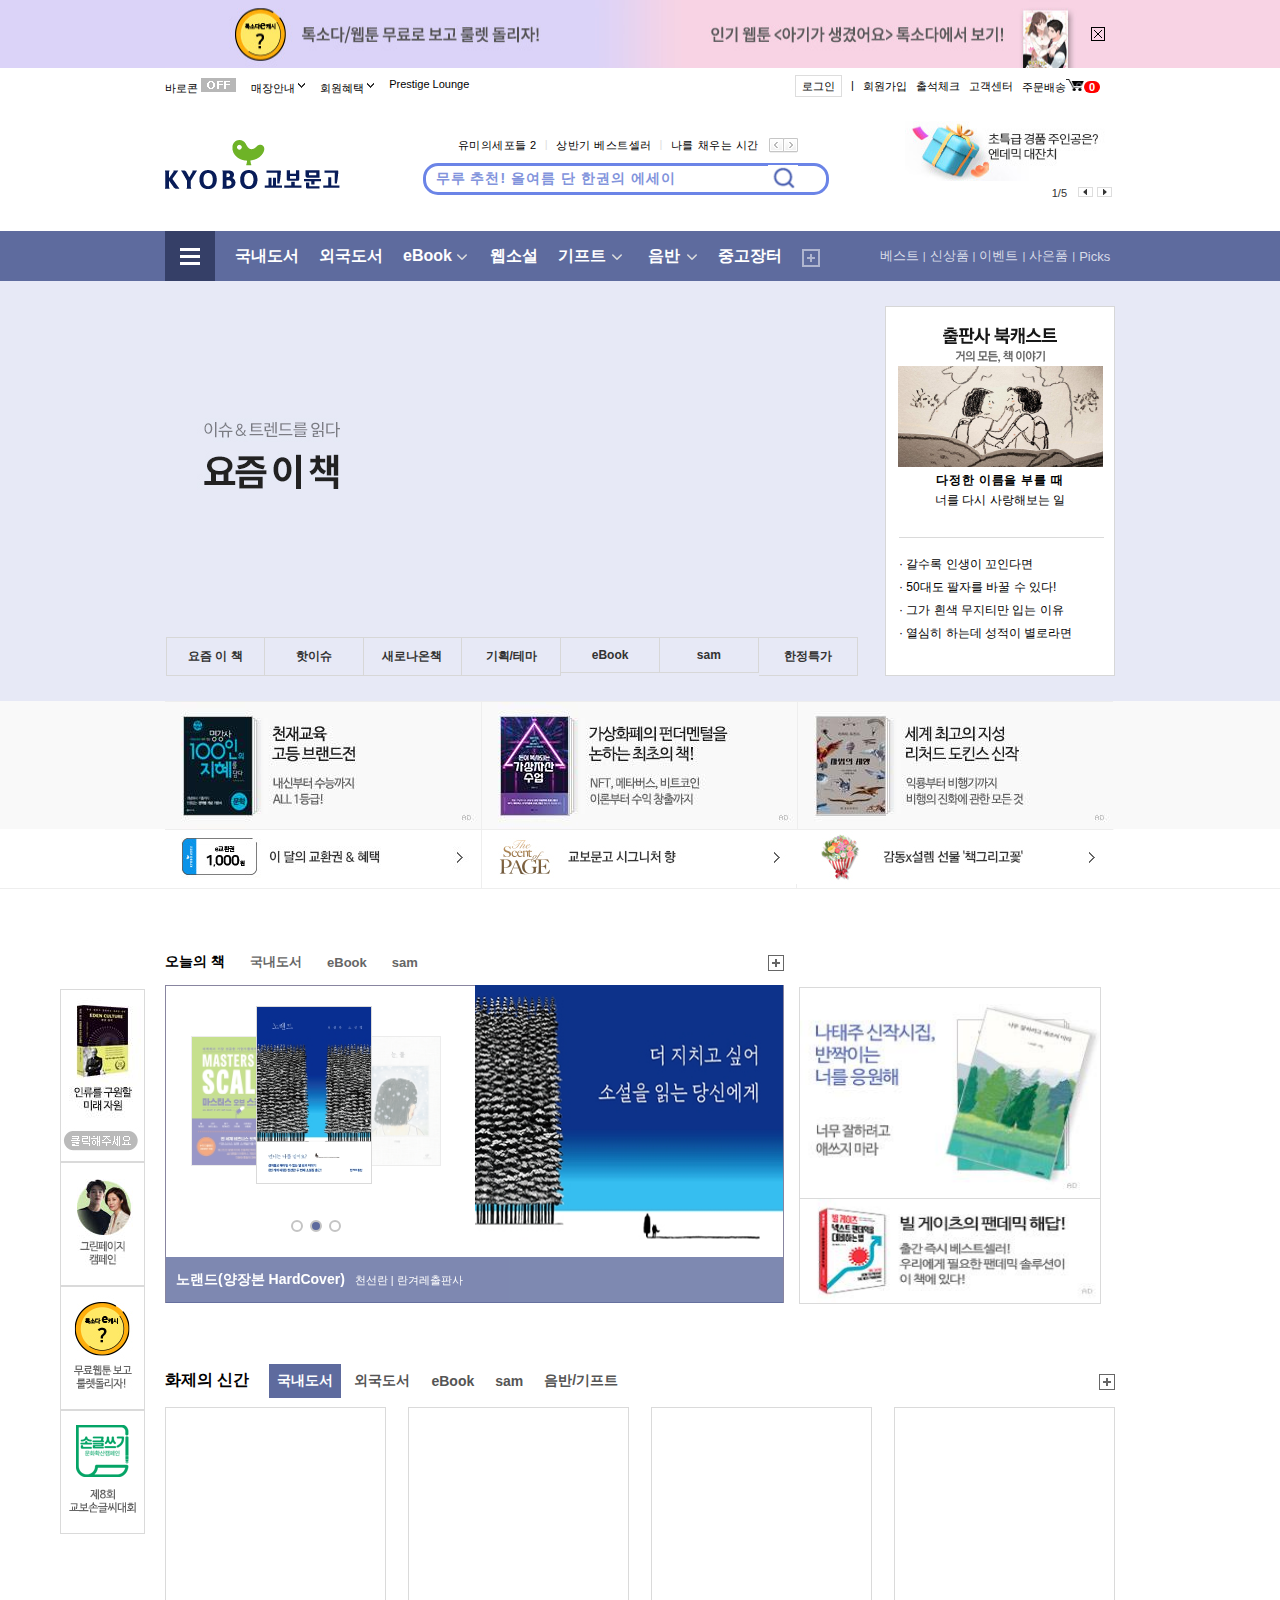
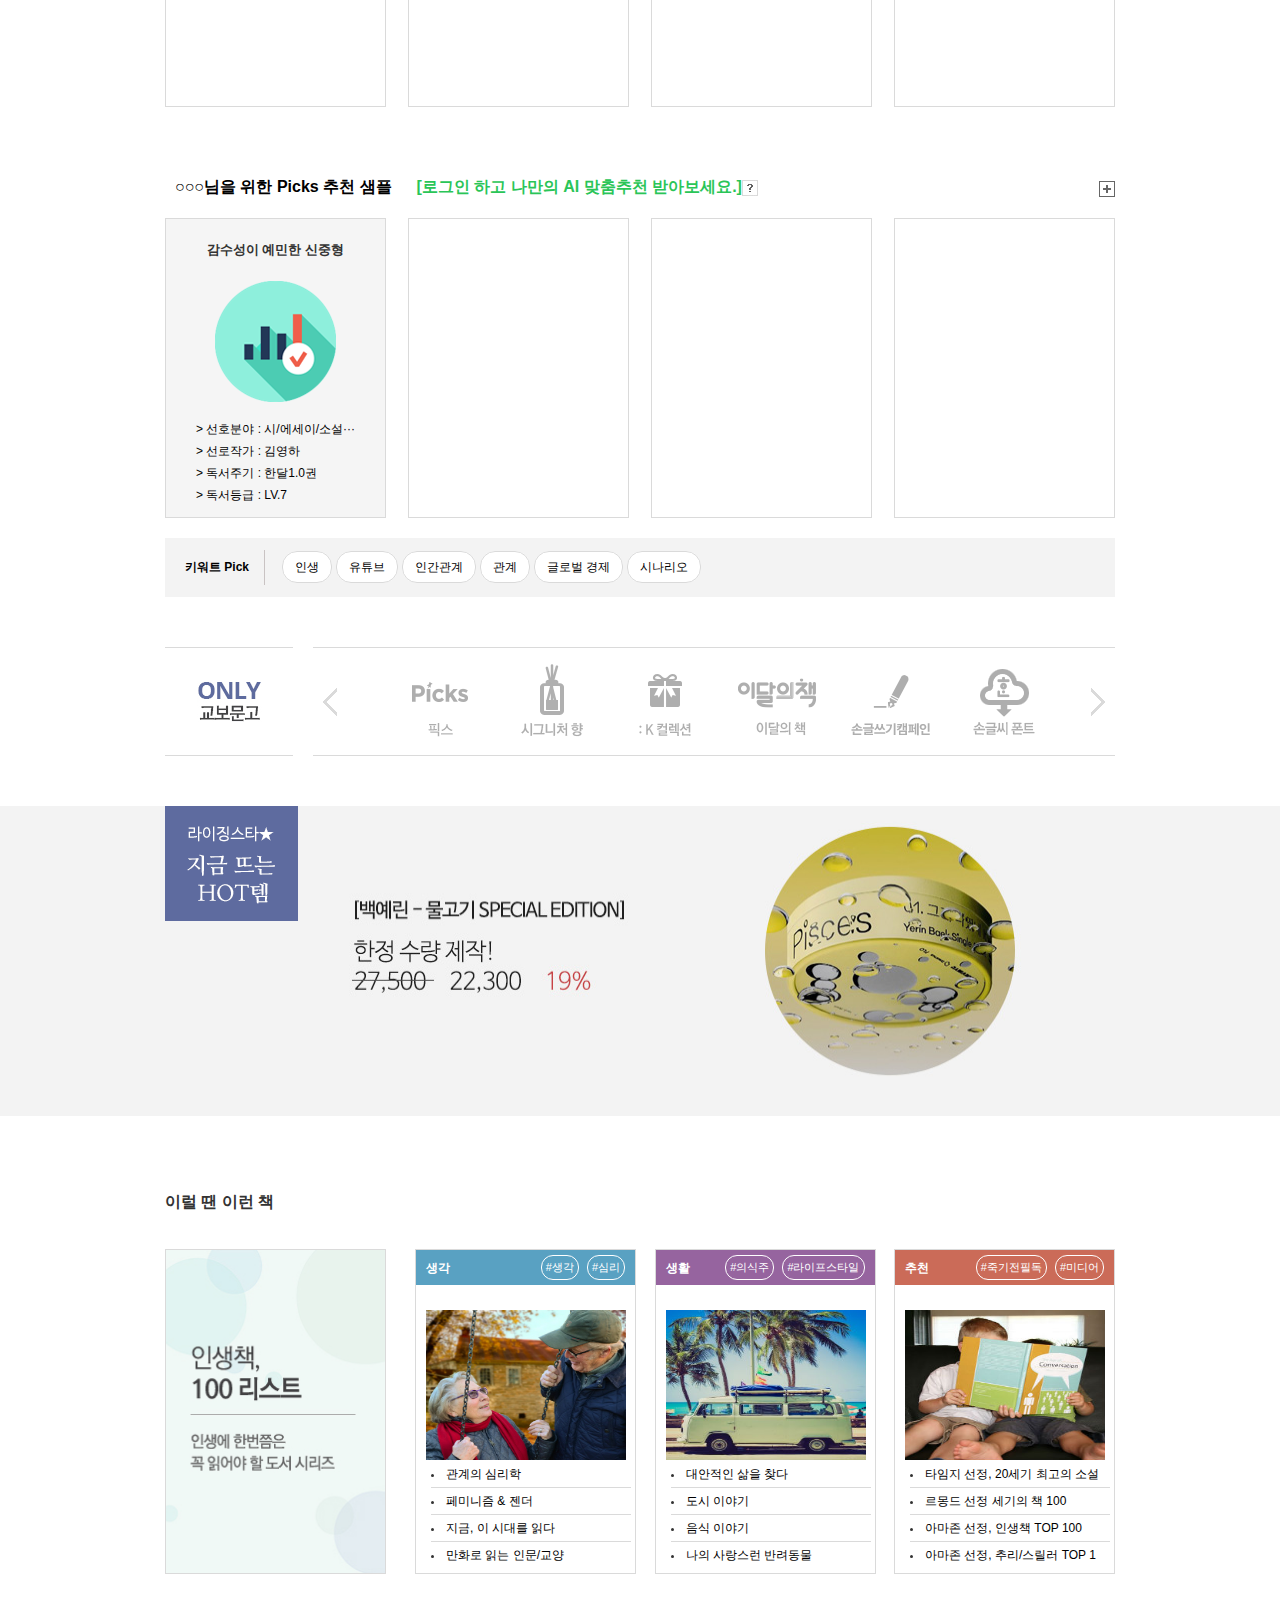
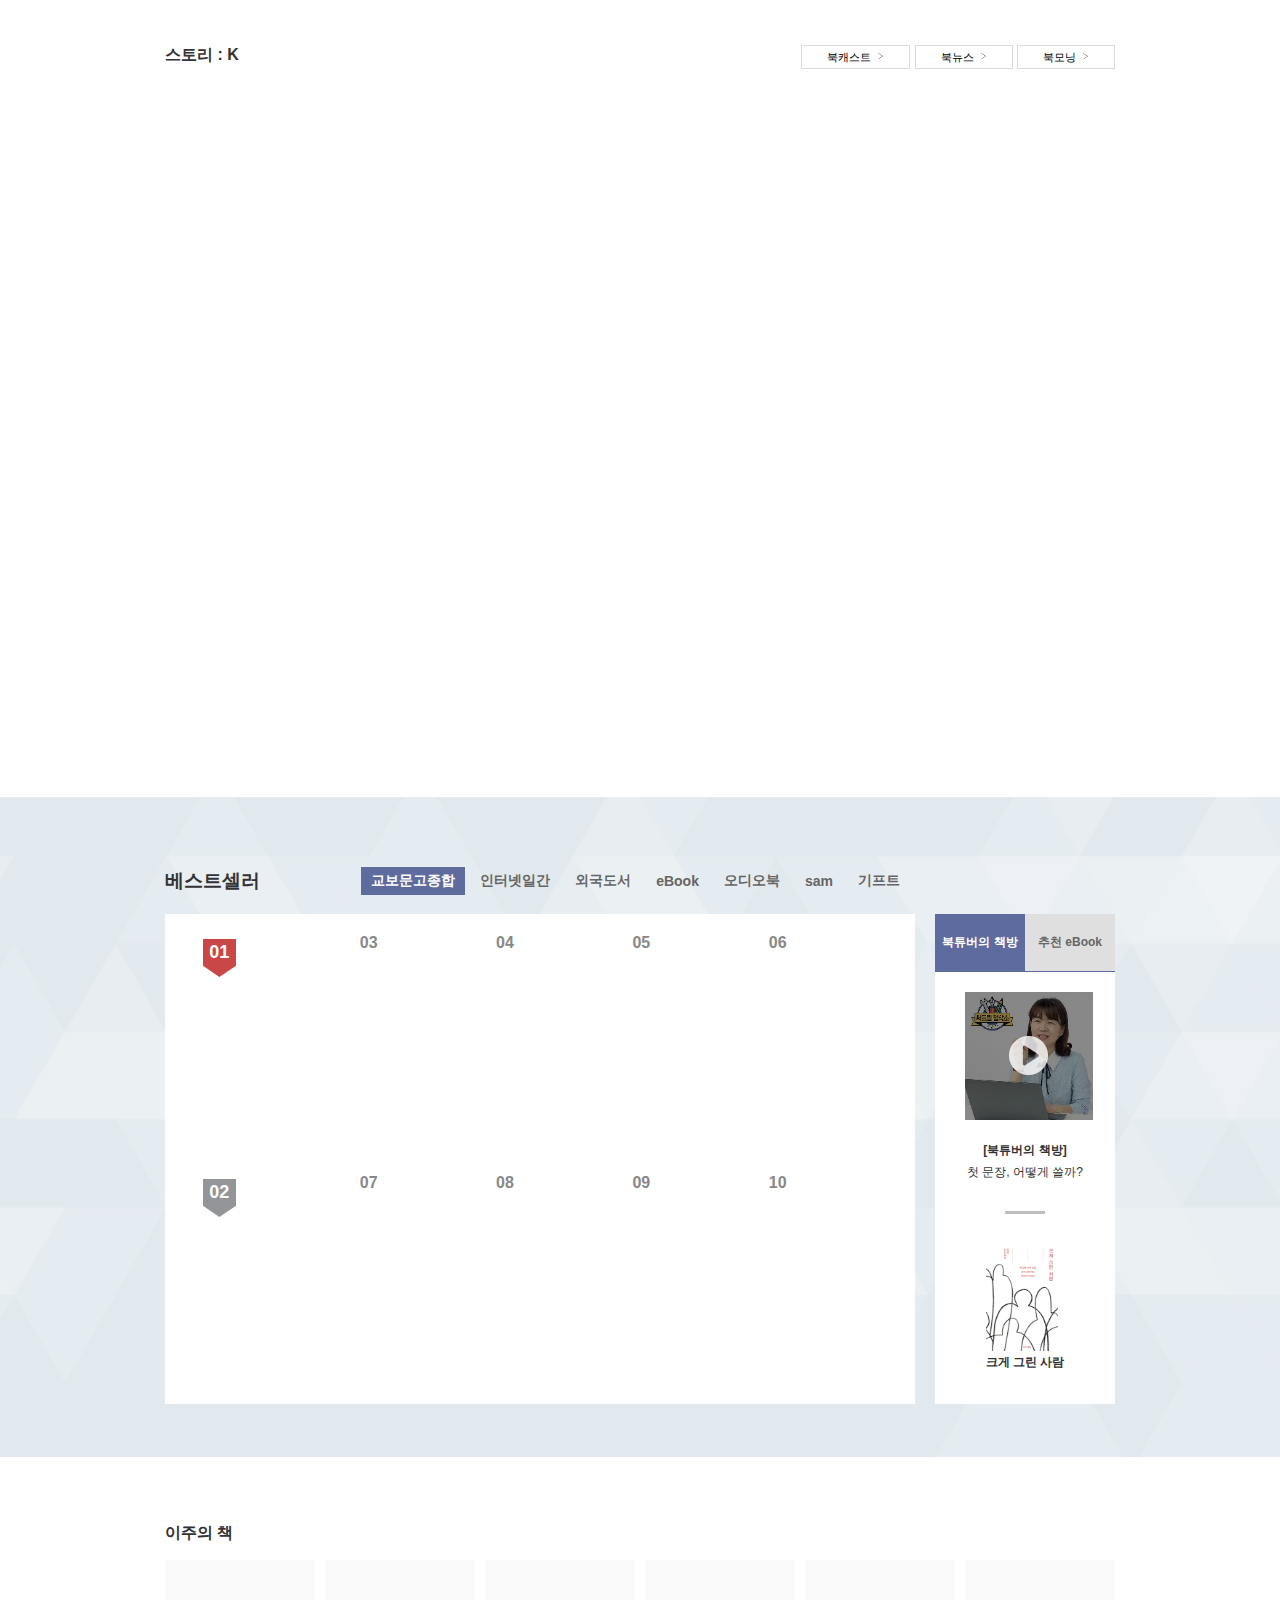
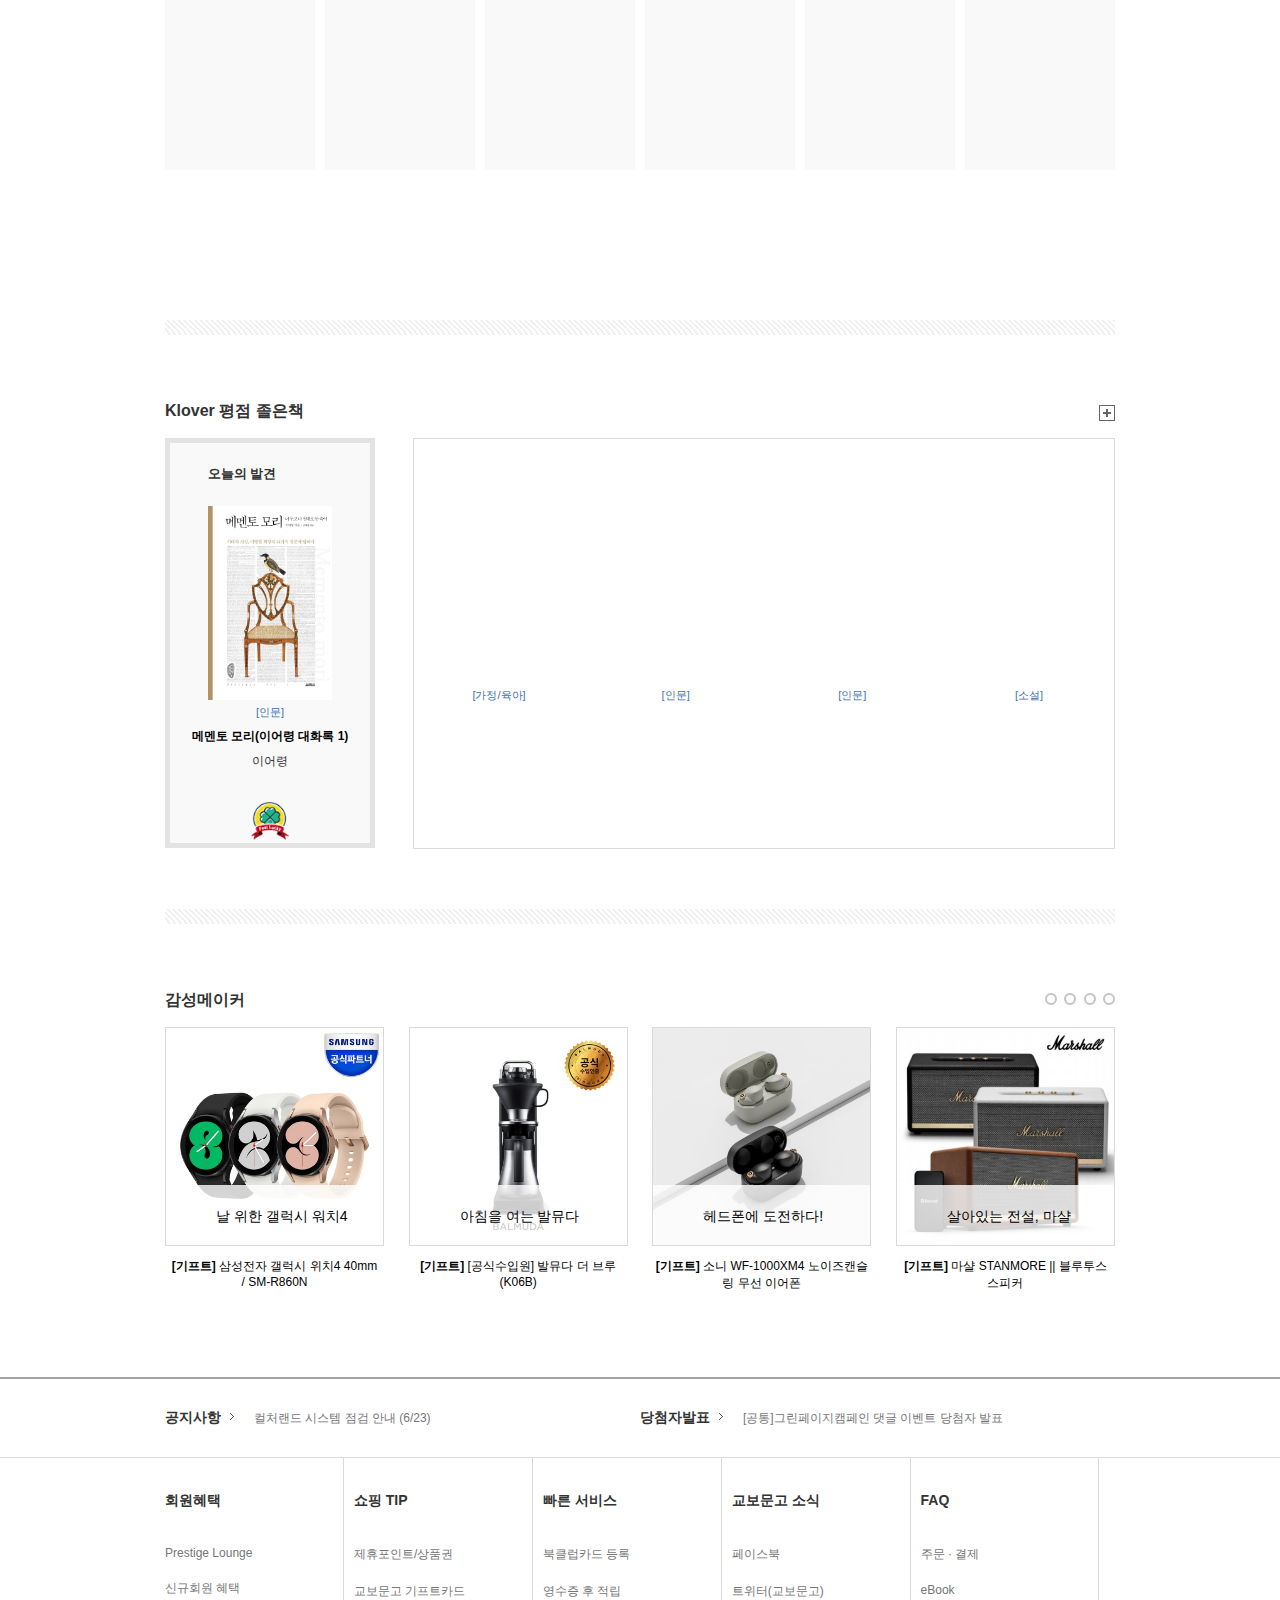
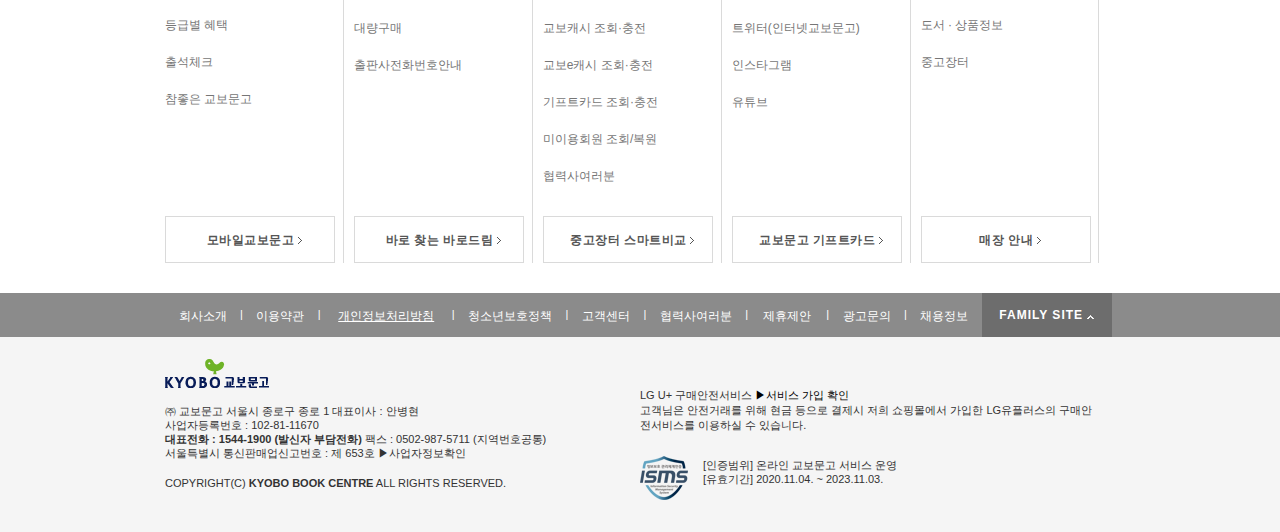
<file: index.html>
<!DOCTYPE html>
<html lang="en">

<head>
  <meta charset="UTF-8">
  <meta http-equiv="X-UA-Compatible" content="IE=edge">
  <meta name="viewport" content="width=device-width, initial-scale=1.0">
  <title>교보문고</title>
  <link href="css/reset.css" rel="stylesheet">
  <link href="css/common.css" rel="stylesheet">
  <link href="css/main.css" rel="stylesheet">
  <script src="https://ajax.aspnetcdn.com/ajax/jQuery/jquery-3.6.0.min.js"></script>
  <script src="js/header.js"></script>
  <script src="js/slider.js"></script>
  <script src="js/section.js"></script>
  <script src="js/slider_json.js"></script>
  <script src="js/section_json.js"></script>
  <script src="js/kstory_json.js"></script>
</head>

<body>
  <div id="wrap">
    <div class="banner">
      <div class="banner_left"></div>
      <div class="banner_right"></div>
      <div class="banner_ad">
        <img src="img/bnC_top.jpg" alt="banner_top" class="bn_ad">
        <img src="img/btn_close5.gif" alt="delete_button" class="banner_close">
      </div>
    </div>
    <header>
      <div class="header_top">
        <div class="top_center">
          <ul>
            <li><a href="#">바로콘 <img src="img/icon_off2.gif" alt="off"></a></li>
            <li class="store_guide"><a href="#">매장안내 <img src="img/top_nav.png" alt="nav"></a>
              <ul class="city_name">
                <li><a href="#">서울</a>
                  <ul class="city_map">
                    <li><a href="#">광화문점</a></li>
                    <li><a href="#">가든파이브 바로드림센터</a></li>
                    <li><a href="#">강남점</a></li>
                    <li><a href="#">건대 바로드림센터</a></li>
                    <li><a href="#">동대문 바로드림센터</a></li>
                    <li><a href="#">디큐브시티 바로드림센터</a></li>
                    <li><a href="#">목동점</a></li>
                    <li><a href="#">서울 교내서점</a></li>
                    <li><a href="#">수유 바로드림센터</a></li>
                    <li><a href="#">신논현스토어</a></li>
                    <li><a href="#">영등포점</a></li>
                    <li><a href="#">은평 바로드림센터</a></li>
                    <li><a href="#">이화여대 교내서점</a></li>
                    <li><a href="#">잠실점</a></li>
                    <li><a href="#">천호점</a></li>
                    <li><a href="#">청량리 바로드림센터</a></li>
                    <li><a href="#">합정점</a></li>
                  </ul>
                </li>
                <li><a href="#">경기/인천</a>
                  <ul class="city_map">
                    <li><a href="#">광교점</a></li>
                    <li><a href="#">광교 월드스퀘어센터</a></li>
                    <li><a href="#">부천점</a></li>
                    <li><a href="#">분당점</a></li>
                    <li><a href="#">송도 바로드림센터</a></li>
                    <li><a href="#">인천점</a></li>
                    <li><a href="#">일산점</a></li>
                    <li><a href="#">판교점</a></li>
                    <li><a href="#">평촌점</a></li>
                  </ul>
                </li>
                <li><a href="#">수도권 외</a>
                  <ul class="city_map">
                    <li><a href="#">경성대·부경대 센터</a></li>
                    <li><a href="#">광주상무 센터</a></li>
                    <li><a href="#">대구점</a></li>
                    <li><a href="#">대전점</a></li>
                    <li><a href="#">부산점</a></li>
                    <li><a href="#">세종 바로드림센터</a></li>
                    <li><a href="#">센텀시티점</a></li>
                    <li><a href="#">울산점</a></li>
                    <li><a href="#">전북대 교내서점</a></li>
                    <li><a href="#">전주 바로드림센터</a></li>
                    <li><a href="#">창원점</a></li>
                    <li><a href="#">천안점</a></li>
                    <li><a href="#">칠곡 센터</a></li>
                    <li><a href="#">포항공대 교내서점</a></li>
                    <li><a href="#">해운대 센터</a></li>
                  </ul>
                </li>
              </ul>
            </li>
            <li class="membership"><a href="#">회원혜택 <img src="img/top_nav.png" alt="nav"></a>
              <ul class="membership_guide">
                <li><a href="#">교보북클럽</a></li>
                <li><a href="#">등급별 회원혜택</a></li>
                <li><a href="#">신규회원 혜택</a></li>
                <li><a href="#">제휴포인트/상품권</a></li>
                <li><a href="#">참좋은교보문고</a></li>
                <li><a href="#">Prestige Lounge</a></li>
              </ul>
            </li>
            <li><a href="#">Prestige Lounge</a></li>
          </ul>
          <ul class="right_header">
            <li class="login"><a href="#">로그인</a></li>
            <li><a href="#">|</a></li>
            <li><a href="#">회원가입</a></li>
            <li><a href="#">출석체크</a></li>
            <li><a href="#">고객센터</a></li>
            <li class="cart"><a href="#">주문배송<img src="img/icon_cart.png" alt="cart"></a></li>
          </ul>
        </div>
      </div>
      <div class="logo_header">
        <div id="header_logo">
          <img src="img/logo_kyobo.png" alt="header_logo">
        </div>
        <div class="header_search">
          <ul class="search_page">
            <li><a href="#">유미의세포들 2</a></li>
            <li>|</li>
            <li><a href="#">상반기 베스트셀러</a></li>
            <li>|</li>
            <li><a href="#">나를 채우는 시간</a></li>
          </ul>
          <ul class="search_page">
            <li><a href="#">안녕달 신간</a></li>
            <li>|</li>
            <li><a href="#">수능완성X벨리곰</a></li>
            <li>|</li>
            <li><a href="#">요즘 뭐하세요?</a></li>
          </ul>
          <div class="next_btn">
            <img src="img/btn_left.gif" alt="left_button" class="btn_left"><img src="img/btn_right.gif"
              alt="right_button" class="btn_right">
          </div>
          <input type="search" value="무루 추천! 올여름 단 한권의 에세이"><img src="img/btn_search.png" alt="search">
        </div>
        <!--우측 배너 슬라이드-->
        <div class="header_ch">
          <ul class="banner_link">
            <li><a href="#"><img src="img/bnG_02.jpg" alt="bng2"></a>
              <div class="ch_slidenum">1/5</div>
            </li>
            <li><a href="#"><img src="img/bnO_w03.jpg" alt="bno"></a>
              <div class="ch_slidenum">2/5</div>
            </li>
            <li><a href="#"><img src="img/bnJ_w03.jpg" alt="bnj"></a>
              <div class="ch_slidenum">3/5</div>
            </li>
            <li><a href="#"><img src="img/bnG_08.jpg" alt="bng"></a>
              <div class="ch_slidenum">4/5</div>
            </li>
            <li><a href="#"><img src="img/bnD_w03.jpg" alt="bnd"></a>
              <div class="ch_slidenum">5/5</div>
            </li>
          </ul>
          <div class="ch_numb">
            <img src="img/side_left.png" alt="side_left" class="side_left">
            <img src="img/side_right.png" alt="side_right" class="side_right">
          </div>
        </div>
      </div>
      <div id="header_nav">
        <nav>
          <div class="hamburger_nav">
            <ul>
              <li class="hamburger"><a href="#"><img src="img/hamburger_nav.png" alt="hamburger"></a></li>
              <li><a href="#">국내도서</a></li>
              <li><a href="#">외국도서</a></li>
              <li class="nav_ebook"><a href="#">eBook<img src="img/ico_quick_down.png" alt="quick_down"></a>
                <div class="none_ebook">
                  <ul class="hamburger_ebook">
                    <li id="ebook_subtitle"><a href="#">eBook<img src="img/quick_up.png" alt="quick_up"></a></li>
                    <li><a href="#">일반도서</a></li>
                    <li><a href="#">로맨스/BL</a></li>
                    <li><a href="#">판타지/무협</a></li>
                    <li><a href="#">sam</a></li>
                    <li><a href="#">코믹스</a></li>
                    <li><a href="#">오디오북</a></li>
                    <li><a href="#">학술논문</a></li>
                  </ul>
                </div>
              </li>
              <li><a href="#">웹소설</a></li>
              <li class="nav_gift"><a href="#">기프트<img src="img/ico_quick_down.png" alt="quick_down"></a>
                <div class="none_gift">
                  <ul class="hamburger_gift">
                    <li id="gift_subtitle"><a href="#">기프트<img src="img/quick_up.png" alt="quick_up"></a></li>
                    <li><a href="#">디자인문구</a></li>
                    <li><a href="#">디지털</a></li>
                    <li><a href="#">키친/푸드</a></li>
                    <li><a href="#">오피스</a></li>
                    <li><a href="#">필기구</a></li>
                  </ul>
                </div>
              </li>
              <li class="nav_album"><a href="#">음반<img src="img/ico_quick_down.png" alt="quick_down"></a>
                <div class="none_album">
                  <ul class="hamburger_album">
                    <li id="album_subtitle"><a href="#">음반<img src="img/quick_up.png" alt="quick_up"></a></li>
                    <li><a href="#">음반</a></li>
                    <li><a href="#">DVD</a></li>
                    <li><a href="#">블루레이</a></li>
                  </ul>
                </div>
              </li>
              <li><a href="#">중고장터</a></li>
              <li class="nav_plus"><a href="#"><img src="img/nav_plus.png" alt="plus"></a>
                <div class="none_plus">
                  <ul class="hamburger_plus">
                    <li id="plus_subtitle"><a href="#"><img src="img/nav_minus.png" alt="minus"></a></li>
                    <li><a href="#">북캐스트</a></li>
                    <li><a href="#">북뉴스</a></li>
                    <li><a href="#">북로그</a></li>
                    <li><a href="#">북모닝</a></li>
                    <li><a href="#">문화행사</a></li>
                    <li><a href="#">스토리</a></li>
                    <li><a href="#">개인출판</a></li>
                  </ul>
                </div>
              </li>
            </ul>
          </div>  
          <div class="hamburger_hide">
            <ul class="hamburger_hide_nav">
              <li class="hamburger_x"><a href="#"><img src="img/hamburger_nav_x.png" alt="hamburger_x"></a>
                <ul class="hide_menu">
                  <li id="hide_fix">국내도서
                    <div class="hide_menu_sub01">
                      <div class="hide_sub_left">
                        <div class="hide_sub_title">
                          <div class="hide_stick"></div>
                          <h3>국내도서</h3>
                        </div>
                        <div class="hide_sub_box">
                          <ul>
                            <li><a href="#" class="red">소설</a></li>
                            <li><a href="#">시/에세이</a></li>
                            <li><a href="#" class="red">경제/경영</a></li>
                            <li><a href="#">자기계발</a></li>
                          </ul>
                          <ul>
                            <li><a href="#" class="red">인문</a></li>
                            <li><a href="#">역사/문화</a></li>
                            <li><a href="#">종교</a></li>
                            <li><a href="#">정치/사회</a></li>
                            <li><a href="#">예술/대중문화</a></li>
                            <li><a href="#">과학</a></li>
                            <li><a href="#">기술/공학</a></li>
                            <li><a href="#">컴퓨터/IT</a></li>
                          </ul>
                        </div>
                        <div class="hide_sub_box">
                          <ul>
                            <li><a href="#">유아(0~7세)</a></li>
                            <li><a href="#" class="red">어린이(초둥)</a></li>
                            <li><a href="#">어린이전집</a></li>
                            <li><a href="#">어린이 ELT</a></li>
                            <li><a href="#" class="red">청소년</a></li>
                          </ul>
                          <ul>
                            <li><a href="#">초등참고서</a></li>
                            <li><a href="#" class="red">중/고등참고서</a></li>
                            <li><a href="#">대학교재</a></li>
                            <li><a href="#" class="red">방송통신대교재</a></li>
                            <li><a href="#" class="red">취업/수험서</a></li>
                            <li><a href="#">외국어</a></li>
                          </ul>
                        </div>
                        <div class="hide_sub_box">
                          <ul>
                            <li><a href="#">가정/육아</a></li>
                            <li><a href="#">건강</a></li>
                            <li><a href="#">여행</a></li>
                            <li><a href="#">요리</a></li>
                            <li><a href="#">취미/실용/스포츠</a></li>
                          </ul>
                          <ul>
                            <li><a href="#">잡지</a></li>
                            <li><a href="#">만화</a></li>
                          </ul>
                          <ul>
                            <li><a href="#">한국소개도서</a></li>
                          </ul>
                        </div>
                      </div>
                      <div class="hide_sub_right">
                        <div class="hide_sub_title">
                          <div class="hide_stick"></div>
                          <h3>스페셜 코너</h3>
                        </div>
                        <div class="hide_sub_box">
                          <ul>
                            <li><a href="#">오늘의 책</a></li>
                            <li><a href="#" class="red">문장수집</a></li>
                            <li><a href="#">이달의 책</a></li>
                            <li><a href="#">정가인하</a></li>
                            <li><a href="#">특가도서</a></li>
                            <li><a href="#">추천도서</a></li>
                            <li><a href="#">이럴 땐 이런 책</a></li>
                            <li><a href="#">키위맘</a></li>
                            <li><a href="#">작가&작품</a></li>
                            <li><a href="#" class="red">웹페이퍼</a></li>
                            <li><a href="#" class="red">분철서비스</a></li>
                          </ul>
                        </div>
                      </div>
                    </div>
                  </li>
                  <li>외국독서
                    <div class="hide_menu_sub02">
                      <div class="hide_sub_left">
                        <div class="hide_sub_title">
                          <div class="hide_stick"></div>
                          <h3>외국도서</h3>
                        </div> 
                        <div class="hide_sub_box">
                          <ul>
                            <li><a href="#">서양도서</a></li>
                            <li><a href="#">문학</a></li>
                            <li><a href="#">인문/사회</a></li>
                            <li><a href="#">유아/아동/청소년</a></li>
                            <li><a href="#">경제/경영</a></li>
                            <li><a href="#">과학/기술</a></li>
                            <li><a href="#">취미/실용/여행</a></li>
                            <li><a href="#">ELT/어학/사전</a></li>
                            <li><a href="#">교재</a></li>
                            <li><a href="#">생활/요리/건강</a></li>
                            <li><a href="#">예술/건축</a></li>
                          </ul>
                        </div>
                        <div class="hide_sub_box">
                          <ul>
                            <li><a href="#">어린이ELT</a></li>
                            <li><a href="#">노부영</a></li>
                            <li><a href="#">알파벳/파닉스</a></li>
                            <li><a href="#">코스북</a></li>
                            <li><a href="#">리더스/챕터북</a></li>
                            <li><a href="#">학습교재</a></li>
                            <li><a href="#">기타학습교재</a></li>
                            <li><a href="#">미국교과서</a></li>
                            <li><a href="#">사전/백과사전</a></li>
                          </ul>
                        </div>
                        <div class="hide_sub_box hide_border_check">
                          <ul>
                            <li><a href="#">일본도서</a></li>
                            <li><a href="#">잡지</a></li>
                            <li><a href="#">실용서/예술</a></li>
                            <li><a href="#">만화/애니</a></li>
                            <li><a href="#">문학</a></li>
                            <li><a href="#">문고</a></li>
                            <li><a href="#">라이트노벨</a></li>
                            <li><a href="#">어학/학습</a></li>
                            <li><a href="#">엔터테인먼트</a></li>
                            <li><a href="#">아동</a></li>
                            <li><a href="#">인문/사회</a></li>
                            <li><a href="#">자연/기술과학</a></li>
                            <li><a href="#">신서</a></li>
                          </ul>
                        </div>
                      </div>
                      <div class="hide_sub_right">
                        <div class="hide_sub_title">
                          <div class="hide_stick"></div>
                          <h3>스페셜 코너</h3>
                        </div>  
                        <div class="hide_sub_box">
                          <ul>
                            <li><a href="#">베스트셀러</a></li>
                            <li><a href="#">신상품</a></li>
                            <li><a href="#">일본신간잡지</a></li>
                            <li><a href="#">일본잡지 정기구독</a></li>
                          </ul>
                        </div>
                      </div>
                    </div>
                  </li>
                  <li>eBook
                    <div class="hide_menu_sub03">
                      <div class="hide_sub_left">
                        <div class="hide_sub_title">
                          <div class="hide_stick"></div>
                          <h3>eBook</h3>
                        </div>
                        <div class="hide_sub_box">
                          <ul>
                            <li><a href="#" class="red">소설</a></li>
                            <li><a href="#" class="red">경제/경영</a></li>
                            <li><a href="#" class="red">자기계발</a></li>
                            <li><a href="#" class="red">시/에세이</a></li>
                            <li><a href="#">인문</a></li>
                            <li><a href="#">국어/외국어</a></li>
                            <li><a href="#">역사/풍속/신화</a></li>
                            <li><a href="#">사회/정치/법</a></li>
                            <li><a href="#">가정/생활/요리</a></li>
                            <li><a href="#">여행/취미</a></li>
                            <li><a href="#">건강/의학</a></li>
                            <li><a href="#">종교/역학</a></li>
                          </ul>
                        </div>
                        <div class="hide_sub_box">
                          <ul>
                            <li><a href="#">장르소설</a></li>
                            <li><a href="#">외국도서</a></li>
                            <li><a href="#" class="red">코믹스</a></li>
                            <li><a href="#">아동</a></li>
                            <li><a href="#">유아</a></li>
                            <li><a href="#">예술/대중문화</a></li>
                            <li><a href="#">교재/수험서</a></li>
                            <li><a href="#">청소년교양</a></li>
                            <li><a href="#">자연과학/공학</a></li>
                            <li><a href="#">컴퓨터/인터넷</a></li>
                            <li><a href="#">매거진</a></li>
                            <li><a href="#">북모닝</a></li>
                          </ul>
                        </div>
                        <div class="hide_sub_box">
                          <ul>
                            <li><a href="#" class="red">베스트</a></li>
                            <li><a href="#" class="red">신간</a></li>
                            <li><a href="#" class="red">무료</a></li>
                            <li><a href="#" class="red">추천</a></li>
                            <li><a href="#" class="red">대여</a></li>
                            <li><a href="#" class="red">이벤트</a></li>
                            <li><a href="#" class="red">쿠폰</a></li>
                          </ul>
                        </div>
                      </div>
                      <div class="hide_sub_right">
                        <div class="hide_sub_title">
                          <div class="hide_stick"></div>
                          <h3>오디오북</h3>
                        </div>
                        <div class="hide_sub_box hide_border_check">
                          <ul>
                            <li><a href="#">소설</a></li>
                            <li><a href="#">시/에세이</a></li>
                            <li><a href="#">경제/경영</a></li>
                            <li><a href="#">자기계발</a></li>
                            <li><a href="#">인문/사회/역사</a></li>
                            <li><a href="#">아동/청소년</a></li>
                            <li><a href="#">어학</a></li>
                            <li><a href="#">가정/생활/요리</a></li>
                            <li><a href="#">건강/취미</a></li>
                            <li><a href="#">기타</a></li>
                          </ul>
                        </div>
                      </div>
                      <div class="hide_sub_right">
                        <div class="hide_sub_title">
                          <div class="hide_stick"></div>
                          <h3>서비스 안내</h3>
                        </div>
                        <div class="hide_sub_box">
                          <ul>
                            <li><a href="#">eBook 이용안내</a></li>
                            <li><a href="#">교보e캐시 충전</a></li>
                            <li><a href="#">eBook선물하기</a></li>
                          </ul>
                          <ul>
                            <li><a href="#">학술논문</a></li>
                            <li><a href="#">마담드디키 출간 안내</a></li>
                          </ul>
                        </div>
                      </div>
                    </div>
                  </li>
                  <li>장르 - 코믹스
                    <div class="hide_menu_sub04">
                      <div class="hide_sub_left">
                        <div class="hide_sub_title">
                          <div class="hide_stick"></div>
                          <h3>장르</h3>
                        </div>
                        <div class="hide_sub_box">
                          <ul>
                            <li><a href="#" class="red">로맨스</a></li>
                            <li><a href="#" class="red">판타지</a></li>
                            <li><a href="#" class="red">무협</a></li>
                            <li><a href="#">라이트노벨</a></li>
                            <li><a href="#">BL</a></li>
                          </ul>
                          <ul>
                            <li><a href="#">이벤트</a></li>
                            <li><a href="#">쿠폰</a></li>
                          </ul>
                        </div>
                      </div>
                      <div class="hide_sub_left">
                        <div class="hide_sub_title">
                          <div class="hide_stick"></div>
                          <h3>코믹스</h3>
                        </div>
                        <div class="hide_sub_box">
                          <ul>
                            <li><a href="#" class="red">연재</a></li>
                            <li><a href="#" class="red">고화질만화</a></li>
                            <li><a href="#" class="red">무료만화</a></li>
                            <li><a href="#">교양만화</a></li>
                            <li><a href="#">순정만화</a></li>
                            <li><a href="#">학원만화</a></li>
                            <li><a href="#">드라마</a></li>
                            <li><a href="#">성인만화</a></li>
                            <li><a href="#">BL만화</a></li>
                          </ul>
                          <ul>
                            <li><a href="#">이벤트</a></li>
                            <li><a href="#">쿠폰</a></li>
                          </ul>
                        </div>
                      </div>
                      <div class="hide_sub_left">
                        <div class="hide_sub_title">
                          <div class="hide_stick"></div>
                          <h3>웹소설, 톡소다</h3>
                        </div>
                        <div class="hide_sub_box">
                          <ul>
                            <li><a href="#" class="red">썸타면톡</a></li>
                            <li><a href="#" class="red">웹소설</a></li>
                            <li><a href="#" class="red">자유연재</a></li>
                            <li><a href="#">로판</a></li>
                            <li><a href="#">로맨스</a></li>
                            <li><a href="#">BL</a></li>
                            <li><a href="#">판타지</a></li>
                            <li><a href="#">무협</a></li>
                            <li><a href="#">추리/문학</a></li>
                          </ul>
                        </div>
                      </div>
                    </div>
                  </li>
                  <li>sam
                    <div class="hide_menu_sub05">
                      <div class="hide_sub_right">
                        <div class="hide_sub_title">
                          <div class="hide_stick"></div>
                          <h3>sam</h3>
                        </div>
                        <div class="hide_sub_box">
                          <ul>
                            <li><a href="#">sam베이직</a></li>
                            <li><a href="#">sam무제한</a></li>
                          </ul>
                          <ul>
                            <li><a href="#">베스트</a></li>
                            <li><a href="#">신간</a></li>
                            <li><a href="#">추천</a></li>
                          </ul>
                        </div>
                      </div>
                      <div class="hide_sub_right">
                        <div class="hide_sub_title">
                          <div class="hide_stick"></div>
                          <h3>sam 이용안내</h3>
                        </div>
                        <div class="hide_sub_box">
                          <ul>
                            <li><a href="#">sam베이직 이용안내</a></li>
                            <li><a href="#">sam무제한 이용안내</a></li>
                          </ul>
                          <ul>
                            <li><a href="#">sam베이직이용권 구매</a></li>
                            <li><a href="#">sam무제한이용권 구매</a></li>
                          </ul>
                        </div>
                      </div>
                    </div>
                  </li>
                  <li>기프트
                    <div class="hide_menu_sub06">
                      <div class="hide_sub_left">
                        <div class="hide_sub_title">
                          <div class="hide_stick"></div>
                          <h3>기프트</h3>
                        </div>
                        <div class="hide_sub_box">
                          <ul>
                            <li><a href="#">필기구</a></li>
                            <li><a href="#">오피스</a></li>
                            <li><a href="#">리빙/생활가전</a></li>
                          </ul>
                          <ul>
                            <li><a href="#">키친/푸드</a></li>
                            <li><a href="#">가구/수납</a></li>
                            <li><a href="#">뷰티/헬스</a></li>
                          </ul>
                          <ul>
                            <li><a href="#">패션잡화</a></li>
                            <li><a href="#">여행/자동차</a></li>
                            <li><a href="#">취미/펫</a></li>
                            <li><a href="#">유아동</a></li>
                          </ul>
                        </div>
                      </div>
                      <div class="hide_sub_left">
                        <div class="hide_sub_title">
                          <div class="hide_stick"></div>
                          <h3>디지털</h3>
                        </div>
                        <div class="hide_sub_box">
                          <ul>
                            <li><a href="#">USB/메모리/외장하드</a></li>
                            <li><a href="#">USB선풍기, 소형가전</a></li>
                            <li><a href="#">애플케이스/보호필름</a></li>
                            <li><a href="#">스마트 주변기기</a></li>
                            <li><a href="#">블루투스/헤드폰/이어폰</a></li>
                          </ul>
                          <div class="hide_sub_title">
                            <div class="hide_stick"></div>
                            <h3>디자인문구</h3>
                          </div>
                          <ul>
                            <li><a href="#">다이어리</a></li>
                            <li><a href="#">스케줄러</a></li>
                            <li><a href="#">캘린터/만년</a></li>
                            <li><a href="#">필기구</a></li>
                            <li><a href="#">필통/파우치</a></li>
                          </ul>
                        </div>
                      </div>
                      <div class="hide_sub_left">
                        <div class="hide_sub_title">
                          <div class="hide_stick"></div>
                          <h3>스페셜코너</h3>
                        </div>
                        <div class="hide_sub_box">
                          <ul>
                            <li><a href="#">오늘의 핫딜</a></li>
                            <li><a href="#">베스트</a></li>
                            <li><a href="#">이벤트</a></li>
                            <li><a href="#">고마운 마음을 선물하는<br><span class="red">교보문고 기프트카드</span></a></li>
                          </ul>
                        </div>
                      </div>
                    </div>
                  </li>
                  <li>음반 - DVD
                    <div class="hide_menu_sub07">
                      <div class="hide_sub_left">
                        <div class="hide_sub_title">
                          <div class="hide_stick"></div>
                          <h3>음반</h3>
                        </div>
                        <div class="hide_sub_box">
                          <ul>
                            <li><a href="#" class="red">가요</a></li>
                            <li><a href="#" class="red">클래식</a></li>
                            <li><a href="#" class="red">팝</a></li>
                            <li><a href="#">락</a></li>
                            <li><a href="#">재즈</a></li>
                            <li><a href="#">O.S.T/뮤지컬</a></li>
                            <li><a href="#">일본음악</a></li>
                            <li><a href="#">유아/아동</a></li>
                          </ul>
                        </div>
                      </div>
                      <div class="hide_sub_left">
                        <div class="hide_sub_title">
                          <div class="hide_stick"></div>
                          <h3>DVD</h3>
                        </div>
                        <div class="hide_sub_box">
                          <ul>
                            <li><a href="#">블루레이</a></li>
                            <li><a href="#">드라마/로맨스</a></li>
                            <li><a href="#">애니메이션</a></li>
                            <li><a href="#">MUSIC BLU-RAY</a></li>
                          </ul>
                          <ul>
                            <li><a href="#">DVD</a></li>
                            <li><a href="#">드라마/로맨스</a></li>
                            <li><a href="#">애니메이션</a></li>
                            <li><a href="#">MUSIC DVD</a></li>
                          </ul>
                        </div>
                      </div>
                      <div class="hide_sub_left">
                        <div class="hide_sub_title">
                          <div class="hide_stick"></div>
                          <h3>스페셜코너</h3>
                        </div>
                        <div class="hide_sub_box">
                          <ul>
                            <li><a href="#">예약음반</a></li>
                            <li><a href="#">예약 BLU-RAY/DVD</a></li>
                            <li><a href="#">새로나온음반</a></li>
                          </ul>
                        </div>
                      </div>
                    </div>
                  </li>
                  <li>중고장터
                    <div class="hide_menu_sub08">
                      <div class="hide_sub_left">
                        <div class="hide_sub_title">
                          <div class="hide_stick"></div>
                          <h3>중고장터</h3>
                        </div>
                        <div class="hide_sub_box hide_border_check">
                          <ul>
                            <li><a href="#">중고도서</a></li>
                            <li><a href="#">소설</a></li>
                            <li><a href="#">시/에세이</a></li>
                            <li><a href="#">경제/경영</a></li>
                            <li><a href="#">자기계발</a></li>
                            <li><a href="#">인문</a></li>
                            <li><a href="#">정치/사회</a></li>
                            <li><a href="#">기술/공학</a></li>
                            <li><a href="#">컴퓨터/IT</a></li>
                            <li><a href="#">아동</a></li>
                            <li><a href="#">중/고등학습</a></li>
                            <li><a href="#">외국어</a></li>
                            <li><a href="#">취업/수험서</a></li>
                          </ul>
                          <ul>
                            <li><a href="#">중고음반</a></li>
                            <li><a href="#">중고DVD</a></li>
                          </ul>
                        </div>
                      </div>
                      <div class="hide_sub_right">
                        <div class="hide_sub_title">
                          <div class="hide_stick"></div>
                          <h3>스페셜 코너</h3>
                        </div>
                        <div class="hide_sub_box">
                          <ul>
                            <li><a href="#">판매자 페이지</a></li>
                            <li><a href="#">중고책 판매방법</a></li>
                            <li><a href="#">중고책 구매방법</a></li>
                            <li><a href="#">구매상품 배송조회</a></li>
                            <li><a href="#">스마트 비교서비스</a></li>
                          </ul>
                        </div>
                      </div>
                    </div>
                  </li>
                  <li>ONLY 교보문고
                    <div class="hide_menu_sub09">
                      <div class="hide_sub_left">
                        <div class="hide_sub_title">
                          <div class="hide_stick"></div>
                          <h3>추천</h3>
                        </div>
                        <div class="hide_sub_box">
                          <ul>
                            <li><a href="#">오늘의 책</a></li>
                            <li><a href="#" class="red">이달의 책</a></li>
                            <li><a href="#">이럴 땐 이런 책</a></li>
                            <li><a href="#">키위맘</a></li>
                            <li><a href="#">추천도서</a></li>
                            <li><a href="#" class="red">책 그리고 꽃</a></li>
                            <li><a href="#">READ IT</a></li>
                            <li><a href="#" class="red">스펙비교</a></li>
                            <li><a href="#" class="red">월페이퍼</a></li>
                          </ul>
                        </div>
                        <div class="hide_sub_title">
                          <div class="hide_stick"></div>
                          <h3>Picks</h3>
                        </div>
                        <div class="hide_sub_box">
                          <ul>
                            <li><a href="#">마이픽스</a></li>
                            <li><a href="#">내맘대로픽</a></li>
                            <li><a href="#">소울메이트픽</a></li>
                            <li><a href="#">종합추천</a></li>
                          </ul>
                        </div>
                      </div>
                      <div class="hide_sub_left">
                        <div class="hide_sub_title">
                          <div class="hide_stick"></div>
                          <h3>컨텐츠</h3>
                        </div>
                        <div class="hide_sub_box">
                          <ul>
                            <li><a href="#">북캐스트</a></li>
                            <li><a href="#">북뉴스</a></li>
                            <li><a href="#" class="red">낭만서점</a></li>
                            <li><a href="#">북로그</a></li>
                            <li><a href="#" class="red">북모닝</a></li>
                          </ul>
                        </div>
                        <div class="hide_sub_title">
                          <div class="hide_stick"></div>
                          <h3>클래스</h3>
                        </div>
                        <div class="hide_sub_box">
                          <ul>
                            <li><a href="#">365 인생학교</a></li>
                            <li><a href="#" class="red">명강의 Big10</a></li>
                            <li><a href="#">원데이 살롱</a></li>
                          </ul>
                        </div>
                        <div class="hide_sub_title">
                          <div class="hide_stick"></div>
                          <h3>스토리</h3>
                        </div>
                        <div class="hide_sub_box">
                          <ul>
                            <li><a href="#" class="red">공모전</a></li>
                            <li><a href="#">스토리업</a></li>
                            <li><a href="#">스토리마켓</a></li>
                          </ul>
                        </div>
                      </div>
                      <div class="hide_sub_left">
                        <div class="hide_sub_title">
                          <div class="hide_stick"></div>
                          <h3>스페셜 코너</h3>
                        </div>
                        <div class="hide_sub_box">
                          <ul>
                            <li><a href="#" class="red">배송라운지</a></li>
                            <li><a href="#" class="red">문장수집</a></li>
                            <li><a href="#">Klover 평점 좋은 책</a></li>
                            <li><a href="#">시그니처향</a></li>
                            <li><a href="#">손글쓰기캠페인</a></li>
                            <li><a href="#">손글씨 폰트</a></li>
                            <li><a href="#">우리가 만드는 책</a></li>
                            <li><a href="#">K컬렉션</a></li>
                            <li><a href="#" class="red">문화행사</a></li>
                            <li><a href="#">리딩트리</a></li>
                            <li><a href="#">대량구매 서비스</a></li>
                            <li><a href="#">문서검색</a></li>
                            <li><a href="#">바로드림전용상품</a></li>
                            <li><a href="#">정가인하</a></li>
                            <li><a href="#">특가도서</a></li>
                            <li><a href="#" class="red">개인출판/품절판복간</a></li>
                          </ul>
                        </div>
                    </div>
                  </li>
                </ul>
              </li>
              <li><a href="#">메뉴 전체보기</a></li>
              <li>|</li>
              <li><a href="#">서비스 전체보기</a></li>
            </ul>
          </div>
          <div id="best_product">
            <ul>
              <li><a href="#">베스트</a></li>
              <li>|</li>
              <li><a href="#">신상품</a></li>
              <li>|</li>
              <li><a href="#">이벤트</a></li>
              <li>|</li>
              <li><a href="#">사은품</a></li>
              <li>|</li>
              <li><a href="#">Picks</a></li>
            </ul>
          </div>
        </nav>
      </div>
    </header>
    <main>
      <div id="slider">
        <div id="slider_wrap">
          <div id="main_slider">
            <div class="slider_show">
              <img src="img/hanjeong_first.jpg" alt="limited">
              <div class="slider_show_book">
                <div class="show_book_img"></div>
              </div>
              <div class="slider_show_book">
                <div class="show_book_img"></div>
              </div>
              <div class="slider_show_book">
                <div class="show_book_img"></div>
              </div>
            </div>
            <div class="slider_show">
              <img src="img/hanjeong_4.jpg" alt="limited">
            </div>
            <div class="slider_show">
              <img src="img/hanjeong_5.png" alt="limited">
            </div>
            <div class="slider_show">
              <img src="img/hanjeong_6.jpg" alt="limited">
              <img src="img/hanjeong_7.jpg" alt="limited">
              <img src="img/hanjeong_8.jpg" alt="limited">
            </div>
            <div class="slider_show">
              <img src="img/hanjeong_9.jpg" alt="limited">
            </div>
            <div class="slider_show">
              <img src="img/hanjeong_10.jpg" alt="limited">
              <img src="img/hanjeong_11.jpg" alt="limited">
              <img src="img/hanjeong_12.jpg" alt="limited">
            </div>
            <div class="slider_show">
              <img src="img/hanjeong_1.jpg" alt="limited">
              <img src="img/hanjeong_2.jpg" alt="limited">
              <img src="img/hanjeong_3.jpg" alt="limited">
            </div>
            <ul>
              <li>요즘 이 책</li>
              <li>핫이슈</li>
              <li>새로나온책</li>
              <li>기획/테마</li>
              <li>eBook</li>
              <li>sam</li>
              <li>한정특가</li>
            </ul>
          </div>
          <div id="sub_slider">
            <div class="book_cast">
              <a href="#"><img src="img/title_bookcast.gif" alt="book_cast"></a>
            </div>
            <div class="book_wrap">
              <a href="#"><img src="img/sub_book.jpg" alt="sub_book"></a>
            </div>
            <div class="cover_bookwrap">
              <h3><a href="#">다정한 이름을 부를 때</a></h3>
              <p><a href="#">너를 다시 사랑해보는 일</a></p>
            </div>
            <ul>
              <li><a href="#">· 갈수록 인생이 꼬인다면</a></li>
              <li><a href="#">· 50대도 팔자를 바꿀 수 있다!</a></li>
              <li><a href="#">· 그가 흰색 무지티만 입는 이유</a></li>
              <li><a href="#">· 열심히 하는데 성적이 별로라면</a></li>
            </ul>
          </div>
        </div>
      </div>
      <section>
        <div id="slider_ad_top">
          <div class="sub_ad_wrap">
            <div class="sub_ad">
              <a href="#">
                <img src="img/slider_ad1.jpg" alt="slider_ad" class="randering">
              </a>
            </div>
            <div class="sub_ad">
              <a href="#">
                <img src="img/slider_ad2.jpg" alt="slider_ad">
              </a>
            </div>
            <div class="sub_ad">
              <a href="#">
                <img src="img/slider_ad3.jpg" alt="slider_ad">
              </a>
            </div>
          </div>
        </div>
        <div id="slider_ad_btm">
          <div class="sub_ad_wrap2">
            <div class="sub_ad2">
              <a href="#">
                <img src="img/slider2_ad1.jpg" alt="slider_ad">
              </a>
            </div>
            <div class="sub_ad2">
              <a href="#">
                <img src="img/slider2_ad2.jpg" alt="slider_ad">
              </a>
            </div>
            <div class="sub_ad2">
              <a href="#">
                <img src="img/slider2_ad3.jpg" alt="slider_ad">
              </a>
            </div>
          </div>
        </div>
        <div class="today_book">
          <div id="side_nav_left">
            <div class="left_navbox">
              <a href="#"><img src="img/side_nav1.jpg" alt="side_nav"></a>
              <a href="#"><img src="img/btn_premium_ad.gif" alt="premium"></a>
            </div>
            <div class="left_navbox">
              <a href="#"><img src="img/side_nav2.jpg" alt="side_nav"></a>
            </div>
            <div class="left_navbox">
              <a href="#"><img src="img/side_nav3.jpg" alt="side_nav"></a>
            </div>
            <div class="left_navbox">
              <a href="#"><img src="img/side_nav4.jpg" alt="side_nav"></a>
            </div>
            <div class="left_snsbox">

            </div>
          </div>
          <div class="today_slide">
            <span class="title">
              <h3>오늘의 책</h3>
              <ul>
                <li>국내도서</li>
                <li>eBook</li>
                <li>sam</li>
              </ul>
              <div class="rotate_plus">
                <a href="#"><img src="img/today_plus.gif" alt="plus"></a>
              </div>
            </span>
            <div class="welcome_book">
              <div class="welcome_position">
                <img src="img/book1_1.jpg" alt="book1_1" class="book1_2">
                <img src="img/book1_2.jpg" alt="book1_2" class="book1_1">
                <img src="img/book1_3.jpg" alt="book1_3" class="book1_3">
                <div class="dot">
                  <span class="dot_icon"></span>
                  <span class="dot_icon"></span>
                  <span class="dot_icon"></span>
                </div>
              </div>
              <div class="welcome_box">
                <img src="img/book1_11.jpg" alt="book1_11">
              </div>
              <div class="welcome_title">
                <h3>노랜드(양장본 HardCover)</h3>
                <p>천선란 | 란겨레출판사</p>
              </div>
            </div>
            <div class="welcome_book">
              <div class="welcome_position">
                <img src="img/book2_1.jpg" alt="book1_1" class="book1_2">
                <img src="img/book2_2.jpg" alt="book1_2" class="book1_1">
                <img src="img/book2_3.jpg" alt="book1_3" class="book1_3">
                <div class="dot">
                  <span class="dot_icon"></span>
                  <span class="dot_icon"></span>
                  <span class="dot_icon"></span>
                </div>
              </div>
              <div class="welcome_box">
                <img src="img/book2_2_1.jpg" alt="book1_11">
              </div>
              <div class="welcome_title">
                <h3>이펙티브 엔지니어</h3>
                <p>에드먼드 라우 | 길벗</p>
              </div>
            </div>
            <div class="welcome_book">
              <div class="welcome_position">
                <img src="img/book3_1.jpg" alt="book1_1" class="book1_2">
                <img src="img/book3_2.jpg" alt="book1_2" class="book1_1">
                <img src="img/book3_3.jpg" alt="book1_3" class="book1_3">
                <div class="dot">
                  <span class="dot_icon"></span>
                  <span class="dot_icon"></span>
                  <span class="dot_icon"></span>
                </div>
              </div>
              <div class="welcome_box">
                <img src="img/book3_2_1.jpg" alt="book1_11">
              </div>
              <div class="welcome_title">
                <h3>경이로운 자연에 기대어</h3>
                <p>레이첼 카슨 외 | 작가정신</p>
              </div>
            </div>
          </div>
          <div class="today_ad">
            <div class="today_ad_box">
              <a href="#"><img src="img/right_slide1.jpg" alt="z_zone"></a>
            </div>
            <div class="today_ad_box">
              <a href="#"><img src="img/right_slide2.jpg" alt="bill_zone"></a>
            </div>
          </div>
        </div>
        <div class="new_book">
          <div class="title">
            <ul>
              <h3>화제의 신간</h3>
              <li>국내도서</li>
              <li>외국도서</li>
              <li>eBook</li>
              <li>sam</li>
              <li>음반/기프트</li>
            </ul>
            <div class="rotate_plus">
              <a href="#"><img src="img/today_plus.gif" alt="plus"></a>
            </div>
          </div>
          <div class="new_book_country">
            <div class="new_country_slide">
              <div class="newbook_box">
                <div class="newbook_hide"></div>
              </div>
              <div class="newbook_box">
                <div class="newbook_hide"></div>
              </div>
              <div class="newbook_box">
                <div class="newbook_hide"></div>
              </div>
              <div class="newbook_box">
                <div class="newbook_hide"></div>
              </div>
            </div>
            <div class="new_country_slide">
              <div class="newbook_box">
                <div class="newbook_hide"></div>
              </div>
              <div class="newbook_box">
                <div class="newbook_hide"></div>
              </div>
              <div class="newbook_box">
                <div class="newbook_hide"></div>
              </div>
              <div class="newbook_box">
                <div class="newbook_hide"></div>
              </div>
            </div>
            <div class="new_country_slide">
              <div class="newbook_box">
                <div class="newbook_hide"></div>
              </div>
              <div class="newbook_box">
                <div class="newbook_hide"></div>
              </div>
              <div class="newbook_box">
                <div class="newbook_hide"></div>
              </div>
              <div class="newbook_box">
                <div class="newbook_hide"></div>
              </div>
            </div>
            <img src="img/center_left_btn.png" alt="book_prev" class="book_prev">
            <img src="img/center_right_btn.png" alt="book_next" class="book_next">
          </div>
          <div class="new_book_foreign">
            <div class="new_foreign_slide">
              <div class="newbook_box">
                <div class="newbook_hide"></div>
              </div>
              <div class="newbook_box">
                <div class="newbook_hide"></div>
              </div>
              <div class="newbook_box">
                <div class="newbook_hide"></div>
              </div>
              <div class="newbook_box">
                <div class="newbook_hide"></div>
              </div>
            </div>
            <div class="new_foreign_slide">
              <div class="newbook_box">
                <div class="newbook_hide"></div>
              </div>
              <div class="newbook_box">
                <div class="newbook_hide"></div>
              </div>
              <div class="newbook_box">
                <div class="newbook_hide"></div>
              </div>
              <div class="newbook_box">
                <div class="newbook_hide"></div>
              </div>
            </div>
            <div class="new_foreign_slide">
              <div class="newbook_box">
                <div class="newbook_hide"></div>
              </div>
              <div class="newbook_box">
                <div class="newbook_hide"></div>
              </div>
              <div class="newbook_box">
                <div class="newbook_hide"></div>
              </div>
              <div class="newbook_box">
                <div class="newbook_hide"></div>
              </div>
            </div>
            <img src="img/center_left_btn.png" alt="book_prev" class="book_prev">
            <img src="img/center_right_btn.png" alt="book_next" class="book_next">
          </div>
          <div class="new_book_ebook">
            <div class="new_ebook_slide">
              <div class="newbook_box">
                <div class="newbook_hide"></div>
              </div>
              <div class="newbook_box">
                <div class="newbook_hide"></div>
              </div>
              <div class="newbook_box">
                <div class="newbook_hide"></div>
              </div>
              <div class="newbook_box">
                <div class="newbook_hide"></div>
              </div>
            </div>
            <div class="new_ebook_slide">
              <div class="newbook_box">
                <div class="newbook_hide"></div>
              </div>
              <div class="newbook_box">
                <div class="newbook_hide"></div>
              </div>
              <div class="newbook_box">
                <div class="newbook_hide"></div>
              </div>
              <div class="newbook_box">
                <div class="newbook_hide"></div>
              </div>
            </div>
            <div class="new_ebook_slide">
              <div class="newbook_box">
                <div class="newbook_hide"></div>
              </div>
              <div class="newbook_box">
                <div class="newbook_hide"></div>
              </div>
              <div class="newbook_box">
                <div class="newbook_hide"></div>
              </div>
              <div class="newbook_box">
                <div class="newbook_hide"></div>
              </div>
            </div>
            <img src="img/center_left_btn.png" alt="book_prev" class="book_prev">
            <img src="img/center_right_btn.png" alt="book_next" class="book_next">
          </div>
          <div class="new_book_sam">
            <div class="new_sam_slide">
              <div class="newbook_box">
                <div class="newbook_hide"></div>
              </div>
              <div class="newbook_box">
                <div class="newbook_hide"></div>
              </div>
              <div class="newbook_box">
                <div class="newbook_hide"></div>
              </div>
              <div class="newbook_box">
                <div class="newbook_hide"></div>
              </div>
            </div>
            <div class="new_sam_slide">
              <div class="newbook_box">
                <div class="newbook_hide"></div>
              </div>
              <div class="newbook_box">
                <div class="newbook_hide"></div>
              </div>
              <div class="newbook_box">
                <div class="newbook_hide"></div>
              </div>
              <div class="newbook_box">
                <div class="newbook_hide"></div>
              </div>
            </div>
            <div class="new_sam_slide">
              <div class="newbook_box">
                <div class="newbook_hide"></div>
              </div>
              <div class="newbook_box">
                <div class="newbook_hide"></div>
              </div>
              <div class="newbook_box">
                <div class="newbook_hide"></div>
              </div>
              <div class="newbook_box">
                <div class="newbook_hide"></div>
              </div>
            </div>
            <img src="img/center_left_btn.png" alt="book_prev" class="book_prev">
            <img src="img/center_right_btn.png" alt="book_next" class="book_next">
          </div>
          <div class="new_book_album">
            <div class="new_album_slide">
              <div class="newbook_box">
                <div class="newbook_hide"></div>
              </div>
              <div class="newbook_box">
                <div class="newbook_hide"></div>
              </div>
              <div class="newbook_box">
                <div class="newbook_hide"></div>
              </div>
              <div class="newbook_box">
                <div class="newbook_hide"></div>
              </div>
            </div>
            <div class="new_album_slide">
              <div class="newbook_box">
                <div class="newbook_hide"></div>
              </div>
              <div class="newbook_box">
                <div class="newbook_hide"></div>
              </div>
              <div class="newbook_box">
                <div class="newbook_hide"></div>
              </div>
              <div class="newbook_box">
                <div class="newbook_hide"></div>
              </div>
            </div>
            <div class="new_album_slide">
              <div class="newbook_box">
                <div class="newbook_hide"></div>
              </div>
              <div class="newbook_box">
                <div class="newbook_hide"></div>
              </div>
              <div class="newbook_box">
                <div class="newbook_hide"></div>
              </div>
              <div class="newbook_box">
                <div class="newbook_hide"></div>
              </div>
            </div>
            <img src="img/center_left_btn.png" alt="book_prev" class="book_prev">
            <img src="img/center_right_btn.png" alt="book_next" class="book_next">
          </div>
          
        </div>
        <div class="sample">
          <div class="title">
            <ul>
              <li><a href="#">○○○님을 위한 Picks 추천 샘플</a></li>
              <li><span>[로그인 하고 나만의 AI 맞춤추천 받아보세요.]<img src="img/btn_question.gif" alt="question"></span></li>
            </ul>
            <div class="rotate_plus">
              <a href="#"><img src="img/today_plus.gif" alt="plus"></a>
            </div>
          </div>
          <div class="sample_product">
            <div class="sensitive_box">
              <h5>감수성이 예민한 신중형</h5>
              <img src="img/bg_picks.png" alt="bg_pick">
              <ul>
                <li><a href="#">&gt; 선호분야 : 시/에세이/소설···</a></li>
                <li><a href="#">&gt; 선로작가 : 김영하</a></li>
                <li><a href="#">&gt; 독서주기 : 한달1.0권</a></li>
                <li><a href="#">&gt; 독서등급 : LV.7</a></li>
              </ul>
            </div>
            <div class="sample_box">
              <div class="sample_img"></div>
            </div>
            <div class="sample_box">
              <div class="sample_img"></div>
            </div>
            <div class="sample_box">
              <div class="sample_img"></div>
            </div>
          </div>
        </div>
        <div class="key_word">
          <h4>키워트 Pick</h4>
          <div class="stick"></div>
          <ul>
            <li><a href="#">인생</a></li>
            <li><a href="#">유튜브</a></li>
            <li><a href="#">인간관계</a></li>
            <li><a href="#">관계</a></li>
            <li><a href="#">글로벌 경제</a></li>
            <li><a href="#">시나리오</a></li>
          </ul>
        </div>
        <div class="only_gyobo">
          <div class="only_icon">
            <img src="img/title_only_kyobo.gif" alt="only_title">
          </div>
          <div class="only_icon_box">
            <ul class="only_icon_hide">
              <li><a href="#"><img src="img/icon_only_19.gif" alt="only_icon"></a></li>
              <li><a href="#"><img src="img/icon_only_21.gif" alt="only_icon"></a></li>
              <li><a href="#"><img src="img/icon_only_1.gif" alt="only_icon"></a></li>
              <li><a href="#"><img src="img/icon_only_22.gif" alt="only_icon"></a></li>
              <li><a href="#"><img src="img/icon_only_28.gif" alt="only_icon"></a></li>
              <li><a href="#"><img src="img/icon_only_27.gif" alt="only_icon"></a></li>
            </ul>
            <ul class="only_icon_hide">
              <li><a href="#"><img src="img/icon_only_23.gif" alt="only_icon"></a></li>
              <li><a href="#"><img src="img/icon_only_25.gif" alt="only_icon"></a></li>
              <li><a href="#"><img src="img/icon_only_30.gif" alt="only_icon"></a></li>
              <li><a href="#"><img src="img/icon_only_4.gif" alt="only_icon"></a></li>
              <li><a href="#"><img src="img/icon_only_18.gif" alt="only_icon"></a></li>
              <li><a href="#"><img src="img/icon_only_13.gif" alt="only_icon"></a></li>
            </ul>
            <ul class="only_icon_hide">
              <li><a href="#"><img src="img/icon_only_24.gif" alt="only_icon"></a></li>
              <li><a href="#"><img src="img/icon_only_26.gif" alt="only_icon"></a></li>
              <li><a href="#"><img src="img/icon_only_8.gif" alt="only_icon"></a></li>
              <li><a href="#"><img src="img/icon_only_9.gif" alt="only_icon"></a></li>
              <li><a href="#"><img src="img/icon_only_15.gif" alt="only_icon"></a></li>
              <li><a href="#"><img src="img/icon_only_11.gif" alt="only_icon"></a></li>
            </ul>
            <img src="img/only_prev.png" alt="prev" class="only_prev">
            <img src="img/only_next.png" alt="next" class="only_next">
          </div>
        </div>
        <!--라이징스타 지금 뜨는 HOT템-->
        <div class="center_wrap">
          <div class="center_slide">
            <img src="img/title_hot_zone.gif" alt="hot_zone">
            <div class="center_window">
              <ul>
                <li class="center_album"><a href="#"><img src="img/center_slide4.jpg" alt="center"></a></li>
                <li class="center_album"><a href="#"><img src="img/center_slide1.jpg" alt="center"></a></li>
                <li class="center_album"><a href="#"><img src="img/center_slide2.jpg" alt="center"></a></li>
                <li class="center_album"><a href="#"><img src="img/center_slide3.jpg" alt="center"></a></li>
              </ul>
            </div>
            <img src="img/center_left_btn.png" alt="center_left" class="center_left">
            <img src="img/center_right_btn.png" alt="center_right" class="center_right">
          </div>
        </div>
        <div class="this_book">
          <h3>이럴 땐 이런 책</h3>
          <div class="this_list" style="background-image: url('img/img_situration.jpg');">
          </div>
          <div class="this_book_slide">
            <div class="this_slide_box">
              <div class="this_bookbox">
                <div class="this_tag">
                  <h4><a href="#">생각</a></h4>
                  <ul>
                    <li>#생각</li>
                    <li>#심리</li>
                  </ul>
                </div>
                <a href="#"><img src="img/this_book1.jpg" alt="this_book"></a>
                <ul class="this_read">
                  <li><a href="#">관계의 심리학</a></li>
                  <li><a href="#">페미니즘 & 젠더</a></li>
                  <li><a href="#">지금, 이 시대를 읽다</a></li>
                  <li><a href="#">만화로 읽는 인문/교양</a></li>
                </ul>
              </div>
              <div class="this_bookbox">
                <div class="this_tag">
                  <h4><a href="#">생활</a></h4>
                  <ul>
                    <li>#의식주</li>
                    <li>#라이프스타일</li>
                  </ul>
                </div>
                <img src="img/this_book2.jpg" alt="this_book">
                <ul class="this_read">
                  <li><a href="#">대안적인 삶을 찾다</a></li>
                  <li><a href="#">도시 이야기</a></li>
                  <li><a href="#">음식 이야기</a></li>
                  <li><a href="#">나의 사랑스런 반려동물</a></li>
                </ul>
              </div>
              <div class="this_bookbox">
                <div class="this_tag">
                  <h4><a href="#">추천</a></h4>
                  <ul>
                    <li>#죽기전필독</li>
                    <li>#미디어</li>
                  </ul>
                </div>
                <img src="img/this_book3.jpg" alt="this_book">
                <ul class="this_read">
                  <li><a href="#">타임지 선정, 20세기 최고의 소설</a></li>
                  <li><a href="#">르몽드 선정 세기의 책 100</a></li>
                  <li><a href="#">아마존 선정, 인생책 TOP 100</a></li>
                  <li><a href="#">아마존 선정, 추리/스릴러 TOP 1</a></li>
                </ul>
              </div>
            </div>
            <div class="this_slide_box">
              <div class="this_bookbox">
                <div class="this_tag">
                  <h4><a href="#">공감</a></h4>
                  <ul>
                    <li>#감동</li>
                    <li>#재미</li>
                  </ul>
                </div>
                <img src="img/this_book4.jpg" alt="this_book">
                <ul class="this_read">
                  <li><a href="#">· 책 읽는 즐거움</a></li>
                  <li><a href="#">· 어른을 위한 성장담</a></li>
                  <li><a href="#">· 이런 책은 처음이야</a></li>
                  <li><a href="#">· 시, 쉽게 읽기</a></li>
                </ul>
              </div>
              <div class="this_bookbox">
                <div class="this_tag">
                  <h4><a href="#">배움</a></h4>
                  <ul>
                    <li>#지식</li>
                    <li>#입문</li>
                  </ul>
                </div>
                <img src="img/this_book5.jpg" alt="this_book">
                <ul class="this_read">
                  <li><a href="#">· 글쓰기가 두려운 당신에게</a></li>
                  <li><a href="#">· 나무&숲 이야기</a></li>
                  <li><a href="#">· 밤새워 읽는 한국사</a></li>
                  <li><a href="#">· 쉽게 읽는 과학이야기</a></li>
                </ul>
              </div>
              <div class="this_bookbox">
                <div class="this_tag">
                  <h4><a href="#">사람</a></h4>
                  <ul>
                    <li>#가족</li>
                    <li>#친구</li>
                  </ul>
                </div>
                <img src="img/this_book6.jpg" alt="this_book">
                <ul class="this_read">
                  <li><a href="#">· 40대 이후, Restart</a></li>
                  <li><a href="#">· 꼭 한번 읽어볼만한 평전/자서전</a></li>
                  <li><a href="#">· 아티스트들의 목소리</a></li>
                  <li><a href="#">· 엄마 이야기</a></li>
                </ul>
              </div>
            </div>
            <img src="img/center_left_btn.png" alt="this_prev" class="this_prev">
            <img src="img/center_right_btn.png" alt="this_next" class="this_next">
          </div>
        </div>
        <div class="story_k">
          <div class="title_k">
            <h4>스토리 : K</h4>
            <div class="story_cast">
              <a href="#">북캐스트<img src="img/btn_right.png" alt="right_btn"></a>
              <a href="#">북뉴스<img src="img/btn_right.png" alt="right_btn"></a>
              <a href="#">북모닝<img src="img/btn_right.png" alt="right_btn"></a>
            </div>
          </div>
          <div class="k_box"></div>
          <div class="k_box"></div>
          <div class="k_box"></div>
          <div class="k_box"></div>
          <div class="k_subline">
            <div class="k_sub"></div>
            <div class="k_sub"></div>
            <div class="k_sub"></div>
            <div class="k_sub"></div>
          </div>
          <div class="k_box"></div>
          <div class="k_box"></div>
          <div class="k_box"></div>
          <div class="k_box"></div>
          <div class="k_subline">
            <div class="k_sub"></div>
            <div class="k_sub"></div>
            <div class="k_sub"></div>
            <div class="k_sub"></div>
          </div>
          <div class="k_box"></div>
          <div class="k_box"></div>
          <div class="k_box"></div>
          <div class="k_box"></div>
          <div class="k_subline">
            <div class="k_sub"></div>
            <div class="k_sub"></div>
            <div class="k_sub"></div>
            <div class="k_sub"></div>
          </div>
        </div>
        <div id="best_seller_wrap" style="background-image: url('img/bg_blue_triangle.gif');">
          <div class="best_seller">
            <div class="title">
              <h3>베스트셀러</h3>
              <ul class="best_menu">
                <li>교보문고종합</li>
                <li>인터넷일간</li>
                <li>외국도서</li>
                <li>eBook</li>
                <li>오디오북</li>
                <li>sam</li>
                <li>기프트</li>
              </ul>
            </div>
            <div class="best_corner">
              <div class="best_box">
                <div class="best_cover_img">
                  <img src="img/label1.png" alt="label" class="label_sticker">
                  <h4 class="label_number">01</h4>
                </div>
              </div>
              <div class="best_box">
                <span>03</span>
                <div class="best_cover_img"></div>
              </div>
              <div class="best_box">
                <span>04</span>
                <div class="best_cover_img"></div>
              </div>
              <div class="best_box">
                <span>05</span>
                <div class="best_cover_img"></div>
              </div>
              <div class="best_box">
                <span>06</span>
                <div class="best_cover_img"></div>
              </div>
              <div class="best_box">
                <div class="best_cover_img">
                  <img src="img/label2.png" alt="label" class="label_sticker">
                  <h4 class="label_number">02</h4>
                </div>
              </div>
              <div class="best_box">
                <span>07</span>
                <div class="best_cover_img"></div>
              </div>
              <div class="best_box">
                <span>08</span>
                <div class="best_cover_img"></div>
              </div>
              <div class="best_box">
                <span>09</span>
                <div class="best_cover_img"></div>
              </div>
              <div class="best_box">
                <span>10</span>
                <div class="best_cover_img"></div>
              </div>
            </div>
            <div class="best_corner">
              <div class="best_box">
                <div class="best_cover_img">
                  <img src="img/label1.png" alt="label" class="label_sticker">
                  <h4 class="label_number">01</h4>
                </div>
              </div>
              <div class="best_box">
                <span>03</span>
                <div class="best_cover_img"></div>
              </div>
              <div class="best_box">
                <span>04</span>
                <div class="best_cover_img"></div>
              </div>
              <div class="best_box">
                <span>05</span>
                <div class="best_cover_img"></div>
              </div>
              <div class="best_box">
                <span>06</span>
                <div class="best_cover_img"></div>
              </div>
              <div class="best_box">
                <div class="best_cover_img">
                  <img src="img/label2.png" alt="label" class="label_sticker">
                  <h4 class="label_number">02</h4>
                </div>
              </div>
              <div class="best_box">
                <span>07</span>
                <div class="best_cover_img"></div>
              </div>
              <div class="best_box">
                <span>08</span>
                <div class="best_cover_img"></div>
              </div>
              <div class="best_box">
                <span>09</span>
                <div class="best_cover_img"></div>
              </div>
              <div class="best_box">
                <span>10</span>
                <div class="best_cover_img"></div>
              </div>
            </div>
            <div class="best_corner">
              <div class="best_for">
                <div class="best_for_img">
                  <img src="img/label1.png" alt="label" class="label_sticker">
                  <h4 class="label_number">01</h4>
                </div>
              </div>
              <div class="best_for">
                <span>03</span>
                <div class="best_for_img"></div>
              </div>
              <div class="best_for">
                <span>04</span>
                <div class="best_for_img"></div>
              </div>
              <div class="best_for">
                <span>05</span>
                <div class="best_for_img"></div>
              </div>
              <div class="best_for">
                <span>06</span>
                <div class="best_for_img"></div>
              </div>
              <div class="best_for">
                <div class="best_for_img">
                  <img src="img/label2.png" alt="label" class="label_sticker">
                  <h4 class="label_number">02</h4>
                </div>
              </div>
              <div class="best_for">
                <span>07</span>
                <div class="best_for_img"></div>
              </div>
              <div class="best_for">
                <span>08</span>
                <div class="best_for_img"></div>
              </div>
              <div class="best_for">
                <span>09</span>
                <div class="best_for_img"></div>
              </div>
              <div class="best_for">
                <span>10</span>
                <div class="best_for_img"></div>
              </div>
            </div>
            <div class="best_corner">
              <div class="best_box_ebook">
                <div class="best_ebook_img">
                  <img src="img/label1.png" alt="label" class="label_sticker">
                  <h4 class="label_number">01</h4>
                </div>
              </div>
              <div class="best_box_ebook">
                <span>03</span>
                <div class="best_ebook_img"></div>
              </div>
              <div class="best_box_ebook">
                <span>04</span>
                <div class="best_ebook_img"></div>
              </div>
              <div class="best_box_ebook">
                <span>05</span>
                <div class="best_ebook_img"></div>
              </div>
              <div class="best_box_ebook">
                <span>06</span>
                <div class="best_ebook_img"></div>
              </div>
              <div class="best_box_ebook">
                <div class="best_ebook_img">
                  <img src="img/label2.png" alt="label" class="label_sticker">
                  <h4 class="label_number">02</h4>
                </div>
              </div>
              <div class="best_box_ebook">
                <span>07</span>
                <div class="best_ebook_img"></div>
              </div>
              <div class="best_box_ebook">
                <span>08</span>
                <div class="best_ebook_img"></div>
              </div>
              <div class="best_box_ebook">
                <span>09</span>
                <div class="best_ebook_img"></div>
              </div>
              <div class="best_box_ebook">
                <span>10</span>
                <div class="best_ebook_img"></div>
              </div>
            </div>
            <div class="best_corner">
              <div class="best_box_audio">
                <div class="best_audio_img">
                  <img src="img/label1.png" alt="label" class="label_sticker">
                  <h4 class="label_number">01</h4>
                </div>
              </div>
              <div class="best_box_audio">
                <span>03</span>
                <div class="best_audio_img"></div>
              </div>
              <div class="best_box_audio">
                <span>04</span>
                <div class="best_audio_img"></div>
              </div>
              <div class="best_box_audio">
                <span>05</span>
                <div class="best_audio_img"></div>
              </div>
              <div class="best_box_audio">
                <span>06</span>
                <div class="best_audio_img"></div>
              </div>
              <div class="best_box_audio">
                <div class="best_audio_img">
                  <img src="img/label2.png" alt="label" class="label_sticker">
                  <h4 class="label_number">02</h4>
                </div>
              </div>
              <div class="best_box_audio">
                <span>07</span>
                <div class="best_audio_img"></div>
              </div>
              <div class="best_box_audio">
                <span>08</span>
                <div class="best_audio_img"></div>
              </div>
              <div class="best_box_audio">
                <span>09</span>
                <div class="best_audio_img"></div>
              </div>
              <div class="best_box_audio">
                <span>10</span>
                <div class="best_audio_img"></div>
              </div>
            </div>
            <div class="best_corner">
              <div class="best_box_sam">
                <div class="best_sam_img">
                  <img src="img/label1.png" alt="label" class="label_sticker">
                  <h4 class="label_number">01</h4>
                </div>
              </div>
              <div class="best_box_sam">
                <span>03</span>
                <div class="best_sam_img"></div>
              </div>
              <div class="best_box_sam">
                <span>04</span>
                <div class="best_sam_img"></div>
              </div>
              <div class="best_box_sam">
                <span>05</span>
                <div class="best_sam_img"></div>
              </div>
              <div class="best_box_sam">
                <span>06</span>
                <div class="best_sam_img"></div>
              </div>
              <div class="best_box_sam">
                <div class="best_sam_img">
                  <img src="img/label2.png" alt="label" class="label_sticker">
                  <h4 class="label_number">02</h4>
                </div>
              </div>
              <div class="best_box_sam">
                <span>07</span>
                <div class="best_sam_img"></div>
              </div>
              <div class="best_box_sam">
                <span>08</span>
                <div class="best_sam_img"></div>
              </div>
              <div class="best_box_sam">
                <span>09</span>
                <div class="best_sam_img"></div>
              </div>
              <div class="best_box_sam">
                <span>10</span>
                <div class="best_sam_img"></div>
              </div>
            </div>
            <div class="best_corner">
              <div class="best_box_gift">
                <div class="best_gift_img">
                  <img src="img/label1.png" alt="label" class="label_sticker">
                  <h4 class="label_number">01</h4>
                </div>
              </div>
              <div class="best_box_gift">
                <span>03</span>
                <div class="best_gift_img"></div>
              </div>
              <div class="best_box_gift">
                <span>04</span>
                <div class="best_gift_img"></div>
              </div>
              <div class="best_box_gift">
                <span>05</span>
                <div class="best_gift_img"></div>
              </div>
              <div class="best_box_gift">
                <span>06</span>
                <div class="best_gift_img"></div>
              </div>
              <div class="best_box_gift">
                <div class="best_gift_img">
                  <img src="img/label2.png" alt="label" class="label_sticker">
                  <h4 class="label_number">02</h4>
                </div>
              </div>
              <div class="best_box_gift">
                <span>07</span>
                <div class="best_gift_img"></div>
              </div>
              <div class="best_box_gift">
                <span>08</span>
                <div class="best_gift_img"></div>
              </div>
              <div class="best_box_gift">
                <span>09</span>
                <div class="best_gift_img"></div>
              </div>
              <div class="best_box_gift">
                <span>10</span>
                <div class="best_gift_img"></div>
              </div>
            </div>
            <div class="best_ad">
              <ul>
                <li>북튜버의 책방</li>
                <li>추천 eBook</li>
              </ul>
              <div class="best_youtuber">
                <div class="youtuber_img">
                  <img src="img/youtuber.jpg" alt="youtuber" class="heo">
                  <img src="img/cover_play.png" alt="play" class="play">
                </div>
                <p>[북튜버의 책방]</p>
                <span>첫 문장, 어떻게 쓸까?</span>
                <img src="img/bg_line_h3.gif" alt="stick" class="best_stick">
                <div class="best_big">
                  <img src="img/best_youtube.jpg" alt="big_people" style="width: 72px; height: 107px;">
                  <p>크게 그린 사람</p>
                </div>
              </div>
              <div class="best_youtuber">
                <div class="recommend_img"></div>
                <img src="img/bg_line_h3.gif" alt="stick" class="best_stick">
                <div class="recommend_img"></div>
              </div>
              <div class="best_ebook"></div>
            </div>
          </div>
        </div>
        <div class="book_week">
          <div class="title">
            <h3>이주의 책</h3>
          </div>
          <div class="week_box">
            <div class="week_img"></div>
          </div>
          <div class="week_box">
            <div class="week_img"></div>
          </div>
          <div class="week_box">
            <div class="week_img"></div>
          </div>
          <div class="week_box">
            <div class="week_img"></div>
          </div>
          <div class="week_box">
            <div class="week_img"></div>
          </div>
          <div class="week_box">
            <div class="week_img"></div>
          </div>
          <div class="week_bg" style="background-image: url(img/slash.gif);"></div>
        </div>
        <div class="klover">
          <div class="title">
            <h3>Klover 평점 졸은책</h3>
            <div class="rotate_plus">
              <a href="#"><img src="img/today_plus.gif" alt="plus"></a>
            </div>
          </div>
          <div class="klover_find">
            <h5>오늘의 발견</h5>
            <div class="find_img">
              <img src="img/klover_book.jpg" alt="find">
            </div>
            <span class="find_index">[인문]</span>
            <h3>메멘토 모리(이어령 대화록 1)</h3>
            <h4>이어령</h4>
            <img src="img/klover.png" alt="klover" class="klover_bookimg">
          </div>
          <div class="klover_chu">
            <div class="klover_book">
              <div class="klover_img"></div>
              <span class="kindex">[가정/육아]</span>
              <div class="klover_score"></div>
            </div>
            <div class="klover_book">
              <div class="klover_img"></div>
              <span class="kindex">[인문]</span>
              <div class="klover_score"></div>
            </div>
            <div class="klover_book">
              <div class="klover_img"></div>
              <span class="kindex">[인문]</span>
              <div class="klover_score"></div>
            </div>
            <div class="klover_book">
              <div class="klover_img"></div>
              <span class="kindex">[소설]</span>
              <div class="klover_score"></div>
            </div>
          </div>
          <div class="week_bg" style="background-image: url(img/slash.gif);"></div>
        </div>
        <div class="sentimental">
          <span class="sentimental_title">
            <h3>감성메이커</h3>
            <div class="dot_box">
              <span class="dot_icon"></span>
              <span class="dot_icon"></span>
              <span class="dot_icon"></span>
              <span class="dot_icon"></span>
            </div>
          </span>
          <div class="maker_container">
            <div class="maker_box">
              <a href="#">
                <div class="make_img">
                  <img src="img/gift1.jpg" alt="img">
                  <div class="sen_w"></div>
                  <h1>날 위한 갤럭시 워치4</h1>
                </div>
                <p>
                  <span>[기프트]</span> 삼성전자 갤럭시 위치4 40mm<br>
                  / SM-R860N
                </p>
              </a>
            </div>
            <div class="maker_box">
              <a href="#">
                <div class="make_img">
                  <img src="img/gift2.jpg" alt="img">
                  <div class="sen_w"></div>
                  <h1>아침을 여는 발뮤다</h1>
                </div>
                <p>
                  <span>[기프트]</span> [공식수입원] 발뮤다 더 브루<br>
                  (K06B)
                </p>
              </a>
            </div>
            <div class="maker_box">
              <a href="#">
                <div class="make_img">
                  <img src="img/gift3.jpg" alt="img">
                  <div class="sen_w"></div>
                  <h1>헤드폰에 도전하다!</h1>
                </div>
                <p>
                  <span>[기프트]</span> 소니 WF-1000XM4 노이즈캔슬<br>
                  링 무선 이어폰
                </p>
              </a>
            </div>
            <div class="maker_box">
              <a href="#">
                <div class="make_img">
                  <img src="img/gift4.jpg" alt="img">
                  <div class="sen_w"></div>
                  <h1>살아있는 전설, 마샬</h1>
                </div>
                <p>
                  <span>[기프트]</span> 마샬 STANMORE || 블루투스<br>
                  스피커
                </p>
              </a>
            </div>
          </div>
          <div class="maker_container">
            <div class="maker_box">
              <a href="#">
                <div class="make_img">
                  <img src="img/gift5.jpg" alt="img">
                  <div class="sen_w"></div>
                  <h1>정규 2집 리패키지</h1>
                </div>
                <p>
                  <span>[음반]</span> BEATBOX [정규 2집] [리패키<br>
                  지] [PHOTOBOOK VER]
                </p>
              </a>
            </div>
            <div class="maker_box">
              <a href="#">
                <div class="make_img">
                  <img src="img/gift6.jpg" alt="img">
                  <div class="sen_w"></div>
                  <h1>꿈꾸는 그대에게 ...</h1>
                </div>
                <p>
                  <span>[음반]</span> SEOUL
                </p>
              </a>
            </div>
            <div class="maker_box">
              <a href="#">
                <div class="make_img">
                  <img src="img/gift7.jpg" alt="img">
                  <div class="sen_w"></div>
                  <h1>미노이 정규 1집!!</h1>
                </div>
                <p>
                  <span>[음반]</span> IN MY ROOM [정규 1집]
                </p>
              </a>
            </div>
            <div class="maker_box">
              <a href="#">
                <div class="make_img">
                  <img src="img/gift8.jpg" alt="img">
                  <div class="sen_w"></div>
                  <h1>잔망미 컴백! DKZ</h1>
                </div>
                <p>
                  <span>[기프트]</span> PROOF [COMPACT EDITION]
                </p>
              </a>
            </div>
          </div>
          <div class="maker_container">
            <a href="#">
              <div class="maker_box">
                <div class="make_img">
                  <img src="img/gift9.jpg" alt="img">
                  <div class="sen_w"></div>
                  <h1>세븐틴 정규 4집</h1>
                </div>
                <p>
                  <span>[음반]</span> FACE THE SUN [정규 4집] <br>
                  [CARAT VER]
                </p>
            </a>
            </div>
            <div class="maker_box">
              <a href="#">
                <div class="make_img">
                  <img src="img/gift10.jpg" alt="img">
                  <div class="sen_w"></div>
                  <h1>임영웅 정규 1집!</h1>
                </div>
                <p>
                  <span>[음반]</span> IM HERO [정규 1집] [GIFT VER]<br>
                  [한정반]
                </p>
              </a>
            </div>
            <div class="maker_box">
              <div class="make_img">
                <img src="img/gift11.jpg" alt="img">
                <div class="sen_w"></div>
                <h1>LP로 듣는 폴킴</h1>
              </div>
              <p>
                <span>[음반]</span> PKALBUM [다크 그린 LP]
              </p>
            </div>
            <div class="maker_box">
              <a href="#">
                <div class="make_img">
                  <img src="img/gift12.jpg" alt="img">
                  <div class="sen_w"></div>
                  <h1>산뜻하게 듣는 잔나비</h1>
                </div>
                <p>
                  <span>[음반]</span> 잔나비 소곡집 Ⅱ: 초록을거머쥔<br>
                  우리는
                </p>
              </a>
            </div>
          </div>
          <div class="maker_container">
            <div class="maker_box">
              <a href="#">
                <div class="make_img">
                  <img src="img/gift13.jpg" alt="img">
                  <div class="sen_w"></div>
                  <h1>The Scent of PAGE</h1>
                </div>
                <p>
                  교보문고 시그니처 향
                </p>
              </a>
            </div>
            <div class="maker_box">
              <a href="#">
                <div class="make_img">
                  <img src="img/gift14.jpg" alt="img">
                  <div class="sen_w"></div>
                  <h1>오늘을 더 특별하게</h1>
                </div>
                <p>
                  책 그리고 꽃
                </p>
              </a>
            </div>
            <div class="maker_box">
              <a href="#">
                <div class="make_img">
                  <img src="img/gift15.jpg" alt="img">
                  <div class="sen_w"></div>
                  <h1>리커버 :K #70</h1>
                </div>
                <p>
                  공간의 미래(리커버:K)
                </p>
              </a>
            </div>
            <div class="maker_box">
              <a href="#">
                <div class="make_img">
                  <img src="img/gift16.jpg" alt="img">
                  <div class="sen_w"></div>
                  <h1>CUBE 에디션</h1>
                </div>
                <p>
                  교보문고 아트토이북
                </p>
              </a>
            </div>
          </div>
        </div>
        <div class="notice">
          <div class="bottom_notice">
            <div class="notice_box">
              <h3>공지사항 <img src="img/btn_right1.png" alt="right_btn"></h3>
              <h4>컬처랜드 시스템 점검 안내 (6/23)</h4>
            </div>
            <div class="notice_box">
              <h3>당첨자발표 <img src="img/btn_right1.png" alt="right_btn"></h3>
              <h4>[공통]그린페이지캠페인 댓글 이벤트 당첨자 발표</h4>
            </div>
          </div>
        </div>
        <div class="service">
          <div class="service_box">
            <h3>회원혜택</h3>
            <ul>
              <li><a href="#">Prestige Lounge</a></li>
              <li><a href="#">신규회원 혜택</a></li>
              <li><a href="#">등급별 혜택</a></li>
              <li><a href="#">출석체크</a></li>
              <li><a href="#">참좋은 교보문고</a></li>
            </ul>
            <button>모바일교보문고 <img src="img/btn_right1.png" alt="right_btn"></button>
          </div>
          <div class="service_box">
            <h3>쇼핑 TIP</h3>
            <ul>
              <li><a href="#">제휴포인트/상품권</a></li>
              <li><a href="#">교보문고 기프트카드</a></li>
              <li><a href="#">대량구매</a></li>
              <li><a href="#">출판사전화번호안내</a></li>
            </ul>
            <button>바로 찾는 바로드림 <img src="img/btn_right1.png" alt="right_btn"></button>
          </div>
          <div class="service_box">
            <h3>빠른 서비스</h3>
            <ul>
              <li><a href="#">북클럽카드 등록</a></li>
              <li><a href="#">영수증 후 적립</a></li>
              <li><a href="#">교보캐시 조회·충전</a></li>
              <li><a href="#">교보e캐시 조회·충전</a></li>
              <li><a href="#">기프트카드 조회·충전</a></li>
              <li><a href="#">미이용회원 조회/복원</a></li>
              <li><a href="#">협력사여러분</a></li>
            </ul>
            <button>중고장터 스마트비교 <img src="img/btn_right1.png" alt="right_btn"></button>
          </div>
          <div class="service_box">
            <h3>교보문고 소식</h3>
            <ul>
              <li><a href="#">페이스북</a></li>
              <li><a href="#">트위터(교보문고)</a></li>
              <li><a href="#">트위터(인터넷교보문고)</a></li>
              <li><a href="#">인스타그램</a></li>
              <li><a href="#">유튜브</a></li>
            </ul>
            <button>교보문고 기프트카드 <img src="img/btn_right1.png" alt="right_btn"></button>
          </div>
          <div class="service_box">
            <h3>FAQ</h3>
            <ul>
              <li><a href="#">주문 · 결제</a></li>
              <li><a href="#">eBook</a></li>
              <li><a href="#">도서 · 상품정보</a></li>
              <li><a href="#">중고장터</a></li>
            </ul>
            <button>매장 안내 <img src="img/btn_right1.png" alt="right_btn"></button>
          </div>
        </div>
      </section>
    </main>
    <footer>
      <div id="company">
        <div class="company_nav">
          <ul>
            <li class="company_nav1"><a href="#">회사소개</a></li>
            <li>|</li>
            <li class="company_nav1"><a href="#">이용약관</a></li>
            <li>|</li>
            <li class="company_nav2"><a href="#">개인정보처리방침</a></li>
            <li>|</li>
            <li class="company_nav3"><a href="#">청소년보호정책</a></li>
            <li>|</li>
            <li class="company_nav1"><a href="#">고객센터</a></li>
            <li>|</li>
            <li class="company_nav4"><a href="#">협력사여러분</a></li>
            <li>|</li>
            <li class="company_nav5"><a href="#">제휴제안</a></li>
            <li>|</li>
            <li class="company_nav1"><a href="#">광고문의</a></li>
            <li>|</li>
            <li class="company_nav1"><a href="#">채용정보</a></li>
            <li class="company_nav6"><a href="#">FAMILY SITE <img src="img/btn_footer.png" alt="footer_btn"></a></li>
          </ul>
        </div>
      </div>
      <div id="footer_last">
        <div class="footer_gyobo">
          <a href="#"><img src="img/logo_footer.png" alt="logo"></a>
          <ul>
            <li>㈜ 교보문고 서울시 종로구 종로 1 대표이사 : 안병현</li><br>
            <li>사업자등록번호 : 102-81-11670</li><br>
            <li><b>대표전화 : 1544-1900 (발신자 부담전화)</b> 팩스 : 0502-987-5711 (지역번호공통)</li><br>
            <li>서울특별시 통신판매업신고번호 : 제 653호 ▶<span>사업자정보확인</span></li><br>
          </ul>
          <p>COPYRIGHT(C) <b>KYOBO BOOK CENTRE</b> ALL RIGHTS RESERVED.</p>
        </div>
        <div class="footer_gyobo">
          <p class="lg_center">LG U+ 구매안전서비스 <a href="#">▶서비스 가입 확인</a><br>
            고객님은 안전거래를 위해 현금 등으로 결제시 저희 쇼핑몰에서 가입한 LG유플러스의 구매안<br>
            전서비스를 이용하실 수 있습니다.</p>
          <div class="footer_certificate">
            <img src="img/mark_isms_02.png" alt="mark">
            <ul>
              <li>[인증범위] 온라인 교보문고 서비스 운영</li><br>
              <li>[유효기간] 2020.11.04. ~ 2023.11.03.</li>
            </ul>
          </div>
        </div>
      </div>
    </footer>
  </div>
  <script src="js/header_javascript.js"></script>
  <script src="js/section_javascipt.js"></script>
</body>

</html>
</file>
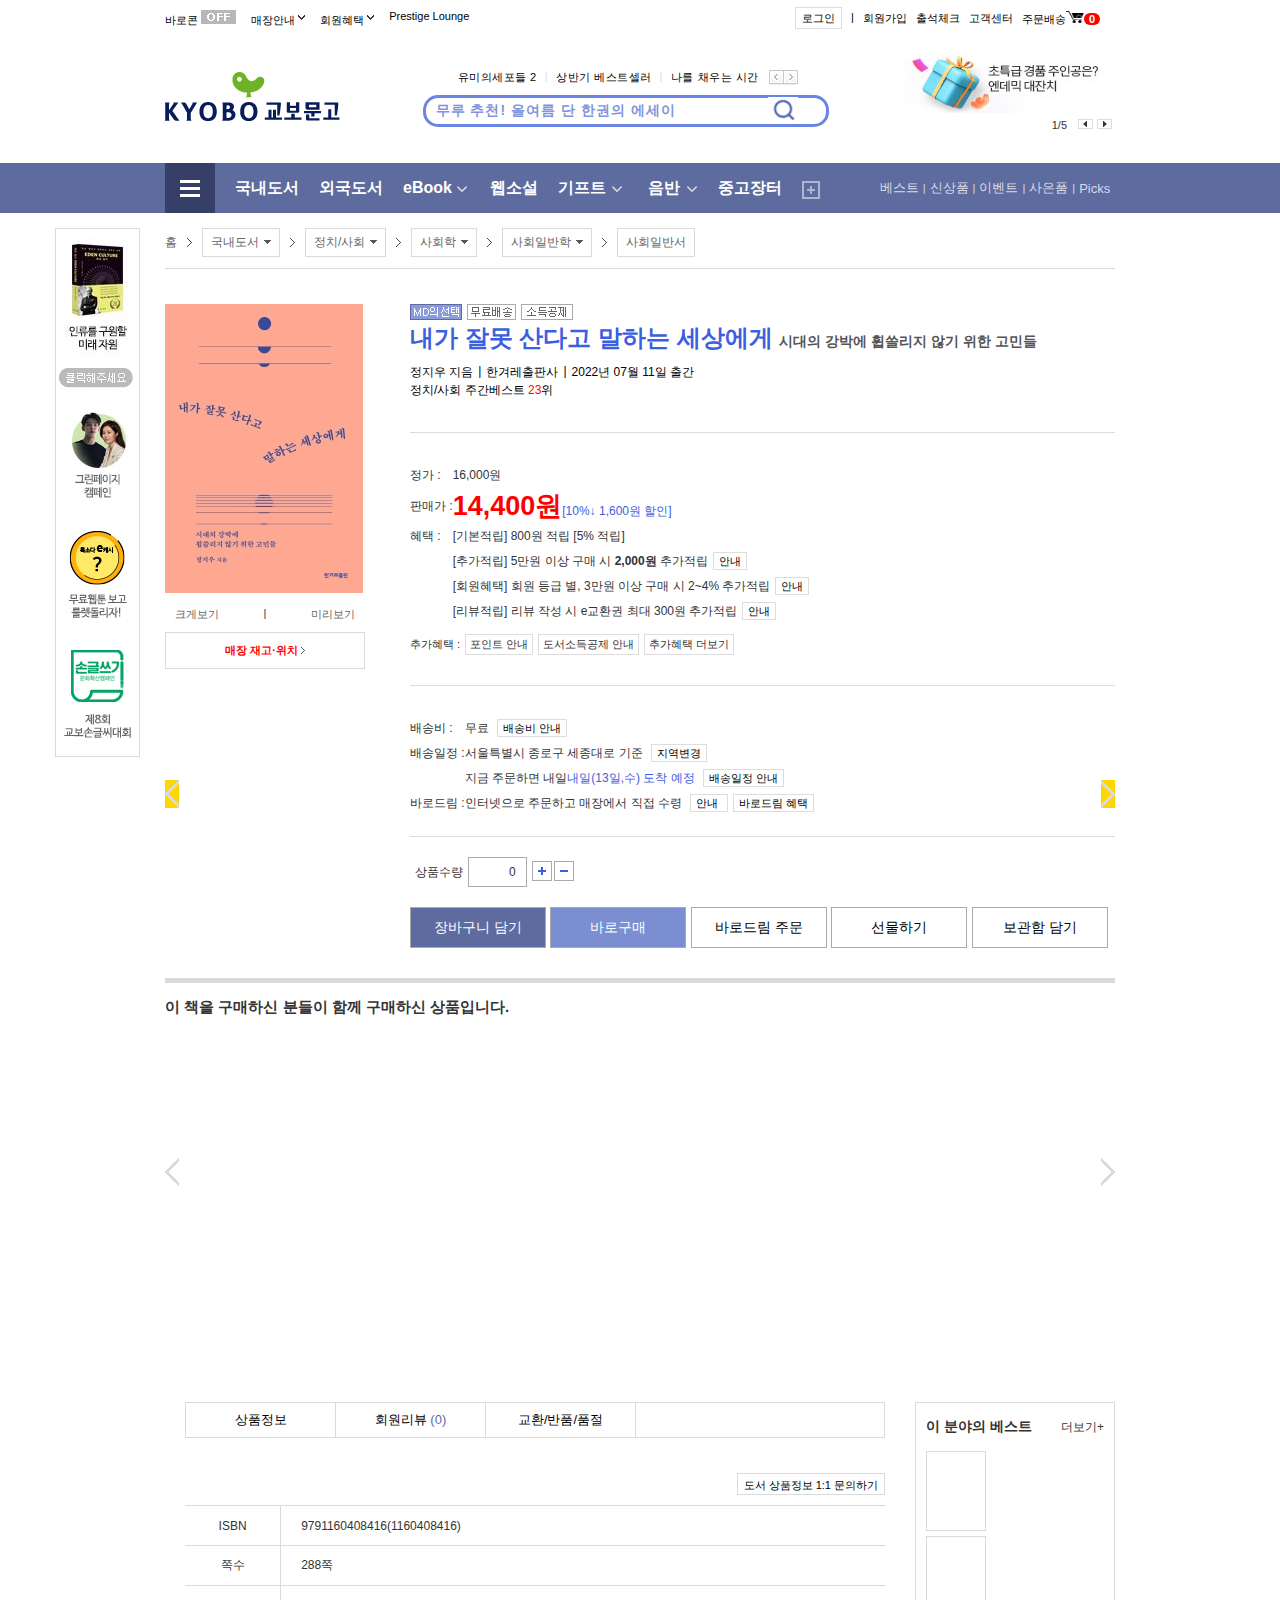
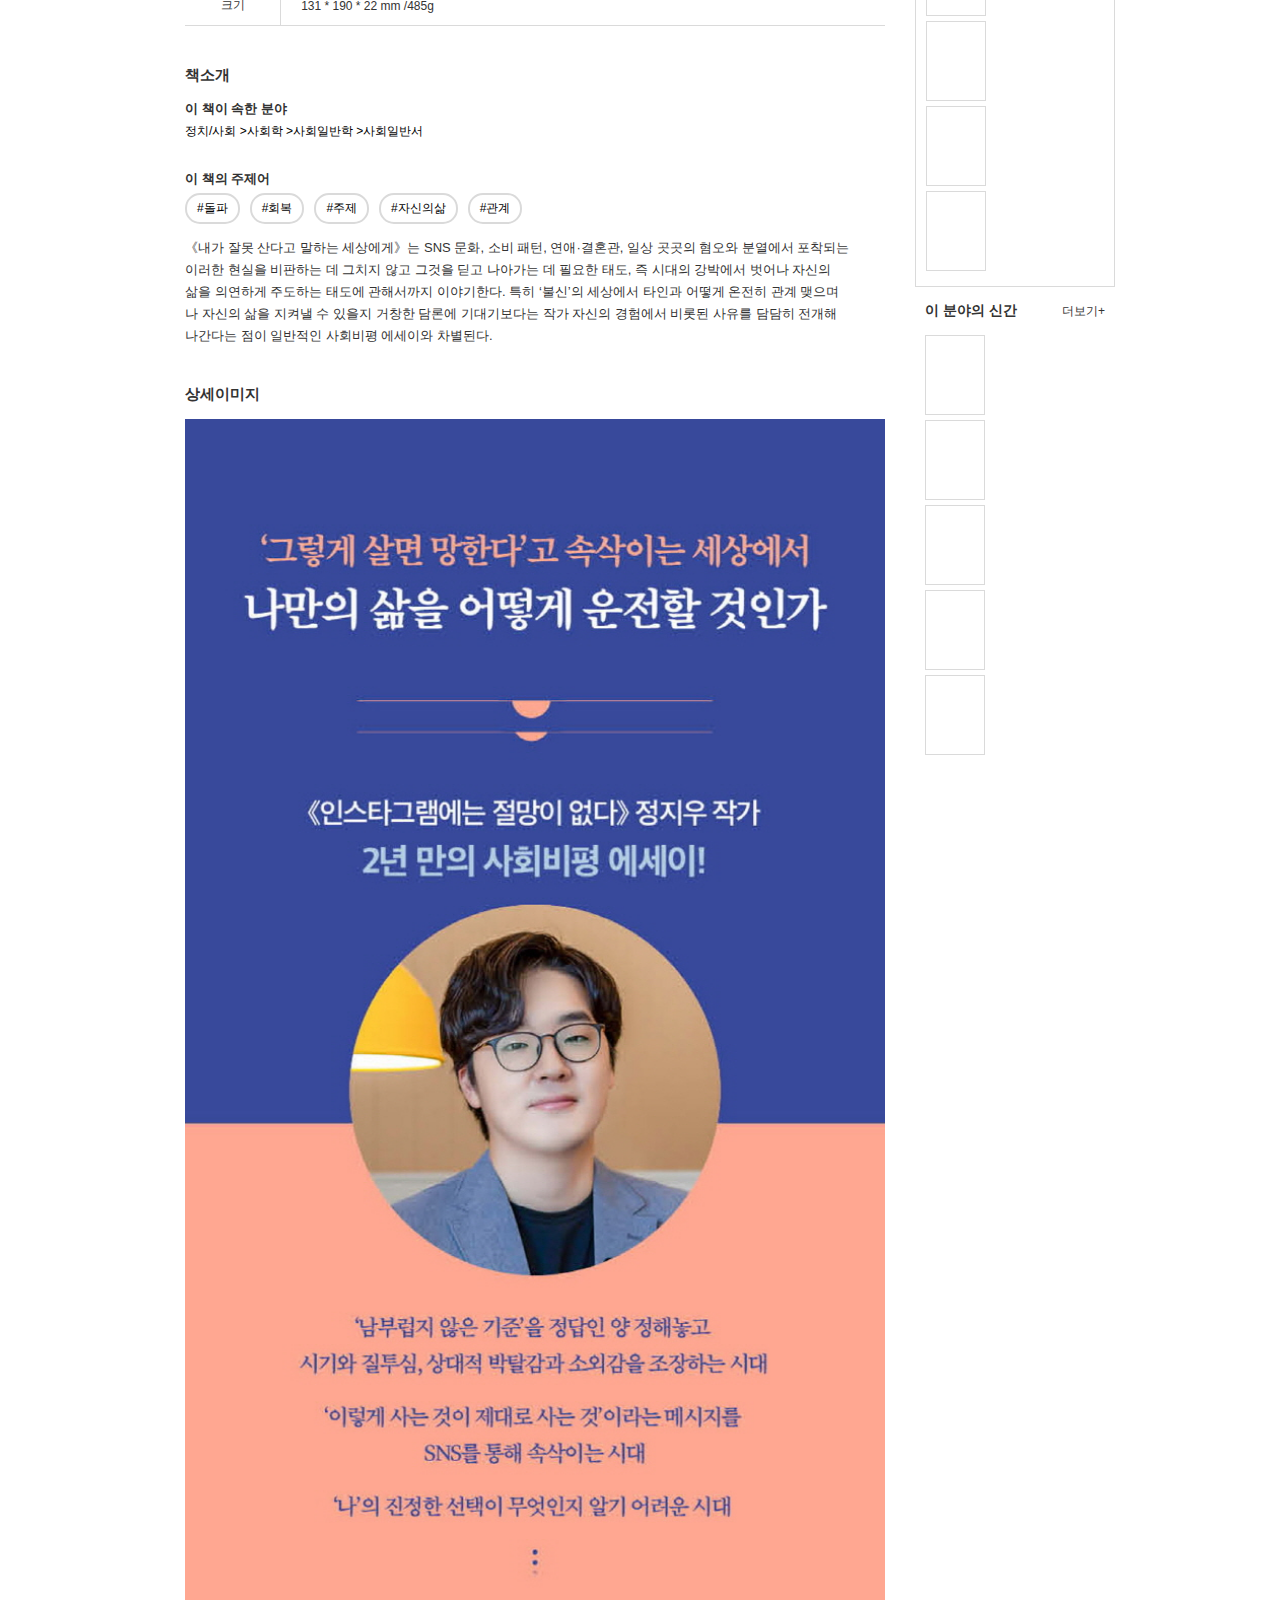
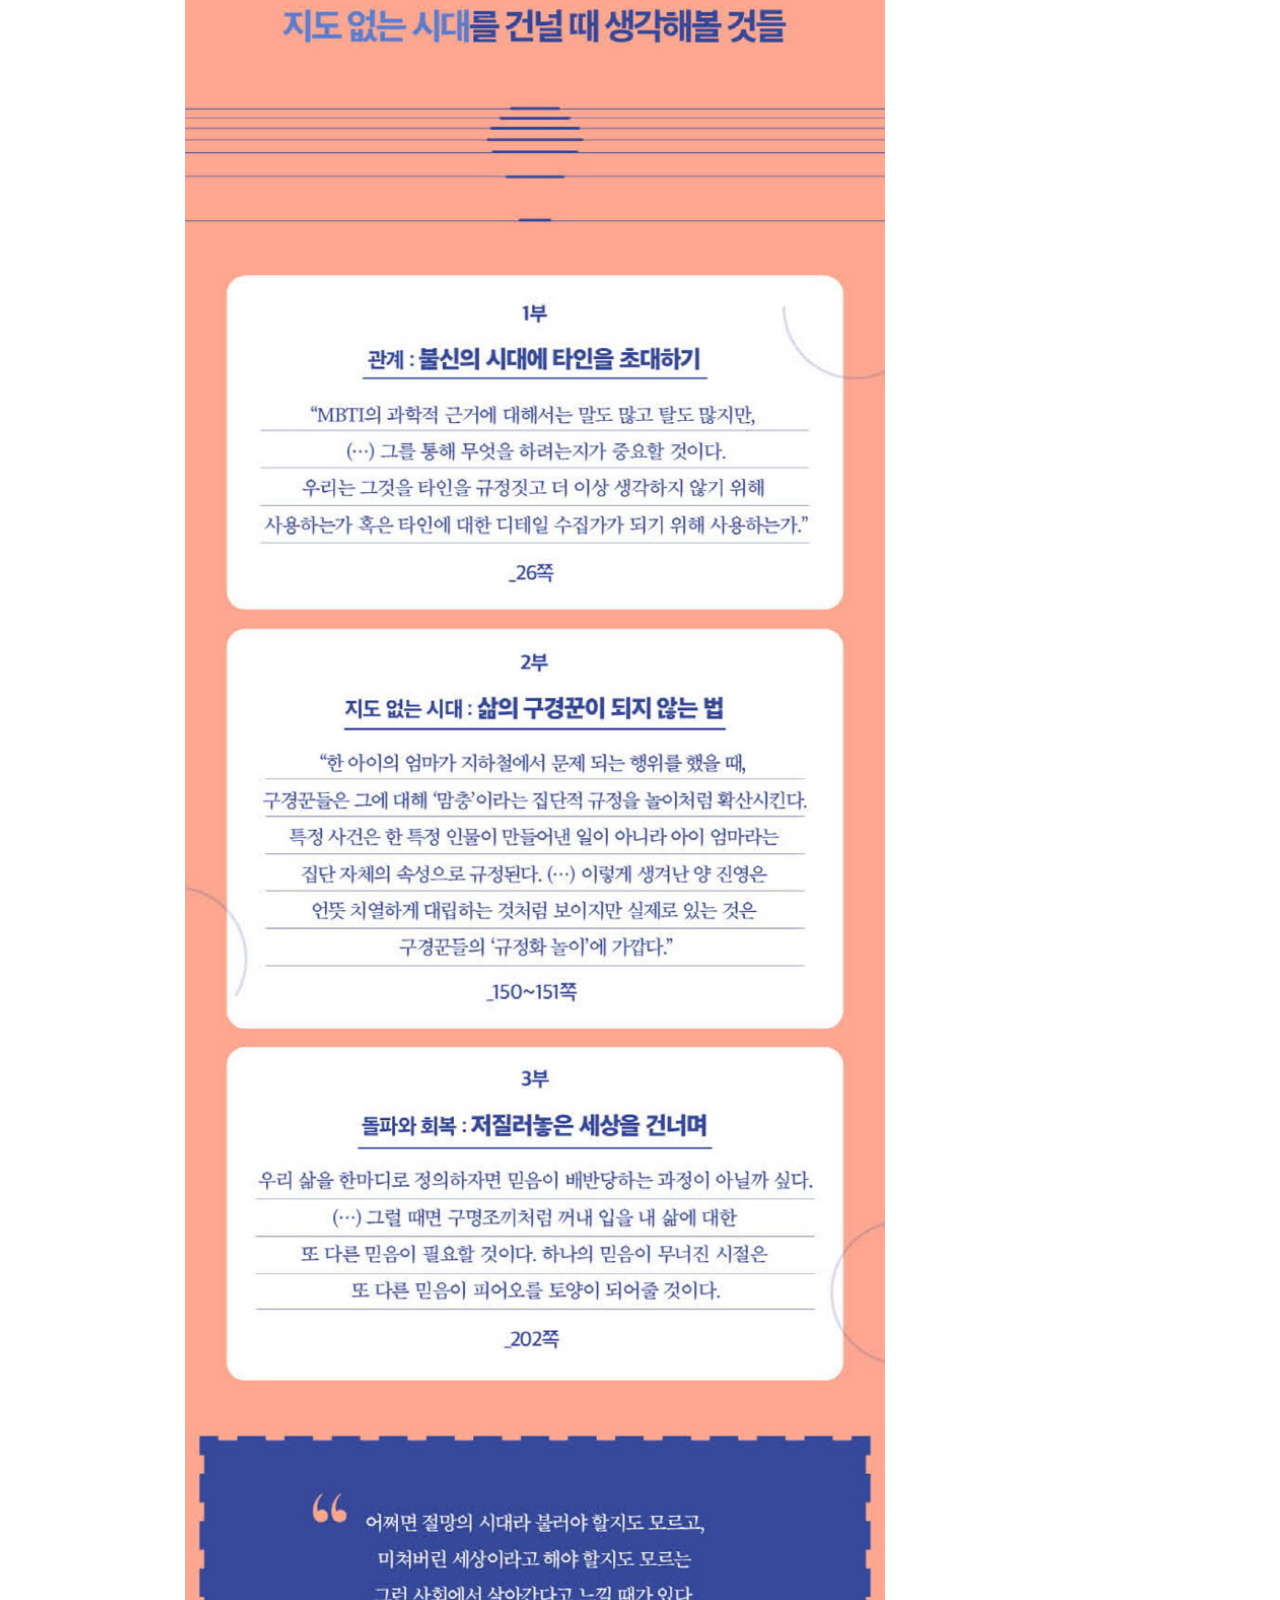
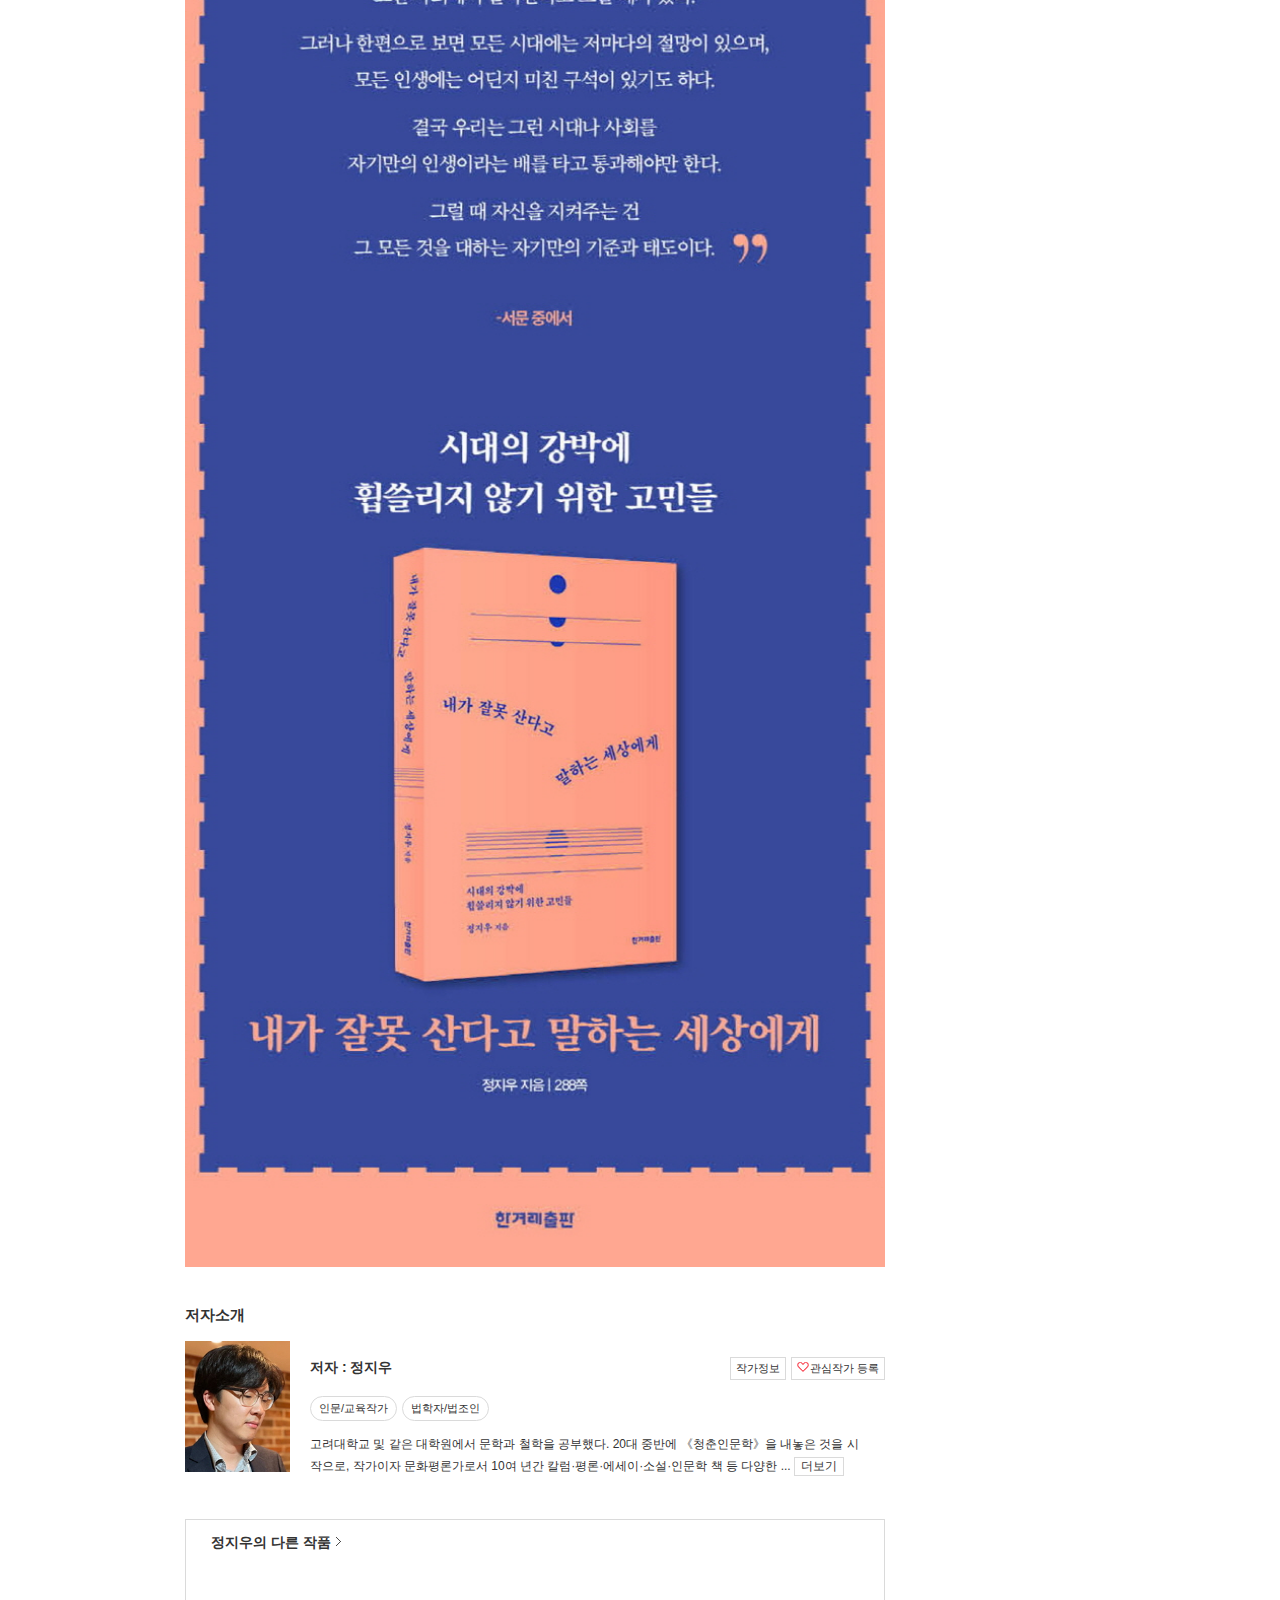
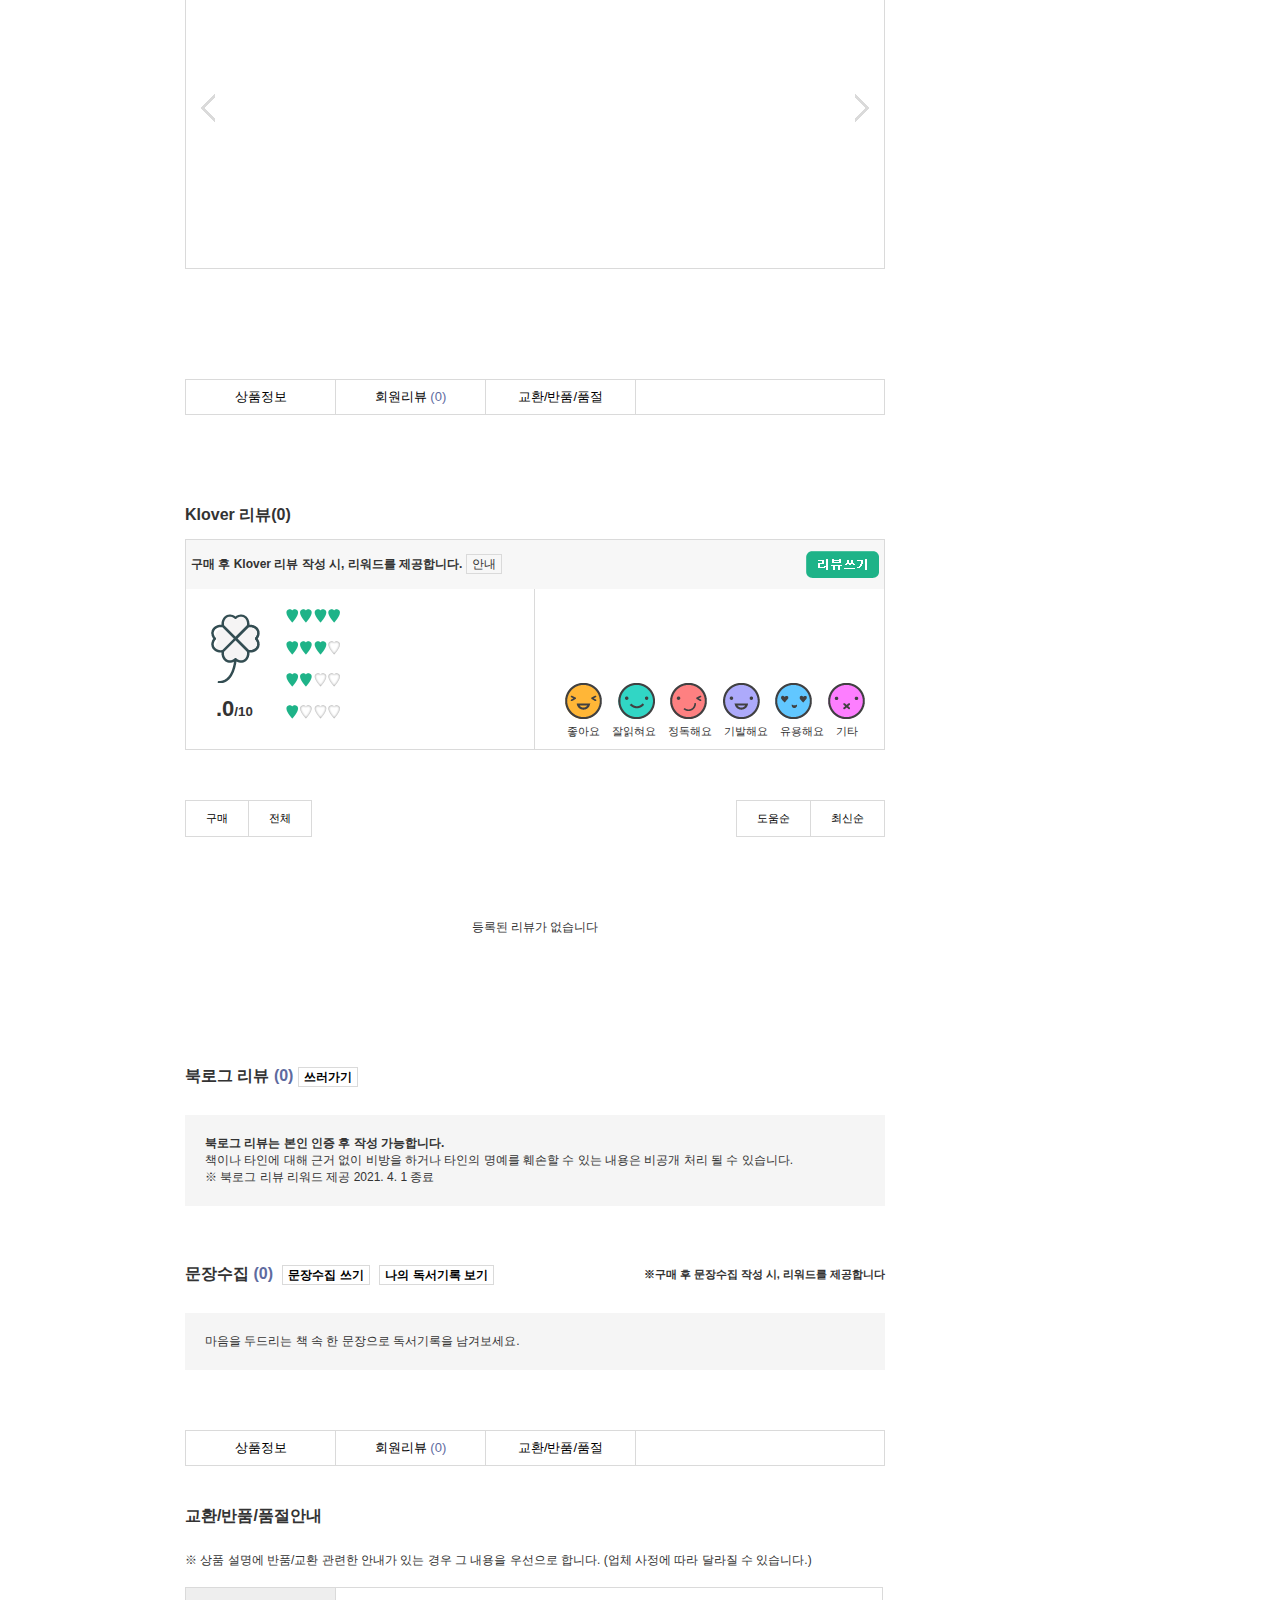
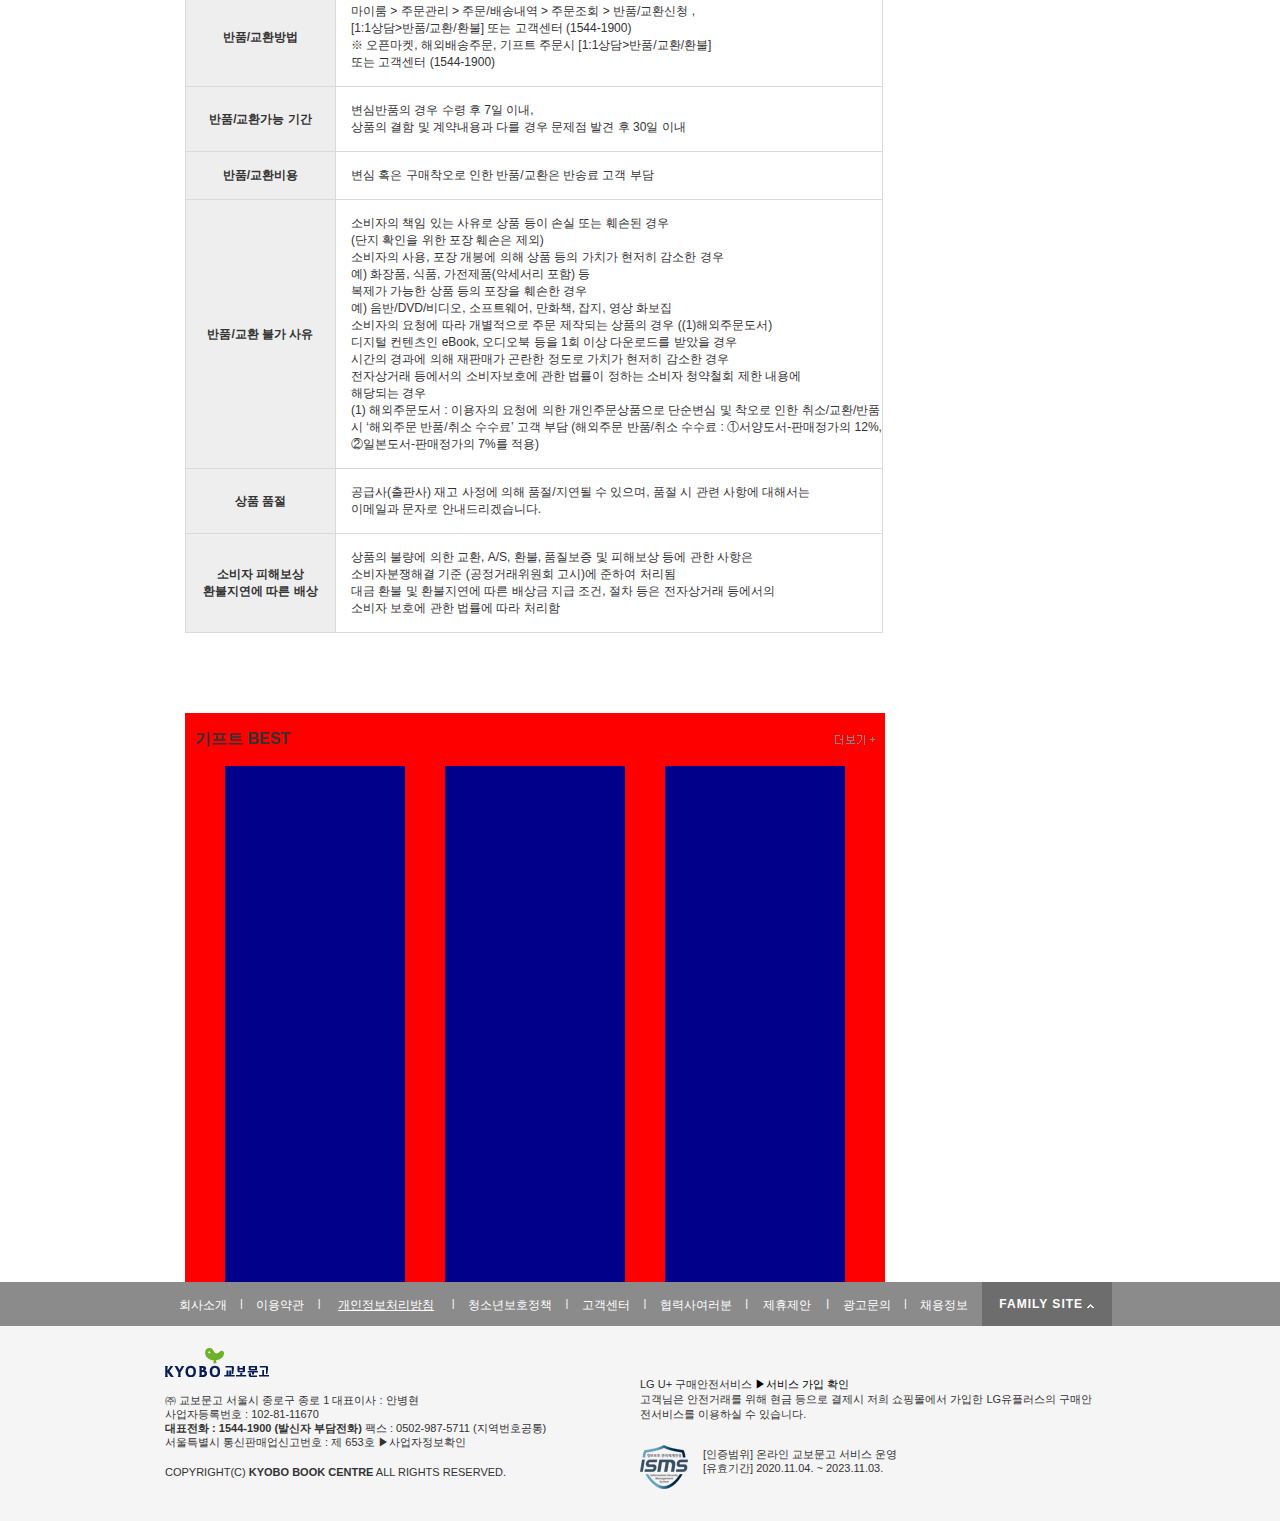
<file: sub.html>
<!DOCTYPE html>
<html lang="ko">

<head>
  <meta charset="UTF-8">
  <meta http-equiv="X-UA-Compatible" content="IE=edge">
  <meta name="viewport" content="width=device-width, initial-scale=1.0">
  <title>내가 잘못 산다고 말하는 세상에게 | 정지우 | 한겨레출판사 - 교보문고</title>
  <link href="css/reset.css" rel="stylesheet">
  <link href="css/common.css" rel="stylesheet">
  <link href="css/sub.css" rel="stylesheet">
  <script src="https://ajax.aspnetcdn.com/ajax/jQuery/jquery-3.6.0.min.js"></script>
  <script src="js/header.js"></script>
  <script src="js/sub_json.js"></script>
  <script src="js/sub.js"></script>
  <script defer src="js/header_javascript.js"></script>
  <script defer src="js/sub_javascript.js"></script>

</head>

<body>
  <div id="wrap">
    <!--header-->
    <header>
      <div class="header_top">
        <div class="top_center">
          <ul>
            <li><a href="#">바로콘 <img src="img/icon_off2.gif" alt="off"></a></li>
            <li class="store_guide"><a href="#">매장안내 <img src="img/top_nav.png" alt="nav"></a>
              <ul class="city_name">
                <li><a href="#">서울</a>
                  <ul class="city_map">
                    <li><a href="#">광화문점</a></li>
                    <li><a href="#">가든파이브 바로드림센터</a></li>
                    <li><a href="#">강남점</a></li>
                    <li><a href="#">건대 바로드림센터</a></li>
                    <li><a href="#">동대문 바로드림센터</a></li>
                    <li><a href="#">디큐브시티 바로드림센터</a></li>
                    <li><a href="#">목동점</a></li>
                    <li><a href="#">서울 교내서점</a></li>
                    <li><a href="#">수유 바로드림센터</a></li>
                    <li><a href="#">신논현스토어</a></li>
                    <li><a href="#">영등포점</a></li>
                    <li><a href="#">은평 바로드림센터</a></li>
                    <li><a href="#">이화여대 교내서점</a></li>
                    <li><a href="#">잠실점</a></li>
                    <li><a href="#">천호점</a></li>
                    <li><a href="#">청량리 바로드림센터</a></li>
                    <li><a href="#">합정점</a></li>
                  </ul>
                </li>
                <li><a href="#">경기/인천</a>
                  <ul class="city_map">
                    <li><a href="#">광교점</a></li>
                    <li><a href="#">광교 월드스퀘어센터</a></li>
                    <li><a href="#">부천점</a></li>
                    <li><a href="#">분당점</a></li>
                    <li><a href="#">송도 바로드림센터</a></li>
                    <li><a href="#">인천점</a></li>
                    <li><a href="#">일산점</a></li>
                    <li><a href="#">판교점</a></li>
                    <li><a href="#">평촌점</a></li>
                  </ul>
                </li>
                <li><a href="#">수도권 외</a>
                  <ul class="city_map">
                    <li><a href="#">경성대·부경대 센터</a></li>
                    <li><a href="#">광주상무 센터</a></li>
                    <li><a href="#">대구점</a></li>
                    <li><a href="#">대전점</a></li>
                    <li><a href="#">부산점</a></li>
                    <li><a href="#">세종 바로드림센터</a></li>
                    <li><a href="#">센텀시티점</a></li>
                    <li><a href="#">울산점</a></li>
                    <li><a href="#">전북대 교내서점</a></li>
                    <li><a href="#">전주 바로드림센터</a></li>
                    <li><a href="#">창원점</a></li>
                    <li><a href="#">천안점</a></li>
                    <li><a href="#">칠곡 센터</a></li>
                    <li><a href="#">포항공대 교내서점</a></li>
                    <li><a href="#">해운대 센터</a></li>
                  </ul>
                </li>
              </ul>
            </li>
            <li class="membership"><a href="#">회원혜택 <img src="img/top_nav.png" alt="nav"></a>
              <ul class="membership_guide">
                <li><a href="#">교보북클럽</a></li>
                <li><a href="#">등급별 회원혜택</a></li>
                <li><a href="#">신규회원 혜택</a></li>
                <li><a href="#">제휴포인트/상품권</a></li>
                <li><a href="#">참좋은교보문고</a></li>
                <li><a href="#">Prestige Lounge</a></li>
              </ul>
            </li>
            <li><a href="#">Prestige Lounge</a></li>
          </ul>
          <ul class="right_header">
            <li class="login"><a href="#">로그인</a></li>
            <li><a href="#">|</a></li>
            <li><a href="#">회원가입</a></li>
            <li><a href="#">출석체크</a></li>
            <li><a href="#">고객센터</a></li>
            <li class="cart"><a href="#">주문배송<img src="img/icon_cart.png" alt="cart"></a></li>
          </ul>
        </div>
      </div>
      <div class="logo_header">
        <div id="header_logo">
          <img src="img/logo_kyobo.png" alt="header_logo">
        </div>
        <div class="header_search">
          <ul class="search_page">
            <li><a href="#">유미의세포들 2</a></li>
            <li>|</li>
            <li><a href="#">상반기 베스트셀러</a></li>
            <li>|</li>
            <li><a href="#">나를 채우는 시간</a></li>
          </ul>
          <ul class="search_page">
            <li><a href="#">안녕달 신간</a></li>
            <li>|</li>
            <li><a href="#">수능완성X벨리곰</a></li>
            <li>|</li>
            <li><a href="#">요즘 뭐하세요?</a></li>
          </ul>
          <div class="next_btn">
            <img src="img/btn_left.gif" alt="left_button" class="btn_left"><img src="img/btn_right.gif"
              alt="right_button" class="btn_right">
          </div>
          <input type="search" value="무루 추천! 올여름 단 한권의 에세이"><img src="img/btn_search.png" alt="search">
        </div>
        <!--우측 배너 슬라이드-->
        <div class="header_ch">
          <ul class="banner_link">
            <li><a href="#"><img src="img/bnG_02.jpg" alt="bng2"></a>
              <div class="ch_slidenum">1/5</div>
            </li>
            <li><a href="#"><img src="img/bnO_w03.jpg" alt="bno"></a>
              <div class="ch_slidenum">2/5</div>
            </li>
            <li><a href="#"><img src="img/bnJ_w03.jpg" alt="bnj"></a>
              <div class="ch_slidenum">3/5</div>
            </li>
            <li><a href="#"><img src="img/bnG_08.jpg" alt="bng"></a>
              <div class="ch_slidenum">4/5</div>
            </li>
            <li><a href="#"><img src="img/bnD_w03.jpg" alt="bnd"></a>
              <div class="ch_slidenum">5/5</div>
            </li>
          </ul>
          <div class="ch_numb">
            <img src="img/side_left.png" alt="side_left" class="side_left">
            <img src="img/side_right.png" alt="side_right" class="side_right">
          </div>
        </div>
      </div>
      <div id="header_nav">
        <nav>
          <div class="hamburger_nav">
            <ul>
              <li class="hamburger"><a href="#"><img src="img/hamburger_nav.png" alt="hamburger"></a></li>
              <li><a href="#">국내도서</a></li>
              <li><a href="#">외국도서</a></li>
              <li class="nav_ebook"><a href="#">eBook<img src="img/ico_quick_down.png" alt="quick_down"></a>
                <div class="none_ebook">
                  <ul class="hamburger_ebook">
                    <li id="ebook_subtitle"><a href="#">eBook<img src="img/quick_up.png" alt="quick_up"></a></li>
                    <li><a href="#">일반도서</a></li>
                    <li><a href="#">로맨스/BL</a></li>
                    <li><a href="#">판타지/무협</a></li>
                    <li><a href="#">sam</a></li>
                    <li><a href="#">코믹스</a></li>
                    <li><a href="#">오디오북</a></li>
                    <li><a href="#">학술논문</a></li>
                  </ul>
                </div>
              </li>
              <li><a href="#">웹소설</a></li>
              <li class="nav_gift"><a href="#">기프트<img src="img/ico_quick_down.png" alt="quick_down"></a>
                <div class="none_gift">
                  <ul class="hamburger_gift">
                    <li id="gift_subtitle"><a href="#">기프트<img src="img/quick_up.png" alt="quick_up"></a></li>
                    <li><a href="#">디자인문구</a></li>
                    <li><a href="#">디지털</a></li>
                    <li><a href="#">키친/푸드</a></li>
                    <li><a href="#">오피스</a></li>
                    <li><a href="#">필기구</a></li>
                  </ul>
                </div>
              </li>
              <li class="nav_album"><a href="#">음반<img src="img/ico_quick_down.png" alt="quick_down"></a>
                <div class="none_album">
                  <ul class="hamburger_album">
                    <li id="album_subtitle"><a href="#">음반<img src="img/quick_up.png" alt="quick_up"></a></li>
                    <li><a href="#">음반</a></li>
                    <li><a href="#">DVD</a></li>
                    <li><a href="#">블루레이</a></li>
                  </ul>
                </div>
              </li>
              <li><a href="#">중고장터</a></li>
              <li class="nav_plus"><a href="#"><img src="img/nav_plus.png" alt="plus"></a>
                <div class="none_plus">
                  <ul class="hamburger_plus">
                    <li id="plus_subtitle"><a href="#"><img src="img/nav_minus.png" alt="minus"></a></li>
                    <li><a href="#">북캐스트</a></li>
                    <li><a href="#">북뉴스</a></li>
                    <li><a href="#">북로그</a></li>
                    <li><a href="#">북모닝</a></li>
                    <li><a href="#">문화행사</a></li>
                    <li><a href="#">스토리</a></li>
                    <li><a href="#">개인출판</a></li>
                  </ul>
                </div>
              </li>
            </ul>
          </div>
          <div class="hamburger_hide">
            <ul class="hamburger_hide_nav">
              <li class="hamburger_x"><a href="#"><img src="img/hamburger_nav_x.png" alt="hamburger_x"></a>
                <ul class="hide_menu">
                  <li id="hide_fix">국내도서
                    <div class="hide_menu_sub01">
                      <div class="hide_sub_left">
                        <div class="hide_sub_title">
                          <div class="hide_stick"></div>
                          <h3>국내도서</h3>
                        </div>
                        <div class="hide_sub_box">
                          <ul>
                            <li><a href="#" class="red">소설</a></li>
                            <li><a href="#">시/에세이</a></li>
                            <li><a href="#" class="red">경제/경영</a></li>
                            <li><a href="#">자기계발</a></li>
                          </ul>
                          <ul>
                            <li><a href="#" class="red">인문</a></li>
                            <li><a href="#">역사/문화</a></li>
                            <li><a href="#">종교</a></li>
                            <li><a href="#">정치/사회</a></li>
                            <li><a href="#">예술/대중문화</a></li>
                            <li><a href="#">과학</a></li>
                            <li><a href="#">기술/공학</a></li>
                            <li><a href="#">컴퓨터/IT</a></li>
                          </ul>
                        </div>
                        <div class="hide_sub_box">
                          <ul>
                            <li><a href="#">유아(0~7세)</a></li>
                            <li><a href="#" class="red">어린이(초둥)</a></li>
                            <li><a href="#">어린이전집</a></li>
                            <li><a href="#">어린이 ELT</a></li>
                            <li><a href="#" class="red">청소년</a></li>
                          </ul>
                          <ul>
                            <li><a href="#">초등참고서</a></li>
                            <li><a href="#" class="red">중/고등참고서</a></li>
                            <li><a href="#">대학교재</a></li>
                            <li><a href="#" class="red">방송통신대교재</a></li>
                            <li><a href="#" class="red">취업/수험서</a></li>
                            <li><a href="#">외국어</a></li>
                          </ul>
                        </div>
                        <div class="hide_sub_box">
                          <ul>
                            <li><a href="#">가정/육아</a></li>
                            <li><a href="#">건강</a></li>
                            <li><a href="#">여행</a></li>
                            <li><a href="#">요리</a></li>
                            <li><a href="#">취미/실용/스포츠</a></li>
                          </ul>
                          <ul>
                            <li><a href="#">잡지</a></li>
                            <li><a href="#">만화</a></li>
                          </ul>
                          <ul>
                            <li><a href="#">한국소개도서</a></li>
                          </ul>
                        </div>
                      </div>
                      <div class="hide_sub_right">
                        <div class="hide_sub_title">
                          <div class="hide_stick"></div>
                          <h3>스페셜 코너</h3>
                        </div>
                        <div class="hide_sub_box">
                          <ul>
                            <li><a href="#">오늘의 책</a></li>
                            <li><a href="#" class="red">문장수집</a></li>
                            <li><a href="#">이달의 책</a></li>
                            <li><a href="#">정가인하</a></li>
                            <li><a href="#">특가도서</a></li>
                            <li><a href="#">추천도서</a></li>
                            <li><a href="#">이럴 땐 이런 책</a></li>
                            <li><a href="#">키위맘</a></li>
                            <li><a href="#">작가&작품</a></li>
                            <li><a href="#" class="red">웹페이퍼</a></li>
                            <li><a href="#" class="red">분철서비스</a></li>
                          </ul>
                        </div>
                      </div>
                    </div>
                  </li>
                  <li>외국독서
                    <div class="hide_menu_sub02">
                      <div class="hide_sub_left">
                        <div class="hide_sub_title">
                          <div class="hide_stick"></div>
                          <h3>외국도서</h3>
                        </div>
                        <div class="hide_sub_box">
                          <ul>
                            <li><a href="#">서양도서</a></li>
                            <li><a href="#">문학</a></li>
                            <li><a href="#">인문/사회</a></li>
                            <li><a href="#">유아/아동/청소년</a></li>
                            <li><a href="#">경제/경영</a></li>
                            <li><a href="#">과학/기술</a></li>
                            <li><a href="#">취미/실용/여행</a></li>
                            <li><a href="#">ELT/어학/사전</a></li>
                            <li><a href="#">교재</a></li>
                            <li><a href="#">생활/요리/건강</a></li>
                            <li><a href="#">예술/건축</a></li>
                          </ul>
                        </div>
                        <div class="hide_sub_box">
                          <ul>
                            <li><a href="#">어린이ELT</a></li>
                            <li><a href="#">노부영</a></li>
                            <li><a href="#">알파벳/파닉스</a></li>
                            <li><a href="#">코스북</a></li>
                            <li><a href="#">리더스/챕터북</a></li>
                            <li><a href="#">학습교재</a></li>
                            <li><a href="#">기타학습교재</a></li>
                            <li><a href="#">미국교과서</a></li>
                            <li><a href="#">사전/백과사전</a></li>
                          </ul>
                        </div>
                        <div class="hide_sub_box hide_border_check">
                          <ul>
                            <li><a href="#">일본도서</a></li>
                            <li><a href="#">잡지</a></li>
                            <li><a href="#">실용서/예술</a></li>
                            <li><a href="#">만화/애니</a></li>
                            <li><a href="#">문학</a></li>
                            <li><a href="#">문고</a></li>
                            <li><a href="#">라이트노벨</a></li>
                            <li><a href="#">어학/학습</a></li>
                            <li><a href="#">엔터테인먼트</a></li>
                            <li><a href="#">아동</a></li>
                            <li><a href="#">인문/사회</a></li>
                            <li><a href="#">자연/기술과학</a></li>
                            <li><a href="#">신서</a></li>
                          </ul>
                        </div>
                      </div>
                      <div class="hide_sub_right">
                        <div class="hide_sub_title">
                          <div class="hide_stick"></div>
                          <h3>스페셜 코너</h3>
                        </div>
                        <div class="hide_sub_box">
                          <ul>
                            <li><a href="#">베스트셀러</a></li>
                            <li><a href="#">신상품</a></li>
                            <li><a href="#">일본신간잡지</a></li>
                            <li><a href="#">일본잡지 정기구독</a></li>
                          </ul>
                        </div>
                      </div>
                    </div>
                  </li>
                  <li>eBook
                    <div class="hide_menu_sub03">
                      <div class="hide_sub_left">
                        <div class="hide_sub_title">
                          <div class="hide_stick"></div>
                          <h3>eBook</h3>
                        </div>
                        <div class="hide_sub_box">
                          <ul>
                            <li><a href="#" class="red">소설</a></li>
                            <li><a href="#" class="red">경제/경영</a></li>
                            <li><a href="#" class="red">자기계발</a></li>
                            <li><a href="#" class="red">시/에세이</a></li>
                            <li><a href="#">인문</a></li>
                            <li><a href="#">국어/외국어</a></li>
                            <li><a href="#">역사/풍속/신화</a></li>
                            <li><a href="#">사회/정치/법</a></li>
                            <li><a href="#">가정/생활/요리</a></li>
                            <li><a href="#">여행/취미</a></li>
                            <li><a href="#">건강/의학</a></li>
                            <li><a href="#">종교/역학</a></li>
                          </ul>
                        </div>
                        <div class="hide_sub_box">
                          <ul>
                            <li><a href="#">장르소설</a></li>
                            <li><a href="#">외국도서</a></li>
                            <li><a href="#" class="red">코믹스</a></li>
                            <li><a href="#">아동</a></li>
                            <li><a href="#">유아</a></li>
                            <li><a href="#">예술/대중문화</a></li>
                            <li><a href="#">교재/수험서</a></li>
                            <li><a href="#">청소년교양</a></li>
                            <li><a href="#">자연과학/공학</a></li>
                            <li><a href="#">컴퓨터/인터넷</a></li>
                            <li><a href="#">매거진</a></li>
                            <li><a href="#">북모닝</a></li>
                          </ul>
                        </div>
                        <div class="hide_sub_box">
                          <ul>
                            <li><a href="#" class="red">베스트</a></li>
                            <li><a href="#" class="red">신간</a></li>
                            <li><a href="#" class="red">무료</a></li>
                            <li><a href="#" class="red">추천</a></li>
                            <li><a href="#" class="red">대여</a></li>
                            <li><a href="#" class="red">이벤트</a></li>
                            <li><a href="#" class="red">쿠폰</a></li>
                          </ul>
                        </div>
                      </div>
                      <div class="hide_sub_right">
                        <div class="hide_sub_title">
                          <div class="hide_stick"></div>
                          <h3>오디오북</h3>
                        </div>
                        <div class="hide_sub_box hide_border_check">
                          <ul>
                            <li><a href="#">소설</a></li>
                            <li><a href="#">시/에세이</a></li>
                            <li><a href="#">경제/경영</a></li>
                            <li><a href="#">자기계발</a></li>
                            <li><a href="#">인문/사회/역사</a></li>
                            <li><a href="#">아동/청소년</a></li>
                            <li><a href="#">어학</a></li>
                            <li><a href="#">가정/생활/요리</a></li>
                            <li><a href="#">건강/취미</a></li>
                            <li><a href="#">기타</a></li>
                          </ul>
                        </div>
                      </div>
                      <div class="hide_sub_right">
                        <div class="hide_sub_title">
                          <div class="hide_stick"></div>
                          <h3>서비스 안내</h3>
                        </div>
                        <div class="hide_sub_box">
                          <ul>
                            <li><a href="#">eBook 이용안내</a></li>
                            <li><a href="#">교보e캐시 충전</a></li>
                            <li><a href="#">eBook선물하기</a></li>
                          </ul>
                          <ul>
                            <li><a href="#">학술논문</a></li>
                            <li><a href="#">마담드디키 출간 안내</a></li>
                          </ul>
                        </div>
                      </div>
                    </div>
                  </li>
                  <li>장르 - 코믹스
                    <div class="hide_menu_sub04">
                      <div class="hide_sub_left">
                        <div class="hide_sub_title">
                          <div class="hide_stick"></div>
                          <h3>장르</h3>
                        </div>
                        <div class="hide_sub_box">
                          <ul>
                            <li><a href="#" class="red">로맨스</a></li>
                            <li><a href="#" class="red">판타지</a></li>
                            <li><a href="#" class="red">무협</a></li>
                            <li><a href="#">라이트노벨</a></li>
                            <li><a href="#">BL</a></li>
                          </ul>
                          <ul>
                            <li><a href="#">이벤트</a></li>
                            <li><a href="#">쿠폰</a></li>
                          </ul>
                        </div>
                      </div>
                      <div class="hide_sub_left">
                        <div class="hide_sub_title">
                          <div class="hide_stick"></div>
                          <h3>코믹스</h3>
                        </div>
                        <div class="hide_sub_box">
                          <ul>
                            <li><a href="#" class="red">연재</a></li>
                            <li><a href="#" class="red">고화질만화</a></li>
                            <li><a href="#" class="red">무료만화</a></li>
                            <li><a href="#">교양만화</a></li>
                            <li><a href="#">순정만화</a></li>
                            <li><a href="#">학원만화</a></li>
                            <li><a href="#">드라마</a></li>
                            <li><a href="#">성인만화</a></li>
                            <li><a href="#">BL만화</a></li>
                          </ul>
                          <ul>
                            <li><a href="#">이벤트</a></li>
                            <li><a href="#">쿠폰</a></li>
                          </ul>
                        </div>
                      </div>
                      <div class="hide_sub_left">
                        <div class="hide_sub_title">
                          <div class="hide_stick"></div>
                          <h3>웹소설, 톡소다</h3>
                        </div>
                        <div class="hide_sub_box">
                          <ul>
                            <li><a href="#" class="red">썸타면톡</a></li>
                            <li><a href="#" class="red">웹소설</a></li>
                            <li><a href="#" class="red">자유연재</a></li>
                            <li><a href="#">로판</a></li>
                            <li><a href="#">로맨스</a></li>
                            <li><a href="#">BL</a></li>
                            <li><a href="#">판타지</a></li>
                            <li><a href="#">무협</a></li>
                            <li><a href="#">추리/문학</a></li>
                          </ul>
                        </div>
                      </div>
                    </div>
                  </li>
                  <li>sam
                    <div class="hide_menu_sub05">
                      <div class="hide_sub_right">
                        <div class="hide_sub_title">
                          <div class="hide_stick"></div>
                          <h3>sam</h3>
                        </div>
                        <div class="hide_sub_box">
                          <ul>
                            <li><a href="#">sam베이직</a></li>
                            <li><a href="#">sam무제한</a></li>
                          </ul>
                          <ul>
                            <li><a href="#">베스트</a></li>
                            <li><a href="#">신간</a></li>
                            <li><a href="#">추천</a></li>
                          </ul>
                        </div>
                      </div>
                      <div class="hide_sub_right">
                        <div class="hide_sub_title">
                          <div class="hide_stick"></div>
                          <h3>sam 이용안내</h3>
                        </div>
                        <div class="hide_sub_box">
                          <ul>
                            <li><a href="#">sam베이직 이용안내</a></li>
                            <li><a href="#">sam무제한 이용안내</a></li>
                          </ul>
                          <ul>
                            <li><a href="#">sam베이직이용권 구매</a></li>
                            <li><a href="#">sam무제한이용권 구매</a></li>
                          </ul>
                        </div>
                      </div>
                    </div>
                  </li>
                  <li>기프트
                    <div class="hide_menu_sub06">
                      <div class="hide_sub_left">
                        <div class="hide_sub_title">
                          <div class="hide_stick"></div>
                          <h3>기프트</h3>
                        </div>
                        <div class="hide_sub_box">
                          <ul>
                            <li><a href="#">필기구</a></li>
                            <li><a href="#">오피스</a></li>
                            <li><a href="#">리빙/생활가전</a></li>
                          </ul>
                          <ul>
                            <li><a href="#">키친/푸드</a></li>
                            <li><a href="#">가구/수납</a></li>
                            <li><a href="#">뷰티/헬스</a></li>
                          </ul>
                          <ul>
                            <li><a href="#">패션잡화</a></li>
                            <li><a href="#">여행/자동차</a></li>
                            <li><a href="#">취미/펫</a></li>
                            <li><a href="#">유아동</a></li>
                          </ul>
                        </div>
                      </div>
                      <div class="hide_sub_left">
                        <div class="hide_sub_title">
                          <div class="hide_stick"></div>
                          <h3>디지털</h3>
                        </div>
                        <div class="hide_sub_box">
                          <ul>
                            <li><a href="#">USB/메모리/외장하드</a></li>
                            <li><a href="#">USB선풍기, 소형가전</a></li>
                            <li><a href="#">애플케이스/보호필름</a></li>
                            <li><a href="#">스마트 주변기기</a></li>
                            <li><a href="#">블루투스/헤드폰/이어폰</a></li>
                          </ul>
                          <div class="hide_sub_title">
                            <div class="hide_stick"></div>
                            <h3>디자인문구</h3>
                          </div>
                          <ul>
                            <li><a href="#">다이어리</a></li>
                            <li><a href="#">스케줄러</a></li>
                            <li><a href="#">캘린터/만년</a></li>
                            <li><a href="#">필기구</a></li>
                            <li><a href="#">필통/파우치</a></li>
                          </ul>
                        </div>
                      </div>
                      <div class="hide_sub_left">
                        <div class="hide_sub_title">
                          <div class="hide_stick"></div>
                          <h3>스페셜코너</h3>
                        </div>
                        <div class="hide_sub_box">
                          <ul>
                            <li><a href="#">오늘의 핫딜</a></li>
                            <li><a href="#">베스트</a></li>
                            <li><a href="#">이벤트</a></li>
                            <li><a href="#">고마운 마음을 선물하는<br><span class="red">교보문고 기프트카드</span></a></li>
                          </ul>
                        </div>
                      </div>
                    </div>
                  </li>
                  <li>음반 - DVD
                    <div class="hide_menu_sub07">
                      <div class="hide_sub_left">
                        <div class="hide_sub_title">
                          <div class="hide_stick"></div>
                          <h3>음반</h3>
                        </div>
                        <div class="hide_sub_box">
                          <ul>
                            <li><a href="#" class="red">가요</a></li>
                            <li><a href="#" class="red">클래식</a></li>
                            <li><a href="#" class="red">팝</a></li>
                            <li><a href="#">락</a></li>
                            <li><a href="#">재즈</a></li>
                            <li><a href="#">O.S.T/뮤지컬</a></li>
                            <li><a href="#">일본음악</a></li>
                            <li><a href="#">유아/아동</a></li>
                          </ul>
                        </div>
                      </div>
                      <div class="hide_sub_left">
                        <div class="hide_sub_title">
                          <div class="hide_stick"></div>
                          <h3>DVD</h3>
                        </div>
                        <div class="hide_sub_box">
                          <ul>
                            <li><a href="#">블루레이</a></li>
                            <li><a href="#">드라마/로맨스</a></li>
                            <li><a href="#">애니메이션</a></li>
                            <li><a href="#">MUSIC BLU-RAY</a></li>
                          </ul>
                          <ul>
                            <li><a href="#">DVD</a></li>
                            <li><a href="#">드라마/로맨스</a></li>
                            <li><a href="#">애니메이션</a></li>
                            <li><a href="#">MUSIC DVD</a></li>
                          </ul>
                        </div>
                      </div>
                      <div class="hide_sub_left">
                        <div class="hide_sub_title">
                          <div class="hide_stick"></div>
                          <h3>스페셜코너</h3>
                        </div>
                        <div class="hide_sub_box">
                          <ul>
                            <li><a href="#">예약음반</a></li>
                            <li><a href="#">예약 BLU-RAY/DVD</a></li>
                            <li><a href="#">새로나온음반</a></li>
                          </ul>
                        </div>
                      </div>
                    </div>
                  </li>
                  <li>중고장터
                    <div class="hide_menu_sub08">
                      <div class="hide_sub_left">
                        <div class="hide_sub_title">
                          <div class="hide_stick"></div>
                          <h3>중고장터</h3>
                        </div>
                        <div class="hide_sub_box hide_border_check">
                          <ul>
                            <li><a href="#">중고도서</a></li>
                            <li><a href="#">소설</a></li>
                            <li><a href="#">시/에세이</a></li>
                            <li><a href="#">경제/경영</a></li>
                            <li><a href="#">자기계발</a></li>
                            <li><a href="#">인문</a></li>
                            <li><a href="#">정치/사회</a></li>
                            <li><a href="#">기술/공학</a></li>
                            <li><a href="#">컴퓨터/IT</a></li>
                            <li><a href="#">아동</a></li>
                            <li><a href="#">중/고등학습</a></li>
                            <li><a href="#">외국어</a></li>
                            <li><a href="#">취업/수험서</a></li>
                          </ul>
                          <ul>
                            <li><a href="#">중고음반</a></li>
                            <li><a href="#">중고DVD</a></li>
                          </ul>
                        </div>
                      </div>
                      <div class="hide_sub_right">
                        <div class="hide_sub_title">
                          <div class="hide_stick"></div>
                          <h3>스페셜 코너</h3>
                        </div>
                        <div class="hide_sub_box">
                          <ul>
                            <li><a href="#">판매자 페이지</a></li>
                            <li><a href="#">중고책 판매방법</a></li>
                            <li><a href="#">중고책 구매방법</a></li>
                            <li><a href="#">구매상품 배송조회</a></li>
                            <li><a href="#">스마트 비교서비스</a></li>
                          </ul>
                        </div>
                      </div>
                    </div>
                  </li>
                  <li>ONLY 교보문고
                    <div class="hide_menu_sub09">
                      <div class="hide_sub_left">
                        <div class="hide_sub_title">
                          <div class="hide_stick"></div>
                          <h3>추천</h3>
                        </div>
                        <div class="hide_sub_box">
                          <ul>
                            <li><a href="#">오늘의 책</a></li>
                            <li><a href="#" class="red">이달의 책</a></li>
                            <li><a href="#">이럴 땐 이런 책</a></li>
                            <li><a href="#">키위맘</a></li>
                            <li><a href="#">추천도서</a></li>
                            <li><a href="#" class="red">책 그리고 꽃</a></li>
                            <li><a href="#">READ IT</a></li>
                            <li><a href="#" class="red">스펙비교</a></li>
                            <li><a href="#" class="red">월페이퍼</a></li>
                          </ul>
                        </div>
                        <div class="hide_sub_title">
                          <div class="hide_stick"></div>
                          <h3>Picks</h3>
                        </div>
                        <div class="hide_sub_box">
                          <ul>
                            <li><a href="#">마이픽스</a></li>
                            <li><a href="#">내맘대로픽</a></li>
                            <li><a href="#">소울메이트픽</a></li>
                            <li><a href="#">종합추천</a></li>
                          </ul>
                        </div>
                      </div>
                      <div class="hide_sub_left">
                        <div class="hide_sub_title">
                          <div class="hide_stick"></div>
                          <h3>컨텐츠</h3>
                        </div>
                        <div class="hide_sub_box">
                          <ul>
                            <li><a href="#">북캐스트</a></li>
                            <li><a href="#">북뉴스</a></li>
                            <li><a href="#" class="red">낭만서점</a></li>
                            <li><a href="#">북로그</a></li>
                            <li><a href="#" class="red">북모닝</a></li>
                          </ul>
                        </div>
                        <div class="hide_sub_title">
                          <div class="hide_stick"></div>
                          <h3>클래스</h3>
                        </div>
                        <div class="hide_sub_box">
                          <ul>
                            <li><a href="#">365 인생학교</a></li>
                            <li><a href="#" class="red">명강의 Big10</a></li>
                            <li><a href="#">원데이 살롱</a></li>
                          </ul>
                        </div>
                        <div class="hide_sub_title">
                          <div class="hide_stick"></div>
                          <h3>스토리</h3>
                        </div>
                        <div class="hide_sub_box">
                          <ul>
                            <li><a href="#" class="red">공모전</a></li>
                            <li><a href="#">스토리업</a></li>
                            <li><a href="#">스토리마켓</a></li>
                          </ul>
                        </div>
                      </div>
                      <div class="hide_sub_left">
                        <div class="hide_sub_title">
                          <div class="hide_stick"></div>
                          <h3>스페셜 코너</h3>
                        </div>
                        <div class="hide_sub_box">
                          <ul>
                            <li><a href="#" class="red">배송라운지</a></li>
                            <li><a href="#" class="red">문장수집</a></li>
                            <li><a href="#">Klover 평점 좋은 책</a></li>
                            <li><a href="#">시그니처향</a></li>
                            <li><a href="#">손글쓰기캠페인</a></li>
                            <li><a href="#">손글씨 폰트</a></li>
                            <li><a href="#">우리가 만드는 책</a></li>
                            <li><a href="#">K컬렉션</a></li>
                            <li><a href="#" class="red">문화행사</a></li>
                            <li><a href="#">리딩트리</a></li>
                            <li><a href="#">대량구매 서비스</a></li>
                            <li><a href="#">문서검색</a></li>
                            <li><a href="#">바로드림전용상품</a></li>
                            <li><a href="#">정가인하</a></li>
                            <li><a href="#">특가도서</a></li>
                            <li><a href="#" class="red">개인출판/품절판복간</a></li>
                          </ul>
                        </div>
                      </div>
                  </li>
                </ul>
              </li>
              <li><a href="#">메뉴 전체보기</a></li>
              <li>|</li>
              <li><a href="#">서비스 전체보기</a></li>
            </ul>
          </div>
          <div id="best_product">
            <ul>
              <li><a href="#">베스트</a></li>
              <li>|</li>
              <li><a href="#">신상품</a></li>
              <li>|</li>
              <li><a href="#">이벤트</a></li>
              <li>|</li>
              <li><a href="#">사은품</a></li>
              <li>|</li>
              <li><a href="#">Picks</a></li>
            </ul>
          </div>
        </nav>
      </div>
    </header>
    <!--main-->

    <div id="container">
      <div id="side_nav_left">
        <div class="left_navbox">
          <a href="#"><img src="img/side_nav1.jpg" alt="side_nav"></a>
          <a href="#"><img src="img/btn_premium_ad.gif" alt="premium"></a>
        </div>
        <div class="left_navbox">
          <a href="#"><img src="img/side_nav2.jpg" alt="side_nav"></a>
        </div>
        <div class="left_navbox">
          <a href="#"><img src="img/side_nav3.jpg" alt="side_nav"></a>
        </div>
        <div class="left_navbox">
          <a href="#"><img src="img/side_nav4.jpg" alt="side_nav"></a>
        </div>
        <div class="left_snsbox">

        </div>
      </div>
      <div id="sub_nav">
        <ul>
          <li id="sub_nav_home"><a href="#">홈</a></li>
          <li><img src="img/sub_right.gif" alt="sub_right"></li>
          <li class="sub_nav_button"><a href="#">국내도서<img src="img/btn_bottom.gif" alt="sub_nav"></a></li>
          <li><img src="img/sub_right.gif" alt="sub_right"></li>
          <li class="sub_nav_button"><a href="#">정치/사회<img src="img/btn_bottom.gif" alt="sub_nav"></a></li>
          <li><img src="img/sub_right.gif" alt="sub_right"></li>
          <li class="sub_nav_button"><a href="#">사회학<img src="img/btn_bottom.gif" alt="sub_nav"></a></li>
          <li><img src="img/sub_right.gif" alt="sub_right"></li>
          <li class="sub_nav_button"><a href="#">사회일반학<img src="img/btn_bottom.gif" alt="sub_nav"></a></li>
          <li><img src="img/sub_right.gif" alt="sub_right"></li>
          <li class="sub_nav_button"><a href="#">사회일반서</a></li>
        </ul>
      </div>
      <div class="content_introduction">
        <div class="content_thumbnail">
          <div class="content_img">
            <a href="#"><img src="img/content_thumbnail.jpg" alt="content_thumbnail"></a>
          </div>
          <div class="content_closer">
            <ul>
              <li><a href="#">크게보기</a></li>
              <li>|</li>
              <li><a href="#">미리보기</a></li>
            </ul>
            <button class="content_store">
              <a href="#">매장 재고·위치 <img src="img/btn_right1.png" alt="content_btn_right"></a>
            </button>
          </div>
        </div>
        <div class="content_box">
          <ul class="content_md">
            <li><img src="img/sub_top1.gif" alt="sub_top"></li>
            <li><img src="img/sub_top2.gif" alt="sub_top"></li>
            <li><img src="img/sub_top3.gif" alt="sub_top"></li>
          </ul>
          <div class="content_title">
            <h1>내가 잘못 산다고 말하는 세상에게 <span>시대의 강박에 휩쓸리지 않기 위한 고민들</span></h1>
            <div class="clear"></div>
            <ul class="content_author">
              <li>정지우 지음</li>
              <li>|</li>
              <li><a href="#">한겨레출판사</a></li>
              <li>|</li>
              <li>2022년 07월 11일 출간</li>
            </ul>
            <br>
            <ul class="content_author">
              <li><a href="#">정치/사회 주간베스트 <span>23</span>위</a></li>
            </ul>
          </div>
          <div class="content_middle">
            <table>
              <tr>
                <td>정가 : </td>
                <td>16,000원</td>
              </tr>
              <tr>
                <td>판매가 : </td>
                <td><span class="price">14,400원</span><span class="sale">[10%↓ 1,600원 할인]</span></td>
              </tr>
              <tr>
                <td>혜택 : </td>
                <td>[기본적립] 800원 적립 [5% 적립]</td>
              </tr>
              <tr>
                <td></td>
                <td>[추가적립] 5만원 이상 구매 시 <strong>2,000원</strong> 추가적립<span class="inform"><a href="#">안내</a></span></td>
              </tr>
              <tr>
                <td></td>
                <td>[회원혜택] 회원 등급 별, 3만원 이상 구매 시 2~4% 추가적립<span class="inform"><a href="#">안내</a></span></td>
              </tr>
              <tr>
                <td></td>
                <td>[리뷰적립] 리뷰 작성 시 e교환권 최대 300원 추가적립<span class="inform"><a href="#">안내</a></span></td>
              </tr>
            </table>
            <ul class="point">
              <li>추가혜택 : </li>
              <li><button>포인트 안내</button></li>
              <li><button>도서소득공제 안내</button></li>
              <li><button>추가혜택 더보기</button></li>
            </ul>
          </div>
          <div class="content_middle">
            <table>
              <tr>
                <td>배송비 :</td>
                <td>무료 <span class="inform"><a href="#">배송비 안내</a></span></td>
              </tr>
              <tr>
                <td>배송일정 :</td>
                <td>서울특별시 종로구 세종대로 기준 <span class="inform"><a href="#">지역변경</a></span></td>
              </tr>
              <tr>
                <td></td>
                <td>지금 주문하면 내일<span class="sale">내일(13일,수) 도착 예정 <span class="inform"><a href="#">배송일정
                        안내</a></span></span></td>
              </tr>
              <tr>
                <td>바로드림 :</td>
                <td>인터넷으로 주문하고 매장에서 직접 수령
                  <span class="inform"><a href="#">안내</a>
                  </span><span class="inform"><a href="#">바로드림 혜택</a>
                  </span>
                </td>
              </tr>
            </table>
          </div>
          <div class="content_cart_quantity">
            <span>상품수량</span>
            <span class="cart_quantity">0</span>
            <a href="#"><img src="img/sub_plus.gif" alt="cart_plus" class="cart_plus"></a>
            <a href="#"><img src="img/sub_minus.gif" alt="cart_minus" class="cart_minus"></a>
          </div>
          <div class="content_cart_btn">
            <button><a href="#">장바구니 담기</a></button>
            <button><a href="#">바로구매</a></button>
            <button><a href="#">바로드림 주문</a></button>
            <button><a href="#">선물하기</a></button>
            <button><a href="#">보관함 담기</a></button>
          </div>
        </div>
      </div>
      <div class="other_book">
        <div class="other_book_title">
          <h3>이 책을 구매하신 분들이 함께 구매하신 상품입니다.</h3>
        </div>
        <div class="other_book_container">
          <div class="other_book_box">
            <div class="other_book_img"></div>
          </div>
          <div class="other_book_box">
            <div class="other_book_img"></div>
          </div>
          <div class="other_book_box">
            <div class="other_book_img"></div>
          </div>
          <div class="other_book_box">
            <div class="other_book_img"></div>
          </div>
          <div class="other_book_box">
            <div class="other_book_img"></div>
          </div>
          <div class="other_book_box">
            <div class="other_book_img"></div>
          </div>
        </div>
        <div class="other_book_container">
          <div class="other_book_box">
            <div class="other_book_img"></div>
          </div>
          <div class="other_book_box">
            <div class="other_book_img"></div>
          </div>
          <div class="other_book_box">
            <div class="other_book_img"></div>
          </div>
          <div class="other_book_box">
            <div class="other_book_img"></div>
          </div>
          <div class="other_book_box">
            <div class="other_book_img"></div>
          </div>
          <div class="other_book_box">
            <div class="other_book_img"></div>
          </div>
        </div>
        <div class="other_book_container">
          <div class="other_book_box">
            <div class="other_book_img"></div>
          </div>
          <div class="other_book_box">
            <div class="other_book_img"></div>
          </div>
          <div class="other_book_box">
            <div class="other_book_img"></div>
          </div>
          <div class="other_book_box">
            <div class="other_book_img"></div>
          </div>
          <div class="other_book_box">
            <div class="other_book_img"></div>
          </div>
          <div class="other_book_box">
            <div class="other_book_img"></div>
          </div>
        </div>
        <img src="img/only_prev.png" alt="other_prev" class="other_prev">
        <img src="img/only_next.png" alt="other_next" class="other_next">
      </div>
      <div class="product_introduction">
        <ul class="product_index">
          <li><a href="#">상품정보</a></li>
          <li><a href="#">회원리뷰 <span>(0)</span></a></li>
          <li><a href="#">교환/반품/품절</a></li>
        </ul>
        <div class="more_detail">
          <button><a href="#">도서 상품정보 1:1 문의하기</a></button>
          <div class="clear"></div>
          <table>
            <tr>
              <td>ISBN</td>
              <td>9791160408416(1160408416)</td>
            </tr>
            <tr>
              <td>쪽수</td>
              <td>288쪽</td>
            </tr>
            <tr>
              <td>크기</td>
              <td>131 * 190 * 22 mm /485g</td>
            </tr>
          </table>
          <div class="introduction_title">
            <h3>책소개</h3>
            <h5>이 책이 속한 분야</h5>
            <ul>
              <li><a href="#">정치/사회 > </a></li>
              <li><a href="#">사회학 > </a></li>
              <li><a href="#">사회일반학 ></a></li>
              <li><a href="#">사회일반서</a></li>
            </ul>
            <div class="clear"></div>
            <h5>이 책의 주제어</h5>
            <ul class="book_topic">
              <li><a href="#">#돌파</a></li>
              <li><a href="#">#회복</a></li>
              <li><a href="#">#주제</a></li>
              <li><a href="#">#자신의삶</a></li>
              <li><a href="#">#관계</a></li>
            </ul>
            <div class="clear"></div>
            <p>《내가 잘못 산다고 말하는 세상에게》는 SNS 문화, 소비 패턴, 연애·결혼관, 일상 곳곳의 혐오와 분열에서 포착되는<br>
                이러한 현실을 비판하는 데 그치지 않고 그것을 딛고 나아가는 데 필요한 태도, 즉 시대의 강박에서 벗어나 자신의<br>
                삶을 의연하게 주도하는 태도에 관해서까지 이야기한다. 특히 ‘불신’의 세상에서 타인과 어떻게 온전히 관계 맺으며<br>
                나 자신의 삶을 지켜낼 수 있을지 거창한 담론에 기대기보다는 작가 자신의 경험에서 비롯된 사유를 담담히 전개해<br>
                나간다는 점이 일반적인 사회비평 에세이와 차별된다.
              </p>
          </div>
        </div>
        <div class="detail_img">
          <div class="detail_img_title">
            <h3>상세이미지</h3>
          </div>
          <img src="img/sub_ad1.jpg" alt="sub_ad">
        </div>
        <div class="author_introduction">
          <h3>저자소개</h3>
          <div class="portrait">
            <img src="img/portrait.jpg" alt="portrait">
          </div>
          <div class="author_wrap">
            <div class="author_box">
              <h4>저자 : 정지우</h4>
              <ul class="author_btn">
                <li>작가정보</li>
                <li><img src="img/author_heart.png" alt="author_heart">관심작가 등록</li>
              </ul>
            </div>
            <div class="author_box">
              <ul class="author_job">
                <li>인문/교육작가</li>
                <li>법학자/법조인</li>
              </ul>
            </div>
            <div class="author_box">
              <p>고려대학교 및 같은 대학원에서 문학과 철학을 공부했다. 20대 중반에 《청춘인문학》을 내놓은 것을 시<br>
                작으로, 작가이자 문화평론가로서 10여 년간 칼럼·평론·에세이·소설·인문학 책 등 다양한 ... <button class="more">더보기</button>
              </p>
              <p class="author_hide">
                영역의 글쓰기를 실현해왔다. CBS 〈세상을 바꾸는 시간, 15분〉, 〈EBS 비즈니스 리뷰〉, KBS 〈생생 라디오 매거진〉 등의 프로그램에서 강연과 진행을 하기도 했다. 근래에는
                변호사 자격을 취득하여 세상을 또 다른 시각에서 읽고 걷는 법을 익히고 있다.
                《분노사회》, 《인스타그램에는 절망이 없다》 등에서 한국 사회에 대한 비평적 시각을 제시했고, 《행복이 거기 있다, 한 점 의심도 없이》, 《너는 나의 시절이다》에서는 인간과 삶에 대한
                성찰을 풀어내기도 했다. 그 외에 쓴 책으로 《우리는 글쓰기를 너무 심각하게 생각하지》, 《고전에 기대는 시간》, 《당신의 여행에게 묻습니다》 등 십수 권이 있다.
                《내가 잘못 산다고 말하는 세상에게》는 기존의 사회 비평적 시각에, 수험생활과 육아, 매일의 돈벌이와 글쓰기를 병행해온 생활인이자 사회인으로서의 고민을 아우른 책이다. 우리 시대의
                최전선에서 삶을 견뎌낸 이야기를 치열하게 담고자 했다.
                <span>facebook.com/writerjiwoo</span><button class="author_hide_btn">닫기</button>
              </p>
            </div>
          </div>
          <div class="author_other_book">
            <div class="otherbook_title">
              <h3>정지우의 다른 작품<img src="img/sub_right.gif" alt="sub_right"></h3>
            </div>
            <div class="author_other_wrap">
              <div class="author_book">
                <div class="author_book_img"></div>
              </div>
              <div class="author_book">
                <div class="author_book_img"></div>
              </div>
              <div class="author_book">
                <div class="author_book_img"></div>
              </div>
              <div class="author_book">
                <div class="author_book_img"></div>
              </div>
            </div>
            <div class="author_other_wrap">
              <div class="author_book">
                <div class="author_book_img"></div>
              </div>
              <div class="author_book">
                <div class="author_book_img"></div>
              </div>
              <div class="author_book">
                <div class="author_book_img"></div>
              </div>
              <div class="author_book">
                <div class="author_book_img"></div>
              </div>
            </div>
            <div class="author_other_wrap">
              <div class="author_book">
                <div class="author_book_img"></div>
              </div>
              <div class="author_book">
                <div class="author_book_img"></div>
              </div>
              <div class="author_book">
                <div class="author_book_img"></div>
              </div>
              <div class="author_book">
                <div class="author_book_img"></div>
              </div>
            </div>
            <img src="img/only_prev.png" alt="otherbook_prev" class="otherbook_prev">
            <img src="img/only_next.png" alt="otherbook_next" class="otherbook_next">
          </div>
          <div class="book_contents"></div>
        </div>
        <div class="review">
          <ul class="product_index">
            <li><a href="#">상품정보</a></li>
            <li><a href="#">회원리뷰 <span>(0)</span></a></li>
            <li><a href="#">교환/반품/품절</a></li>
          </ul>
          <h2>Klover 리뷰(0)</h2>
          <div class="review_container">
            <div class="review_title">
              <h4>구매 후 Klover 리뷰 작성 시, 리워드를 제공합니다. <span>안내</span></h4>
              <img src="img/sub_review.gif" alt="review">
            </div>
            <div class="review_box">
              <img src="img/sub_klover.png" alt="Klover" class="klover_img">
              <h5><span>.0</span>/10</h5>
              <img src="img/sub_klover_heart.gif" alt="klover_heart" class="klover_heart">
            </div>
            <div class="review_emoji">
              <img src="img/emoji.png" alt="emoji" class="emoji">
              <ul class="opinion">
                <li>좋아요</li>
                <li>잘읽혀요</li>
                <li>정독해요</li>
                <li>기발해요</li>
                <li>유용해요</li>
                <li>기타</li>
              </ul>
            </div>
          </div>
        </div>
        <div class="addreview">
          <div class="addreview_title">
            <ul class="purchase">
              <li><a href="#">구매</a></li>
              <li><a href="#">전체</a></li>
            </ul>
            <ul class="help">
              <li><a href="#">도움순</a></li>
              <li><a href="#">최신순</a></li>
            </ul>
          </div>
          <p>등록된 리뷰가 없습니다</p>
        </div>
        <div class="booklog">
          <div class="booklog_title">
            <h3>북로그 리뷰 <span>(0)</span><span class="log_btn">쓰러가기</span></h3>
          </div>
          <p><strong>북로그 리뷰는 본인 인증 후 작성 가능합니다.</strong><br>
            책이나 타인에 대해 근거 없이 비방을 하거나 타인의 명예를 훼손할 수 있는 내용은 비공개 처리 될 수 있습니다.<br>
            ※ 북로그 리뷰 리워드 제공 2021. 4. 1 종료</p>
        </div>
        <div class="booklog">
          <div class="booklog_title">
            <h3>문장수집 <span>(0)</span>
              <span class="log_btn">문장수집 쓰기</span>
              <span class="log_btn">나의 독서기록 보기</span>
            </h3>
            <h5>※구매 후 문장수집 작성 시, 리워드를 제공합니다</h5>
          </div>
          <p>마음을 두드리는 책 속 한 문장으로 독서기록을 남겨보세요.</p>
        </div>
        <ul class="product_index">
          <li><a href="#">상품정보</a></li>
          <li><a href="#">회원리뷰 <span>(0)</span></a></li>
          <li><a href="#">교환/반품/품절</a></li>
        </ul>
        <div class="refund">
          <div class="refund_title">
            <h3>교환/반품/품절안내</h3>
            <h5>※ 상품 설명에 반품/교환 관련한 안내가 있는 경우 그 내용을 우선으로 합니다. (업체 사정에 따라 달라질 수 있습니다.)</h5>
          </div>
          <table>
            <tr>
              <td>반품/교환방법</td>
              <td>마이룸 > 주문관리 > 주문/배송내역 > 주문조회 > 반품/교환신청 ,<br>
                  [1:1상담>반품/교환/환불] 또는 고객센터 (1544-1900)<br>
                  ※ 오픈마켓, 해외배송주문, 기프트 주문시 [1:1상담>반품/교환/환불]<br>
                    또는 고객센터 (1544-1900)</td>
            </tr>
            <tr>
              <td>반품/교환가능 기간</td>
              <td>변심반품의 경우 수령 후 7일 이내,<br>
                상품의 결함 및 계약내용과 다를 경우 문제점 발견 후 30일 이내</td>
            </tr>
            <tr>
              <td>반품/교환비용</td><br>
              <td>변심 혹은 구매착오로 인한 반품/교환은 반송료 고객 부담</td>
            </tr>
            <tr>
              <td>반품/교환 불가 사유</td>
              <td>소비자의 책임 있는 사유로 상품 등이 손실 또는 훼손된 경우<br>
                (단지 확인을 위한 포장 훼손은 제외)<br>
                소비자의 사용, 포장 개봉에 의해 상품 등의 가치가 현저히 감소한 경우<br>
                예) 화장품, 식품, 가전제품(악세서리 포함) 등<br>
                복제가 가능한 상품 등의 포장을 훼손한 경우<br>
                예) 음반/DVD/비디오, 소프트웨어, 만화책, 잡지, 영상 화보집<br>
                소비자의 요청에 따라 개별적으로 주문 제작되는 상품의 경우 ((1)해외주문도서)<br>
                디지털 컨텐츠인 eBook, 오디오북 등을 1회 이상 다운로드를 받았을 경우<br>
                시간의 경과에 의해 재판매가 곤란한 정도로 가치가 현저히 감소한 경우<br>
                전자상거래 등에서의 소비자보호에 관한 법률이 정하는 소비자 청약철회 제한 내용에<br>
                해당되는 경우<br>
                (1) 해외주문도서 : 이용자의 요청에 의한 개인주문상품으로 단순변심 및 착오로 인한 취소/교환/반품<br>
                시 ‘해외주문 반품/취소 수수료’ 고객 부담 (해외주문 반품/취소 수수료 : ①서양도서-판매정가의 12%,<br>
                ②일본도서-판매정가의 7%를 적용)</td>
            </tr>
            <tr>
              <td>상품 품절</td>
              <td>공급사(출판사) 재고 사정에 의해 품절/지연될 수 있으며, 품절 시 관련 사항에 대해서는<br>
                이메일과 문자로 안내드리겠습니다.</td>
            </tr>
            <tr>
              <td>소비자 피해보상<br>
                환불지연에 따른 배상</td>
              <td>상품의 불량에 의한 교환, A/S, 환불, 품질보증 및 피해보상 등에 관한 사항은<br>
                소비자분쟁해결 기준 (공정거래위원회 고시)에 준하여 처리됨<br>
                대금 환불 및 환불지연에 따른 배상금 지급 조건, 절차 등은 전자상거래 등에서의<br>
                소비자 보호에 관한 법률에 따라 처리함</td>
            </tr>
          </table>
        </div>
        <div class="sub_gift">
          <div class="gift_title">
            <h3>기프트 BEST</h3>
            <img src="img/sub_more.gif" alt="more">
          </div>
          <div class="gift_top">
            <div class="gift_top_wrap">
              <div class="top_box"></div>
              <div class="top_box"></div>
              <div class="top_box"></div>
              </div>
            </div>
            <div class="gift_top_wrap">
              <div class="top_box"></div>
              <div class="top_box"></div>
              <div class="top_box"></div>
              </div>
            </div>
            <img src="img/only_prev.png" alt="prev" class="gift_top_prev">
            <img src="img/only_next.png" alt="next" class="gift_top_next">
          </div>
          <div class="gift_bottom">
            <div class="gift_bottom_wrap">
              <div class="bottom_box"></div>
              <div class="bottom_box"></div>
              <div class="bottom_box"></div>
            </div>
            <div class="gift_bottom_wrap">
              <div class="bottom_box"></div>
              <div class="bottom_box"></div>
              <div class="bottom_box"></div>
            </div>
          </div>
        </div>
      </div>
      <div class="side_product">
        <div class="side_best">
          <div class="side_title">
            <h4>이 분야의 베스트</h4>
            <span>더보기+</span>
          </div>
          <div class="side_product_box">
            <div class="side_product_img">
              <span class="side_numb">1</span>
            </div>
            <div class="side_product_sub"></div>
          </div>
          <div class="side_product_box">
            <div class="side_product_img">
              <span class="side_numb">2</span>
            </div>
            <div class="side_product_sub"></div>
          </div>
          <div class="side_product_box">
            <div class="side_product_img">
              <span class="side_numb">3</span>
            </div>
            <div class="side_product_sub"></div>
          </div>
          <div class="side_product_box">
            <div class="side_product_img">
              <span class="side_numb">4</span>
            </div>
            <div class="side_product_sub"></div>
          </div>
          <div class="side_product_box">
            <div class="side_product_img">
              <span class="side_numb">5</span>
            </div>
            <div class="side_product_sub"></div>
          </div>
        </div>
        <div class="side_new">
          <div class="side_title">
            <h4>이 분야의 신간</h4>
            <span>더보기+</span>
          </div>
          <div class="side_product_box">
            <div class="side_product_img"></div>
            <div class="side_product_sub"></div>
          </div>
          <div class="side_product_box">
            <div class="side_product_img"></div>
            <div class="side_product_sub"></div>
          </div>
          <div class="side_product_box">
            <div class="side_product_img"></div>
            <div class="side_product_sub"></div>
          </div>
          <div class="side_product_box">
            <div class="side_product_img"></div>
            <div class="side_product_sub"></div>
          </div>
          <div class="side_product_box">
            <div class="side_product_img"></div>
            <div class="side_product_sub"></div>
          </div>
        </div>
      </div>
      <div class="clear"></div>
    </div>
    <!--footer-->
    <footer>
      <div id="company">
        <div class="company_nav">
          <ul>
            <li class="company_nav1"><a href="#">회사소개</a></li>
            <li>|</li>
            <li class="company_nav1"><a href="#">이용약관</a></li>
            <li>|</li>
            <li class="company_nav2"><a href="#">개인정보처리방침</a></li>
            <li>|</li>
            <li class="company_nav3"><a href="#">청소년보호정책</a></li>
            <li>|</li>
            <li class="company_nav1"><a href="#">고객센터</a></li>
            <li>|</li>
            <li class="company_nav4"><a href="#">협력사여러분</a></li>
            <li>|</li>
            <li class="company_nav5"><a href="#">제휴제안</a></li>
            <li>|</li>
            <li class="company_nav1"><a href="#">광고문의</a></li>
            <li>|</li>
            <li class="company_nav1"><a href="#">채용정보</a></li>
            <li class="company_nav6"><a href="#">FAMILY SITE <img src="img/btn_footer.png" alt="footer_btn"></a></li>
          </ul>
        </div>
      </div>
      <div id="footer_last">
        <div class="footer_gyobo">
          <a href="#"><img src="img/logo_footer.png" alt="logo"></a>
          <ul>
            <li>㈜ 교보문고 서울시 종로구 종로 1 대표이사 : 안병현</li><br>
            <li>사업자등록번호 : 102-81-11670</li><br>
            <li><b>대표전화 : 1544-1900 (발신자 부담전화)</b> 팩스 : 0502-987-5711 (지역번호공통)</li><br>
            <li>서울특별시 통신판매업신고번호 : 제 653호 ▶<span>사업자정보확인</span></li><br>
          </ul>
          <p>COPYRIGHT(C) <b>KYOBO BOOK CENTRE</b> ALL RIGHTS RESERVED.</p>
        </div>
        <div class="footer_gyobo">
          <p class="lg_center">LG U+ 구매안전서비스 <a href="#">▶서비스 가입 확인</a><br>
            고객님은 안전거래를 위해 현금 등으로 결제시 저희 쇼핑몰에서 가입한 LG유플러스의 구매안<br>
            전서비스를 이용하실 수 있습니다.</p>
          <div class="footer_certificate">
            <img src="img/mark_isms_02.png" alt="mark">
            <ul>
              <li>[인증범위] 온라인 교보문고 서비스 운영</li><br>
              <li>[유효기간] 2020.11.04. ~ 2023.11.03.</li>
            </ul>
          </div>
        </div>
      </div>
    </footer>
  </div>

  <script>
    $(function () {
      $.get("./text/sub_text.txt", function (data) {
        $(".book_contents").html(data);
      })
    });
    

  </script>

</body>

</html>
</file>
<file: css/common.css>
@charset "utf-8";

* {
  box-sizing: border-box;
}

html {
  color: #333;
}

a {
  text-decoration: none;
  color: #000;
  font-size: 11px;
}

ul,
li,
ol {
  list-style: none;
  margin: 0;
  padding: 0;
  font-size: 11px;
}

.clear {
  clear: both;
}

#wrap {
  width: 100%;
  min-width: 1010px;
  margin: 0 auto;
}

.banner {
  width: 100%;
  min-width: 1010px;
  max-height: 80px;
  margin: 0 auto;
  overflow: hidden;
  position: relative;
}

.banner_left {
  background-color: rgb(219, 211, 248);
  width: 50%;
  max-height: 80px;
  padding: 34px 0;
  float: left;
}

.banner_right {
  background-color: rgb(248, 211, 228);
  width: 50%;
  max-height: 80px;
  padding: 34px 0;
  float: right;
}

.banner_ad {
  width: 1010px;
  height: 100%;
  position: absolute;
  top: 0px;
  left: 50%;
  transform: translateX(-50%);
  display: flex;
  align-items: center;
  justify-content: center;
}

.banner_ad img {
  cursor: pointer;
}

.banner_ad .bn_ad {
  width: 950px;
  height: 100%;
}

.banner_ad .banner_close {
  width: 14px;
  height: 14px;
  position: absolute;
  right: 40px;
}

header {
  width: 100%;
}

.top_center {
  width: 950px;
  margin: 0 auto;
  display: flex;
  justify-content: space-between;
  align-items: center;
  padding-top: 5px;
}

.top_center li {
  float: left;
  padding: 5px 15px 5px 0;
}

.top_center .cart img[alt="cart"] {
  width: 18px;
  height: 12px;
}

.cart a::after {
  content: "0";
  background-color: red;
  color: #fff;
  border-radius: 15px;
  font-weight: 900;
  padding: 0 5px;
}

.top_center .login a {
  border: 1px solid #ddd;
  background-color: #fff;
  padding: 4px 6px;
}

.login a:hover {
  border: 1px solid rgb(192, 191, 191);
}

.store_guide {
  position: relative;
}

.city_name {
  position: absolute;
  top: 25px;
  left: 0;
  float: left;
  width: 450px;
  display: none;
  align-items: center;
  justify-content: space-between;
  z-index: 3;
  border: 1px solid #666;
}

.city_name > li {
  background-color: #eee;
  padding: 5px 10px;
  position: relative;
  width: 150px;
  border-right: 1px solid #dadada;
}

.city_name > li > a {
  font-weight: 900;
}

.city_name > li:last-child {
  border-right: none;
}

.city_name li:first-child .city_map {
  border-right: none;
  border-left: 1px solid #666;
}

.city_map {
  position: absolute;
  top: 25px;
  left: -1px;
  width: 150px;
  height: 460px;
  background-color: #fff;
  border: 1px solid #666;
  border-top: none;
  border-left: 1px solid #dadada;
}

.city_map li {
  float: none;
  padding: 5px 10px;
}

.city_map li:hover {
  background-color: #eee;

}

.membership {
  position: relative;
}

.membership_guide {
  position: absolute;
  top: 25px;
  left: 0;
  background-color: #fff;
  border: 1px solid #666;
  z-index: 3;
  width: 120px;
  padding: 5px 0;
  display: none;
}

.membership_guide li {
  padding: 5px 10px;
  width: 118px;
}

.membership_guide li:hover {
  background-color: #eee;
  
}

.right_header li {
  margin-left: -6px;
}

.right_header li a:hover {
  color: #3c5fe1;
  text-decoration: underline;
}

.logo_header {
  width: 950px;
  margin: 0 auto;
  padding: 20px 0;
  display: flex;
  justify-content: space-between;
  align-items: center;
}

.header_logo {
  width: 175px;
  height: 49px;
}

.header_search {
  width: 460px;
  padding: 0 30px;
  position: relative;
}

.header_search ul {
  padding-left: 15px;
  padding-bottom: 20px;
  margin-left: 20px;
}

.header_search li {
  float: left;
  color: #ddd;
  padding-right: 8px;
  letter-spacing: 0.5px;
}

.header_search li a {
  color: #000;
}

.search_page {
  display: none;
}

.header_search input {
  width: 95%;
  border: 3px solid #6b84e7;
  border-radius: 15px;
  color: #8294dc;
  font-size: 14px;
  letter-spacing: 1px;
  font-weight: 600;
  padding: 5px 10px;
  margin-top: 5px;
}

.header_search .next_btn {
  padding-left: 5px;
  position: absolute;
  top: 0px;
  right: 55px;
}

.next_btn img {
  cursor: pointer;
}

.header_search img[alt="search"] {
  position: absolute;
  bottom: 5px;
  right: 55px;
  width: 30px;
  height: 25px;
  cursor: pointer;
}

.header_ch {
  width: 210px;
  height: 90px;
  position: relative;
  overflow: hidden;
}

.banner_link {
  display: flex;
  width: 1000px;
}

.header_ch li{
  display: none;
  width: 220px;
  height: 80px;
}

.header_ch li a img {
  width: 100%;
  height: 60px;
}

.ch_on {
  display: block !important;
}

.ch_flex {
  display: flex !important;
}

.ch_off {
  display: none;
}

.ch_numb {
  position: absolute;
  bottom: 10px;
  right: 3px;
}

.ch_slidenum {
  position: absolute;
  bottom: 12px;
  right: 48px;
}

.ch_numb img {
  border: 1px solid #ddd;
  background-color: #fff;
  width: 15px;
  height: 10px;
  padding: 1px 4.5px;
  cursor: pointer;
}

#header_nav {
  width: 100%;
  background-color: #5e6b9e;
}

nav {
  width: 950px;
  background-color: #5e6b9e;
  margin: 0 auto;
  display: flex;
}

.hamburger_nav ul {
  width: 710px;
  height: 50px;
  display: flex;
  align-items: center;
}

.hamburger_nav .hamburger {
  width: 50px;
  height: 50px;
  padding: 0;
  position: relative;
  background-color: #353f67;
  margin-right: 10px;
}

.hamburger a img {
  position: absolute;
  top: 17px;
  left: 15px;
}

.hamburger_nav li {
  float: left;
  padding: 5px 10px;
}

.hamburger_nav li a {
  font-size: 16px;
  color: #fff;
  font-weight: 700;
}

.hamburger_hide {
  display: none;
  width: auto;
  height: auto;
}

.hamburger_hide_nav {
  width: 710px;
  height: 50px;
  display: flex;
  align-items: center;
}

.hamburger_hide_nav li:first-child {
  background-color: #353f67;
  width: 50px;
  height: 50px;
  position: relative;
  margin-right: 10px;
}

.hamburger_hide_nav li img {
  position: absolute;
  top: 17px;
  left: 15px;
}

.hamburger_hide_nav li {
  float: left;
  padding: 5px 10px;
  color: #fff;
}

.hamburger_hide_nav li:nth-of-type(3) {
  opacity: 0.3;
  font-size: 17px;
  margin-top: -4px;
}

.hamburger_hide_nav li:last-of-type a {
  opacity: 0.7;
}

.hamburger_hide_nav li a {
  font-size: 16px;
  color: #fff;
  font-weight: 700;
}

.hamburger_hide_nav .hide_menu {
  position: absolute;
  top: 50px;
  left: 0;
  z-index: 3;
  border: 1px solid #5e6b9e;
  margin: 0;
  padding: 0;
  width: 170px;
}

.hide_menu li {
  width: 100%;
  background-color: #fbfbfb;
  border-bottom: 1px solid #dadada;
  padding: 15px 0 15px 15px;
  font-size: 13px;
  color: #000;
  font-weight: 900;
}

.hide_menu #hide_fix {
  width: 100%;
  height: auto;
  background-color: #fbfbfb;
  position: relative;
}

.hide_menu li:nth-of-type(3) {
  opacity: 1;
  border-top: 1px solid #dadada;
  font-size: 13px;
  color: #000;
}

.hide_menu li a:last-of-type {
  opacity: 1;
}

.hide_menu_sub01,
.hide_menu_sub02, 
.hide_menu_sub03,
.hide_menu_sub04,
.hide_menu_sub05,
.hide_menu_sub06,
.hide_menu_sub07,
.hide_menu_sub08,
.hide_menu_sub09 {
  position: absolute;
  top: -1px;
  left: 168px;
  width: auto;
  height: 434px;
  background-color: #fff;
  border-top: 1px solid #5e6b9e;
  border-bottom: 1px solid #5e6b9e;
  border-right:  1px solid #5e6b9e;
  display: none;
  box-shadow: 4px 0 4px -4px black;
  z-index:2;
}

.hide_sub_left {
  width: 380px;
  display: flex;
  flex-flow: row wrap;
  align-content: flex-start;
  padding-left: 10px;
}

.hide_sub_title {
  width: 100%;
  height: 50px;
  display: flex;
  align-items: center;
}

.hide_sub_title h3 {
  color: #000;
  font-size: 13px;
}

.hide_stick {
  width: 2px;
  height: 11px;
  margin: 0 5px 0 10px;
  background-color: #000;
}

.hide_sub_right {
  width: 150px;
}

.hide_border_check {
  border-right: 1px solid #dadada;
}

.hide_sub_box {
  width: 110px;
  margin-left: 10px;
}

.hide_sub_box ul {
  padding-bottom: 30px;
}

.hide_sub_left .hide_sub_box:last-of-type {
  border-right: 1px solid #dadada;
}

.hide_sub_box ul li {
  width: 110px;
  padding: 4px 0 4px 5px;
  border: none;
  float: none;
  background-color: inherit;
}

.hide_sub_box ul li:hover {
  background-color: #dfdfdf;
}

.hide_sub_box ul li:first-of-type {
  width: 110px;
  height: auto;
  background-color: inherit;
}

.hide_sub_box ul li:first-of-type:hover {
  background-color: #dfdfdf;
}

.hide_sub_box ul li:nth-of-type(3) {
  border: none;
}

.hide_sub_box ul li a {
  color: #000;
  font-weight: 500;
  font-size: 12px;
}

.hide_menu_sub02 ul li:first-of-type {
  height: 30px;
}

.hide_menu_sub02 ul li:first-of-type a {
  font-weight: 900;
  font-size: 13px;
}

.hide_menu_sub04 .hide_sub_left {
  width: 130px;
}

.hide_menu_sub04 .hide_sub_left:not(:last-of-type) .hide_sub_box {
  border-right: 1px solid #dadada;
}

.hide_menu_sub05 .hide_sub_box {
  width: 140px;
}

.hide_menu_sub05 .hide_sub_right li {
  width: 130px;
}

.hide_menu_sub05 ul li:first-of-type {
  width: 130px;
}

.hide_menu_sub05 .hide_sub_right:first-of-type .hide_sub_box {
  border-right: 1px solid #dadada;
}

.hide_menu_sub06 .hide_sub_left, 
.hide_menu_sub07 .hide_sub_left,
.hide_menu_sub08 .hide_sub_left,
.hide_menu_sub09 .hide_sub_left {
  width: 180px;
  padding-left: 15px;
}

.hide_menu_sub06 .hide_sub_title, 
.hide_menu_sub07 .hide_sub_title {
  margin-left: -5px;
}

.hide_menu_sub06 .hide_sub_box, 
.hide_menu_sub07 .hide_sub_box,
.hide_menu_sub09 .hide_sub_box {
  width: 160px;
}

.hide_menu_sub06 .hide_sub_box li,
.hide_menu_sub07 .hide_sub_box li {
  margin: 1px;
  padding: 4px 0;
  width: 160px;
}

.hide_menu_sub06 ul li:first-of-type,
.hide_menu_sub07 ul li:first-of-type {
  width: 160px;
}

.hide_menu_sub06 .hide_sub_left:last-of-type .hide_sub_box,
.hide_menu_sub07 .hide_sub_left:last-of-type .hide_sub_box {
  border: none;
}

.hide_menu_sub09 .hide_sub_left .hide_sub_box {
  border: none;
}

.hide_menu_sub09 ul {
  padding: 0;
}

.hide_menu_sub08 ul li,
.hide_menu_sub09 ul li {
  padding: 2.5px 0;
}

.hide_menu_sub08 .hide_sub_right:first-of-type .hide_sub_box {
  border-right: 1px solid #dadada;
  width: 130px;
  height: 380px;
}

.red {
  color: red !important;
}

.hide_sub_right .hide_sub_box {
  margin-left: 10px;
}

.hide_sub_box li:hover {
  background-color: #dadada !important;
}

.nav_ebook {
  position: relative;
  width: 87px;
  height: 50px;
  display: flex;
  align-items: center;
}

.nav_ebook img[alt="quick_down"] {
  position: absolute;
  top: 18px;
  right: 12px;
}

.none_ebook {
  display: none;
}

.hamburger_nav .hamburger_ebook {
  position: absolute;
  top: 0;
  left: 0;
  z-index: 3;
  background-color: #fff;
  width: 87px;
  height: 250px;
  display: flex;
  flex-flow: column wrap;
  border: 1px solid #666;
}

#ebook_subtitle {
  height: 49px;
  display: flex;
  align-items: center;
  justify-content: center;
}

#ebook_subtitle:hover {
  background-color: #fff;
}

#ebook_subtitle img {
  position: absolute;
  top: 8px;
  left: 50px;
}

#ebook_subtitle a {
  color: #000;
  font-size: 16px;
  position: absolute;
  font-weight: 900;
  top: 15px;
  left: 12px;
  margin: 0;
}

.hamburger_nav .hamburger_ebook li {
  padding:6px 0;
  margin: 0;
  width: 100%;
}

.hamburger_nav .hamburger_ebook li:hover {
  background-color: #eee;
}

.hamburger_nav .hamburger_ebook li a {
  color: #000;
  font-size: 12px;
  font-weight: 500;
  margin-left: 10px;
}

.nav_gift {
  position: relative;
  width: 90px;
  height: 50px;
  display: flex;
  align-items: center;
}

.nav_gift img[alt="quick_down"] {
  position: absolute;
  top: 18px;
  right: 15px;
}

.none_gift {
  display: none;
}

.hamburger_gift {
  position: absolute;
  top: 0;
  left: 0;
  z-index: 3;
  max-width: 90px;
  min-height: 197px;
  display: flex;
  flex-flow: column wrap;
  border: 1px solid #666;
  background-color: #fff;
}

#gift_subtitle {
  width: 88px;
  height: 50px;
  display: flex;
  align-items: center;
  justify-content: center;
}

#gift_subtitle:hover {
  background-color: #fff;
}

#gift_subtitle a {
  font-size: 16px;
  font-weight: 900;
  margin: 0;
  position: absolute;
  top: 14px;
  left: 12px;
}

#gift_subtitle img {
  position: absolute;
  top: 6px;
  left: 50px;
}

.hamburger_gift li {
  min-width: 88px;
  padding: 6px 0;
  margin: 0;
}

.hamburger_gift li:hover {
  background-color: #eee;
}

.hamburger_gift li a {
  color: #000;
  font-size: 12px;
  font-weight: 500;
  margin-left: 10px;
}

.nav_album {
  position: relative;
  width: 70px;
  height: 50px;
  display: flex;
  align-items: center;
}

.nav_album img[alt="quick_down"] {
  position: absolute;
  top: 18px;
  right: 10px;
}

.none_album {
  display: none;
}

.hamburger_album {
  position: absolute;
  top: 0;
  left: 0;
  background-color: #fff;
  z-index: 3;
  max-width: 70px;
  min-height: 140px;
  display: flex;
  flex-flow: column wrap;
  border: 1px solid #666;
}

#album_subtitle {
  width: 67px;
  height: 50px;
  display: flex;
  align-items: center;
}

#album_subtitle:hover {
  background-color: #fff;
}

#album_subtitle img {
  position: absolute;
  top: 23px;
  right: 10px;
}

#album_subtitle a {
  font-size: 16px;
  font-weight: 900;
}

.hamburger_album li {
  width: 67px;
  padding: 6px 0;
}

.hamburger_album li:hover {
  background-color: #eee;
}

.hamburger_album li a {
  font-size: 12px;
  font-weight: 500;
  margin-left: 10px;
  color: #000;
}

.nav_plus {
  position: relative;
  width: 70px;
  height: 50px;
  display: flex;
  align-items: center;
}

.nav_plus a {
  margin-top: 7px;
}

.none_plus {
  display: none;
}

#plus_subtitle {
  width: 67px;
  height: 49px;
}

#plus_subtitle:hover {
  background-color: #fff;
}

#plus_subtitle a img {
  position: absolute;
  top: 18px;
  left: 10px;
}

.hamburger_plus {
  max-width: 70px;
  min-height: 255px;
  position: absolute;
  top: 0;
  left: 0;
  background-color: #fff;
  z-index: 3;
  display: flex;
  flex-flow: column wrap;
  border: 1px solid #666;
}

.hamburger_plus li {
  padding: 6px 0;
  width: 67px;
}

.hamburger_plus li:hover {
  background-color: #eee;
}

.hamburger_plus li a {
  font-size: 12px;
  margin-left: 10px;
  color: #000;
  font-weight: 500;
}

#best_product ul {
  width: 240px;
  height: 50px;
  display: flex;
  align-items: center;
  justify-content: center;
}

#best_product li {
  float: left;
  color: #d8dbe8;
  padding: 0 2px;
}

#best_product li a {
  color: #d8dbe8;
  font-size: 13px;
}

#best_product li a:hover {
  color: #fff;
  font-weight: 900;
  text-decoration: underline;
}

footer {
  width: 100%;
  padding-bottom: 30px;
  background-color: #f5f5f5;
}

#company {
  width: 100%;
  background-color: #8b8b8b;
}

.company_nav {
  width: 950px;
  margin: 0 auto;
}

.company_nav ul {
  width: 100%;
  display: flex;
}

.company_nav li:not(:last-child) {
  float: left;
  background-color: #8b8b8b;
  text-align: center;
  color: #fff;
  margin-top: 15px;
}

.company_nav li a {
  color: #fff;
  font-size: 12px;
}

.company_nav1 {
  width: 75px;
}

.company_nav2 {
  width: 131px;
  text-decoration: underline;
}

.company_nav3 {
  width: 111px;
}

.company_nav4 {
  width: 99px;
}

.company_nav5 {
  width: 78px;
}

.company_nav6 {
  width: 130px;
  background-color: #6d6d6d;
  padding: 15px 0;
  text-align: center;

}

.company_nav6 a {
  color: #fff;
  font-weight: 900;
  letter-spacing: 1px;
}

#footer_last {
  width: 950px;
  margin: 0 auto;
  display: flex;
  align-items: center;
}

.footer_gyobo {
  width: 495px;
  font-size: 11px;
}

.footer_gyobo a img {
  padding: 20px 0 20px;
}

.footer_gyobo li {
  line-height: 2px;
}

.footer_gyobo li span:hover {
  color: #3c5fe1;
  text-decoration: underline;
  cursor: pointer;
}

.lg_center {
  padding-top: 40px;
}

.footer_certificate {
  display: flex;
  padding-top: 10px;
}

.footer_certificate img {
  padding-right: 15px;
}

.footer_certificate ul {
  padding-top: 10px;
}
</file>
<file: css/main.css>
@charset "utf-8";

main {
  width: 100%;
}

.rotate_plus {
  width: auto;
  height: auto;
}

#slider {
  width: 100%;
  background-color: #e7e9f6;
}

#slider_wrap {
  width: 950px;
  margin: 0 auto;
  display: flex;
  justify-content: space-between;
  padding: 25px 0;
}

#main_slider {
  width: 700px;
  height: 370px;
  position: relative;
}

.slider_show {
  width: 720px;
  height: 370px;
  display: flex;
  align-items: flex-start;
}

.slider_show:not(:first-of-type) {
  display: none;
}

.slider_show:nth-of-type(4) img {
  border-right: 1.3px solid #d7d7d7;
}

.slider_show:nth-of-type(4) img:last-of-type {
  border: none;
}
.slider_show:nth-of-type(6) img {
  border-right: 1.3px solid #dadada;
}

.slider_show:nth-of-type(6) img:last-of-type {
  border: none;
}
.slider_show:nth-of-type(7) img {
  border-right: 1.3px solid #dadada;
}

.slider_show:nth-of-type(7) img:last-of-type {
  border: none;
}

.slider_show_book {
  width: 170px;
  height: 310px;
  display: flex;
  flex-direction: column;
  align-items: center;
  padding-top: 20px;
}

.slider_show_book:hover {
  background-color: #dadde9;
}

.slider_show_book h3 {
  margin: 0;
}

.slider_show_book h4 {
  width: 140px;
  margin: 0;
  font-weight: 500;
  color: #666;
}

#main_slider ul {
  width: 100%;
  position: absolute;
  bottom: 0;
  left: 1px;
}

#main_slider li {
  float: left;
  width: 98.8px;
  text-align: center;
  padding: 10px 0px;
  border: 1px solid #d7d7d7;
  border-left: none;
  font-size: 12px;
  font-weight: 700;
  cursor: pointer;
}

#main_slider li:first-child {
  border-left: 1px solid #d7d7d7;
}

.ch_blue {
  background-color: #5e6b9e;
  color: #fff;
  border-top: 10px solid #000;
}

#sub_slider {
  width: 230px;
  height: 370px;
  text-align: center;
  font-size: 12px;
  display: flex;
  flex-flow: column wrap;
  align-items: center;
  position: relative;
  border: 1px solid #d7d7d7;
  background-color: #fff;
}


#sub_slider .book_cast {
  position: absolute;
  top: 0;
  left: 11px;
  width: 206px;
  padding-top: 20px;
  background-color: #fff;
  z-index: 2;
}

#sub_slider .book_cast img {
  width: 120px;
  height: 36px;
}

#sub_slider .book_wrap {
  width: 205px;
  height: 205px;
  overflow: hidden;
}

#sub_slider .book_wrap a img {
  width: 205px;
}

#sub_slider .book_wrap a img:hover {
  transform: scale(1.1);
  transition: all 0.6s ease;
}

#sub_slider .book_wrap a img:hover .book_cast h3 a:hover {
  text-decoration: underline;
}

.cover_bookwrap {
  width: 206px;
  height: 50px;
  position: absolute;
  top: 160px;
  left: 11px;
  background-color: #fff;
}

.cover_bookwrap h3 {
  letter-spacing: 0.8px;
}

.cover_bookwrap h3, .cover_bookwrap p {
  line-height: 15px;
  margin: 5px 0;
}

.cover_bookwrap h3 a, .cover_bookwrap p a {
  font-weight: 900;
  font-size: 12px;
}

.cover_bookwrap p a {
  color: #000;
  font-weight: 400;
}

#sub_slider ul {
  padding-top: 15px;
  border-top: 1px solid #dadada;
  text-align: left;
  position: absolute;
  top: 230px;
  left: 13px;
  width: 205px;
}

#sub_slider li {
  padding: 3px 0;
}

#sub_slider li a {
  font-size: 12px;
}

#sub_slider li a:hover {
  text-decoration: underline;
}

#slider_ad_top {
  width: 100%;
  background-color: #f9f9f9;
  border-bottom: #dadada;
}

.sub_ad_wrap {
  width: 950px;
  margin: 0 auto;
  display: flex;
  background-color: #f9f9f9;
}

.sub_ad {
  width: 316px;
  height: 128px;
  border: 1px solid #eee;
  border-bottom: none;
}

.sub_ad:first-child {
  border-left: none;
}

.sub_ad:last-child {
  border-right: none;
}

#slider_ad_btm {
  width: 100%;
  border-bottom: 1px solid #eee;
}

.sub_ad_wrap2 {
  width: 950px;
  margin: 0 auto;
  display: flex;
}

.sub_ad2 {
  width: 316px;
  border: 1px solid #eee;
  border-bottom: none;
}

.sub_ad2:first-child {
  border-left: none;
  border-right: none;
}

.sub_ad2:last-child {
  border-right: none;
  border-left: none;
}

section {
  width: 100%;
  padding-bottom: 30px;
}

#side_nav_left {
  width: 85px;
  position: absolute;
  top: 50px;
  left: -105px;
}

.left_navbox {
  border: 1px solid #dadada;
}

.today_book {
  width: 950px;
  margin:0 auto;
  position: relative;
  display: flex;
  margin-top: 50px;
}

.today_slide {
  width: 634px;
  padding-right: 15px;
}

.today_slide .title {
  width: 100%;
  display: flex;
  align-items: center;
  justify-content: space-between;
}

.today_slide ul {
  display: flex;
  align-items: center;
  margin-left: -320px;
}

.title ul {
  display: flex;
  align-items: center;
}

.today_slide h3 {
  font-size: 14px;
  color: #000;
}

.title li {
  float: left;
  font-size: 13px;
  cursor: pointer;
  font-weight: 900;
  color: #666;
  padding: 5px 10px;
  margin-right: 5px;
}

.title li h3 {
  font-size: 16px;
}

.rotate_plus a {
  padding: 1px 3px;
  border: 1px solid #666;
}

.rotate_plus a img {
  width: 8px;
  height: 8px;
  transition: transform 0.3s;
}

.rotate_plus a:hover img {
  transform: rotate(90deg);    
}

.welcome_book {
  width: 100%;
  height: 318px;
  border: 1px solid #8885a0;
  position: relative;
}

.welcome_book:not(:nth-of-type(1)) {
  display: none;
}

.welcome_position {
  width: 50%;
  height: 100%;
  position: relative;
  background-color: #fff;
}

.welcome_position img {
  border: 1px solid #dadada;
}

.welcome_position .book1_1 {
  position: absolute; 
  top:20px;
  left: 90px;
  z-index: 2;
  width: 116px;
  height: 178px;
}

.welcome_position .book1_2 {
  position: absolute; 
  top: 50px;
  left: 185px;
  width: 90px;
  height: 130px;
  opacity: 0.5;
}

.welcome_position .book1_3 {
  position: absolute; 
  top:50px;
  left: 25px;
  width: 90px;
  height: 130px;
  opacity: 0.5;
}

.book1_2:hover, .book1_3:hover {
  opacity: 1;
  cursor: pointer;
  transition: all 0.3s ease;
}

.welcome_position .dot {
  width: 50px;
  position: absolute;
  bottom: 70px;
  left: 125px;
  display: flex;
  justify-content: space-between;
}

.welcome_position .dot_icon {
  width: 12px;
  height: 12px;
  cursor: pointer;
  border-radius: 20px;
  border: 2px solid rgb(196, 196, 196);
}

.welcome_position .dot_icon:nth-of-type(2) {
  background-color: #5e6b9e;
}

.welcome_box {
  width: 50%;
  height: 100%;
  position: absolute;
  top: -1px;
  right: 0;
}

.welcome_box img {
  width: 100%;
  height: 100%;
}

.welcome_title {
  width: 100%;
  background-color: #5e6b9e;
  opacity: 0.8;
  position: absolute;
  left: 0;
  bottom: -1px;
  display: flex;
  align-items: center;
  color: #fff;
}

.welcome_title h3 {
  font-size: 14px;
  padding: 0 10px;
  color: #fff;
}

.welcome_title p {
  font-size: 11px;
}

.today_ad {
  width: 302px;
  padding-top: 48px;
}

.today_ad_box {
  border: 1px solid #dadada;
}

.today_ad_box img {
  width: 100%;
  height: 210px;
}

.today_ad_box:last-child {
  height: 106px;
  margin-top: -5px;
}

.today_ad_box:last-child img {
  height: 100%;
}

.new_book {
  width: 950px;
  margin: 0 auto;
  margin-top: 50px;
}

.new_book .title {
  width: 950px;
  display: flex;
  align-items: center;
  justify-content: space-between;
}

.new_book .title h3 {
  color: #000;
  font-weight: 900;
  font-size: 16px;
  margin-right: 20px;
}

.new_book .title li {
  font-size: 14px;
  color: #555;
  font-weight: 900;
  padding: 8px;
  margin-right: 5px;
}

.new_book .title li:first-of-type {
  color: #fff;
  background-color: #5e6b9e;
}

.new_book_foreign,
.new_book_ebook,
.new_book_sam,
.new_book_album {
  position: relative;
  display: none;
}

.new_book_country {
  position: relative;
}

.new_country_slide,
.new_foreign_slide,
.new_ebook_slide,
.new_sam_slide,
.new_album_slide {
  width: 950px;
  display: flex;
  gap: 0 22px;
  display: none;
}

.newbook_box {
  width: 221px;
  height: 300px;
  display: flex;
  flex-flow: column wrap;
  align-items: center;
  border: 1px solid #dadada;
  position: relative;
}

.newbook_box:hover {
  border: 1px solid #5e6b9e;
  transition: all 0.5s ease;
}

.newbook_box img {
  margin-top: 35px;
  border: 1px solid #888;
}

.newbook_box h3 {
  margin: 0;
  padding: 0 19px;
}

.newbook_box h3 a {
  color: #5e6b9e;
  font-size: 12px;
}

.newbook_box h4 {
  width: 200px;
  margin: 0;
  text-align: center;
}

.new_book h4 a {
  font-size: 12px;
}

.newbook_hide {
  width: 121px;
  position: absolute;
  top: 35px;
  left: 49px;
  background-color: #5e6b9e;
  opacity: 0.9;
  text-align: center;
  display: none;
}

.newbook_hide p {
  margin-left: 10px;
  width: 100px;
  padding-bottom: 22px;
}

.newbook_hide p a {
  color: #fff;
}

.newbook_hide p a:hover {
  text-decoration: underline;
}

.hide_img img{
  margin-top: 8px;
  margin-left: 2px;
  padding: 0;
  border: 1px solid #fff;
  width: 25px;
  height: 25px;
}

.hide_img img:hover {
  transition: all 0.5s ease;
  background-color: #273050;
}

.book_prev {
  position: absolute;
  top: 45%;
  left: 0;
  cursor: pointer;
  display: none;
}

.book_next {
  position: absolute;
  top: 45%;
  right: 0;
  cursor: pointer;
  display: none;
}

.sample {
  width: 950px;
  margin: 0 auto;
  margin-top: 50px;
}

.sample .title {
  width: 950px;
  padding: 15px 0;
  display: flex;
  justify-content: space-between;
  align-items: center;
}

.sample .title li span {
  font-size: 16px;
  color: #2AC557;
  display: flex;
  align-items: center;
  font-weight: 900;
}

.sample .title li a {
  font-size: 16px;
  font-weight: 900;
}

.sample .title li a:hover {
  color: #3c5fdf;
  text-decoration: underline;
}

.sample .title img[alt="question"] {
  border: none;
}

.sample_product {
  display: flex;
  justify-content: space-between;
}

.sensitive_box {
  width: 221px;
  height: 300px;
  border: 1px solid #dadada;
  background-color: #f5f5f5;
  text-align: center;
}

.sensitive_box ul {
  padding-top: 10px;
  padding-left: 30px;
  text-align: left;
}

.sensitive_box li {
  padding-top: 5px;
}

.sensitive_box li a {
  font-size: 12px;
}
.sample_box {
  width: 221px;
  height: 300px;
  border: 1px solid #dadada;
  display: flex;
  flex-direction: column;
  align-items: center;
  position: relative;
  box-sizing: border-box;
}

.sample_box:hover {
  border: 1px solid #5e6b9e;
  transition: all 0.5s ease;
}


.sample_box img {
  margin-top: 35px;
  border: 1px solid #888;
}

.sample_box h3 {
  margin: -1px 0;
  padding: 0 20px;
  text-align: center;
}

.sample_box h3:first-of-type a{
  color: #3e74ab;
}

.sample_box h3:last-of-type a:hover {
  text-decoration: underline;
}

.sample_img {
  position: absolute;
  top: 35px;
  left: 49px;
  background-color: #5e6b9e;
  opacity: 0.9;
  width: 121px;
  text-align: center;
  padding-bottom: 1px;
  display: none;
}

.sample_box p {
  width: 100px;
  margin-left: 10px;
}

.sample_box h3 a {
  font-size: 12px;
}

.sample_img p a {
  color: #fff;
  font-size: 12px;
}

.sample_img p a:hover {
  text-decoration: underline;
}

.sample_img img {
  margin-top: 8px;
  margin-left: 2px;
  padding: 0;
  border: 1px solid #fff;
  width: 25px;
  height: 25px;
}

.sample_img img:hover {
  transition: all 0.5s ease;
  background-color: #273050;
}

.key_word {
  width: 950px;
  margin: 0 auto;
  display: flex;
  align-items: center;
  background-color: #f3f3f3;
  margin-top: 20px;
  font-size: 12px;
  padding: 5px 0;
}

.key_word h4 {
  padding-left: 20px;
  font-weight: 900;
  color: #000;
}

.key_word .stick {
  width: 1px;
  height: 35px;
  margin: 0 15px 0 15px;
  background-color: rgb(201, 195, 195);
}

.key_word li {
  float: left;
  padding: 0 2px;
}

.key_word li a {
  color: #000;
  padding: 8px 12px;
  border-radius: 15px;
  border: 1px solid #dadada;
  background-color: #fff;
  font-size: 12px;
}

.only_gyobo {
  width: 950px;
  margin: 0 auto;
  padding: 50px 0;
  display: flex;
  justify-content: space-between;
}

.only_icon {
  width: 128px;
  height: 109px;
  border-top: 1px solid #dadada;
  border-bottom: 1px solid #dadada;
  display: flex;
  align-items: center;
  justify-content: center;
}

.only_icon img {
  width: 65px;
  height: 41px;
}

.only_icon_box {
  width: 802px;
  height: 109px;
  position: relative;
  overflow: hidden;
  border-top: 1px solid #dadada;
  border-bottom: 1px solid #dadada;
}

.only_icon_hide {
  width: 648px;
  position: absolute;
  top: 10px;
  left: 72px;
}

.only_icon_hide {
  display: none;
}

.only_icon_hide li {
  float: left;
  margin-right: 5px;
}

.only_icon_hide li img {
  width: 108px;
  height: 87px;
  filter: grayscale(100%);
  opacity: 0.55;
}

.only_icon_hide li img:hover {
  filter: grayscale(0%);
  opacity: 1;
  transform: translateY(-5px);
  transition: all 0.5s ease;
}

.only_icon_box .only_prev {
  position: absolute;
  top: 40px;
  left: 10px;
  cursor: pointer;
}

.only_icon_box .only_next {
  position: absolute;
  top: 40px;
  right: 10px;
  cursor: pointer;
}

.center_wrap {
  width: 100%;
  background-color: #f3f3f3;
}

.center_slide {
  width: 950px;
  margin: 0 auto;
  overflow: hidden;
  position: relative;
  display: flex;
}

.center_slide img[alt="hot_zone"] {
  width: 133px;
  height: 115px;
}

.center_window {
  width: 817px;
  height: 310px;
  overflow: hidden;
  position: relative;
}

.center_slide ul {
  width: 5000px;
  position: absolute;
  top: 0;
  left: -830px;
}

.center_slide li {
  width: 817px;
  height: 310px;
  float: left;
}

.center_slide li img {
  width: 100%;
  height: 93%;
}

.center_slide .center_left {
  position: absolute;
  top: 50%;
  left: 133px;
  display: none;
  cursor: pointer;
}

.center_slide .center_right {
  position: absolute;
  top: 50%;
  right: 0;
  display: none;
  cursor: pointer;
}

.this_book {
  width: 950px;
  margin: 0 auto;
  padding: 50px 0;
  display: flex;
  justify-content: space-between;
  flex-flow: row wrap;
}

.this_book h3 {
  width: 100%;
  font-size: 16px;
  padding: 10px 0 20px;
}

.this_list {
  width: 221px;
  height: 325px;
  border: 1px solid #dadada;
  background-position: center;
  background-size: cover;
}

.this_book_slide {
  width: 700px;
  position: relative;
}

.this_slide_box {
  width: 700px;
  display: none;
  justify-content: space-between;
}

.this_bookbox {
  width: 221px;
  height: 325px;
  border: 1px solid #dadada;
  display: flex;
  flex-flow: column wrap;
  align-items: center;
  justify-content: space-between;
  position: relative;
}

.this_bookbox img {
  width: 200px;
  height: 150px;
  position: absolute;
  top: 60px;
  left: 10px;
}

.this_read {
  width: 100%;
  position: absolute;
  bottom: 0;
  left: 0;
}

.this_read li {
  margin: 5px 0 5px 15px;
  border-bottom: 1px solid #dadada;
  list-style: inside;
  width: 200px;
  padding-bottom: 4px;
}

.this_read li a {
  font-size: 12px;
}

.this_read li:last-child {
  border-bottom: none;
}

.this_read li:hover {
  text-decoration: underline;
}

.this_tag {
  width: 100%;
  height: 35px;
  padding: 5px 0;
  display: flex;
  align-items: center;
  justify-content: space-between;
}

.this_tag h4 {
  margin-left: 10px;
}

.this_tag h4 a {
  color: #fff;
  font-size: 12px;
}

.this_tag ul {
  padding-right: 10px;
}

.this_tag li {
  float: left;
  color: #fff;
  margin-left: 8px;
  padding: 4px;
  border-radius: 12px;
  border: 1px solid rgb(255, 255, 255);
}

.this_book_slide .this_prev {
  position: absolute;
  top: 50%;
  left: 0;
  cursor: pointer;
  display: none;
} 

.this_book_slide .this_next {
  position: absolute;
  top: 50%;
  right: 0;
  cursor: pointer;
  display: none;
}

.story_k {
  width: 950px;
  margin: 0 auto;
  padding-bottom: 50px;
  display: flex;
  flex-flow: row wrap;
  justify-content: space-between;
}

.title_k {
  width: 100%;
  display: flex;
  align-items: center;
  justify-content: space-between;
}

.title_k a {
  border: 1px solid #dadada;
  padding: 5px 25px;
}

.title_k img {
  width: 8px;
  height: 10px;
}

.story_cast img{
  margin-left: 5px;
}

.story_cast a:hover {
  border: 1px solid #888;
  transition: all 0.5s ease;
}

.k_box {
  width: 180px;
  height: 180px;
  border-radius: 70%;
  padding: 5px;
  margin: 20px 5px;
  position: relative;
  overflow: hidden;
}

.k_box img {
  position: absolute;
  top: 0;
  left: 0;
  width: 100%;
  height: 100%;
  transform: scale(1.0);
}

.k_box img:hover {
  transform: scale(1.05);
  transition: all 0.5s ease;
}

.k_box p {
  position: absolute;
  top: 115px;
  left: 0;
  width: 100%;
  height: 50%;
  text-align: center;
  opacity: 0.6;
  padding-top: 10px;
  background-color: #000;
}

.k_box p a {
  color: #fff;
  font-size: 12px;
  font-weight: 900;
}

.k_subline {
  width: 100%;
  display: flex;
  justify-content: space-between;
}

.k_sub {
  width: 180px;
  padding: 0 10px;
  text-align: center;
}

.k_sub a {
  font-size: 12px;
  font-weight: 900;
}

.k_sub p {
  margin-top: -1px;
}

.k_sub p a {
  color: #666;
  font-weight: 500;
}

#best_seller_wrap {
  width: 100%;
  background-position: center;
  background-size: cover;
  padding: 50px 0;
}

.best_seller {
  width: 950px;
  height: 560px;
  margin: 0 auto;
  display: flex;
  flex-flow: row wrap;
  justify-content: space-between;
}

.best_seller .title {
  width: 750px;
  display: flex;
  align-items: center;
  justify-content: space-between;
}

.best_corner {
  width: 750px;
  height: 490px;
  display: flex;
  flex-flow: row wrap;
  justify-content: space-evenly;
  background-color: #fff;
  padding: 30px;
}

.best_corner:not(:nth-of-type(2)) {
  display: none;
}

.best_box, 
.best_for, 
.best_box_ebook, 
.best_box_audio, 
.best_box_sam,
.best_box_gift {
  width: 128px;
  height: 240px;
  position: relative;
  display: flex;
  flex-direction: column;
  align-items: center;
  text-align: center;
}

.best_corner span {
  font-weight: 700;
  color: #888;
  margin-right: 70px;
  margin-top: -10px;
  margin-bottom: 8px;
}

.best_corner .label_sticker {
  position: absolute;
  top: -5px;
  left: 0;
  width: inherit;
  border: none;
}

.label_number {
  position: absolute;
  top: -2px;
  left: 6px;
  color: #fff;
  font-weight: 900;
  font-size: 18px;
  margin: 0;
}

.best_corner h3 {
  margin: 0;
  width: 120px;
  line-height: 15px;
}

.best_corner h3 a {
  font-size: 12px;
}

.best_corner h3 a:hover {
  text-decoration: underline;
}

.best_menu li {
  padding: 5px 10px;
  font-size: 14px;
  color: #666;
  cursor:pointer;
  font-weight: 600;
}

.best_menu li:first-of-type {
  background-color: #5e6b9e;
  color: #fff;
}

.best_cover_img img, 
.best_for_img img, 
.best_ebook_img img, 
.best_audio_img img, 
.best_sam_img img,
.best_gift_img img{
  width: 90px;
  border: 1px solid #fff;
}

.best_cover_img img:hover {
  border: 1px solid #888;
  transition: all 0.5s ease;
}

.best_for_img img:hover {
  border: 1px solid #888;
  transition: all 0.5s ease;
}

.best_ebook_img img:hover {
  border: 1px solid #888;
  transition: all 0.5s ease;
}

.best_audio_img img:hover {
  border: 1px solid #888;
  transition: all 0.5s ease;
}

.best_sam_img img:hover {
  border: 1px solid #888;
  transition: all 0.5s ease;
} 

.best_ad {
  width: 180px;
  height: 490px;
  background-color: #fff;
}

.best_ad ul {
  width: 100%;
  text-align: center;
}

.best_ad li {
  float: left;
  width: 50%;
  padding: 20px 0px;
  background-color: #5e6b9e;
  border-bottom: 1px solid #5e6b9e;
  font-size: 12px;
  font-weight: 900; 
  color: #fff;
  cursor: pointer;
}

.best_ad li:last-of-type {
  background-color: #dfdfdf;
  color: #666;
}

.best_youtuber {
  width: 180px;
  display: flex;
  flex-flow: column wrap;
  align-items: center;
  font-size: 12px;
  background-color: #fff;
}

.youtuber_img {
  margin-top: 20px;
  margin-bottom: 10px;
  position: relative;
  width: 180px;
  height: 140px;
}

.best_youtuber p {
  margin: 0;
  padding: 0;
  font-weight: 900;
  text-align: center;
}

.best_youtuber span {
  width: 150px;
  margin-top: 5px;
  text-align: center;
}

.youtuber_img .heo {
  position: absolute;
  top: 0;
  left: 30px;
  width: 128px;
  height: 128px;
  z-index: 1;
}

.youtuber_img .play {
  position: absolute;
  top: 0;
  left: 30px;
  z-index: 2;
}

.best_youtuber:nth-of-type(2) {
  display: none;
}

.best_youtuber .recommend_img {
  width: 100%;
  display: flex;
  flex-direction: column;
  align-items: center;
  text-align: center;
}

.recommend_img:first-of-type {
  padding-top: 40px;
}

.recommend_img img {
  width: 72px;
  height: 107px;
}

.best_stick {
  margin: 30px 0 30px;
}

.best_youtuber:nth-of-type(2) .best_stick {
  margin: 41px 0 30px 70px;
}

.book_week {
  width: 950px;
  margin: 0 auto;
  display: flex;
  flex-flow: row wrap;
  justify-content: space-between;
  padding-top: 50px;
}

.book_week .title {
  width: 100%;
}

.book_week .title h3 {
  font-size: 16px;
}

.week_box {
  width: 150px;
  height: 330px;
  display: flex;
  flex-flow: column wrap;
  align-items: center;
  text-align: center;
}

.week_img {
  width: 150px;
  height: 210px;
  padding: 15px;
  background-color: #f9f9f9;
}

.week_img img {
  border: 1px solid #dadada;
}

.week_box h3 {
  width: 130px;
  height: 50px;
  margin-top: 10px;
  line-height: 15px;
}

.week_box h3 a {
  font-size: 12px;
}

.week_box p {
  margin-top: -11px;
  font-size: 11px;
}

.week_bg {
  width: 950px;
  height: 15px;
  margin: 30px 0 50px;
}

.klover {
  width: 950px;
  margin: 0 auto;
  display: flex;
  flex-flow: row wrap;
  justify-content: space-between;
}

.klover span {
  font-size: 11px;
  color: #3e74ab;
}

.klover .title {
  width: 950px;
  display: flex;
  align-items: center;
  justify-content: space-between;
}

.klover .title h3 {
  font-size: 16px;
}

.klover_find {
  width: 210px;
  height: 410px;
  border: 5px solid #e3e3e4;
  background-color: #f9f9f9;
  display: flex;
  flex-direction: column;
  align-items: center;
}

.klover_find .klover_bookimg {
  width: 40px;
  height: 40px;
  margin-top: 31px;
}

.klover_find h3 {
  font-size: 12px;
  font-weight: 900;
  color: #000;
  margin: 0;
  padding: 8px 0;
}

.klover_find h4 {
  font-size: 12px;
  font-weight: 500;
  margin: 0;
}

.klover_find h5 {
  font-size: 13px;
  width: 125px;
}

.klover_find img {
  width: 126px;
  height: 196.44px;
  border: 1px solid #f9f9f9;
}

.klover_find img:hover {
  border: 1px solid #888;
  transition: all 0.5s ease;
}

.kscore {
  width: 100%;
  background-color: pink;
}

.kscore img {
  width: 50px;
  height: 47px;
}

.kscore span {
  color: #000;
  font-size: 12px;
  font-weight: 900;
}

.klover_chu {
  width: 702px;
  height: 411px;
  border: 1px solid #dadada;
  display: flex;
  align-items: center;
  justify-content: space-between;
}

.klover_book {
  width: 170px;
  height: 400px;
  display: flex;
  align-items: center;
  flex-flow: column wrap;
  position: relative;
  padding-top: 60px;
}

.klover_img {
  width: 127px;
  height: 184.44px;
}

.klover_img img {
  border: 1px solid #fff;
}

.klover_img img:hover {
  border: 1px solid #888;
  transition: all 0.5s ease;
}

.klover_score {
  width: 170px;
  height: 140px;
  text-align: center;
  display: flex;
  align-items: center;
  flex-direction: column;
}

.klover_score h3 {
  margin: 0;
  padding: 5px 0;
}

.klover_score h4 {
  margin: 0;
  height: 60px;
}

.klover_score h3 a {
  font-size: 12px;
}

.klover_score h4 a {
  font-size: 12px;
  font-weight: 500;
}

.klover_score img {
  width: 40px;
  height: 40px;
}

.klover .week_bg {
  margin-top: 60px;
}

.sentimental {
  width: 950px;
  margin: 0 auto;
  display: flex;
  flex-flow: row wrap;
  justify-content: space-between;
  padding-bottom: 80px;
  text-align: center;
}

.sentimental_title {
  width: 100%;
  display: flex;
  align-items: center;
  justify-content: space-between;
}

.sentimental_title h3 {
  font-size: 16px;
  text-align: left;
}

.sentimental .dot_box {
  width: 70px;
  height: 15px;
  display: flex;
  justify-content: space-between;
}

.sentimental .dot_icon {
  width: 12px;
  height: 12px;
  cursor: pointer;
  border-radius: 10px;
  border: 2px solid rgb(196, 196, 196);
}

.maker_container {
  width: 100%;
  display: flex;
  justify-content: space-between;
}

.maker_container:not(:nth-of-type(1)) {
  display: none;
}

.maker_box {
  width: 219px;
  height: 270px;
}

.maker_box:hover p {
  text-decoration: underline;
}

.make_img h1 {
  font-size: 14px;
  color: #000;
  font-weight: 500;
}

.maker_box p {
  font-size: 12px;
}

.maker_box span {
  font-weight: 900;
} 

.make_img {
  width: 219px;
  height: 219px;
  border: 1px solid #dadada;
  position: relative;
}

.make_img img{
  width: 100%;
  height: 100%;
}

.make_img .sen_w {
  position: absolute;
  bottom: 0;
  left: 0;
  background-color: #fff;
  opacity: 0.8;
  width: 100%;
  height: 60px;
}

.make_img h1 {
  position: absolute;
  bottom: 10px;
  left: 50px;
}

.notice {
  width: 100%;
  background-color: #fff;
  border-top: 2px solid #a3a3a3;
  border-bottom: 1px solid #dadada;
  padding: 10px 0;
}

.bottom_notice {
  width: 950px;
  margin: 0 auto;
  display: flex;
}

.notice_box {
  width: 475px;
  height: 57.98px;
  display: flex;
  align-items: center;
  justify-content: flex-start;
}

.notice_box h3 {
  font-size: 14px;
  cursor: pointer;
  display: inline;
}

.notice_box img {
  padding: 0 20px 2px 5px;
}

.notice_box h4 {
  font-size: 12px;
  cursor: pointer;
  display: inline;
  color: #767676;
  font-weight: 400;
}

.service {
  width: 950px;
  margin: 0 auto;
  display: flex;
  flex-flow: row wrap;
  background-color: #fff;
}

.service_box {
  width: 178.9px;
  display: flex;
  flex-flow: column wrap;
  justify-content: space-between;
  margin-right: 10px;
  padding-top: 20px;
  border-right: 1px solid #dadada;
}

.service_box h3 {
  font-size: 14px;
  color: #333;
  height: 30px;
}

.service_box ul {
  height: 280px;
}

.service_box li {
  padding: 10px 0;
}

.service_box li a {
  font-size: 12px;
  color: #767676;
}

.service_box button {
  height: 27px;
  font-size: 12px;
  border: 1px solid #dadada;
  padding: 15px 15px 30px 24px;
  color: #555;
  font-weight: bold;
  display: block;
  background-color: #fff;
  width: 170px;
  letter-spacing: 0.5px;
}
</file>
<file: css/sub.css>
@charset "utf-8";

#container {
  width: 950px;
  height: auto;
  margin: 0 auto;
  position: relative;
}

#side_nav_left {
  position: absolute;
  top: 0;
  left: -110px;
  height: auto;
  background-color: #fff;
  border: 1px solid #dadada;
}

.left_navbox {
  display: flex;
  flex-direction: column;
  height: auto;
}

#sub_nav {
  width: 950px;
  margin-top: 15px;
  padding-bottom: 40px;
  border-bottom: 1px solid #dadada;
}

#sub_nav li {
  margin-right: 10px;
  float: left;
}

#sub_nav li a {
  font-size: 12px;
  color: #666;
}

#sub_nav .sub_nav_button {
  border: 1px solid #dadada;
  padding: 5px 8px;
}

#sub_nav img[alt="sub_right"] {
  margin-top: 10px;
}

#sub_nav img[alt="sub_nav"] {
  margin-bottom: 2px;
  margin-left: 5px;
}

#sub_nav_home {
  margin-top: 6px;
}

.content_introduction {
  width: 950px;
  display: flex;
  margin-top: 35px;
}

.content_thumbnail {
  width: 200px;
  height: 100%;
}

.content_thumbnail ul {
  width: 100%;
  display: flex;
  justify-content: space-between;
  padding: 0 10px;
  margin: 10px 0;
}

.content_thumbnail li {
  float: left;
}

.content_thumbnail li a {
  color: #666;
}

.content_thumbnail .content_store {
  width: 100%;
  display: flex;
  align-items: center;
  justify-content:center;
  padding: 10px 0;
  background-color: #fff;
  border: 1px solid #dadada;
}

.content_store a {
  color: red;
  font-weight: 900;
}

.content_box {
  width: 705px;
  margin-left: 45px;
}

.content_box .content_md li {
  float: left;
  margin-right: 5px;
}

.content_title {
  padding-bottom: 50px;
  border-bottom: 1px solid #ddd;
}

.content_title h1 {
  color: #3A60DF;
  font-size: 24px;
  float: left;
  margin-top: 0;
  margin-bottom: 10px;
}

.content_title h1 span {
  font-size: 14px;
  color: #555;
}

.content_author li {
  float: left;
  margin-right: 5px;
  color: #000;
  font-size: 12px;
}

.content_author li a {
  color: #000;
  font-size: 12px;
}

.content_author li a:hover {
  color: #3A60DF;
  text-decoration: underline;
}

.content_author li a span {
  color: red;
}

.content_middle {
  width: 705px;
  padding: 30px 0 20px 0;
  border-bottom: 1px solid #ddd;
}

.content_middle table tr {
  height: 20px;
}

.content_middle table td {
  font-size: 12px;
  height: 25px;
}

.inform {
  background-color: #fff;
  border: 1px solid #ddd;
  padding: 1px 5px;
  font-size: 12px;
  margin-left: 5px;
}

.content_middle .price {
  color: red;
  font-weight: 900;
  font-size: 27px;
}

.sale {
  color: #3A60DF;
}

.content_middle .point {
  padding: 10px 0;
  display: flex;
  align-items: center;
}

.content_middle .point li {
  margin-right: 5px; 
}

.point li button {
  background-color: #fff;
  border: 1px solid #ddd;
  padding: 2px 4px;
}

.content_cart_quantity {
  display: flex;
  align-items: center;
  margin: 20px 0;
}

.content_cart_quantity span {
  font-size: 12px;
  margin-left: 5px;
}

.cart_quantity {
  background-color: #fff;
  padding: 7px 10px 7px 40px;
  margin-right: 5px;
  border: 1px solid #aaa;
}

.content_cart_quantity img {
  background-color: #fff;
  padding: 5px;
  margin-right: 2px;
  border: 1px solid #aaa;
}

.content_cart_btn {
  width: 100%;
}

.content_cart_btn button {
  padding: 10px 10px;
  width: 136px;
  border: 1px solid #aaa;
  background-color: #fff;
}

.content_cart_btn button a {
  font-size: 14px;
}

.content_cart_btn button:first-of-type {
  background-color: #5e6b9f;
}

.content_cart_btn button:first-of-type a {
  color: #fff;
}

.content_cart_btn button:nth-of-type(2) {
  background-color: #7b8ed1;
}

.content_cart_btn button:nth-of-type(2) a {
  color: #fff;
}

.other_book {
  width: 950px;
  border-top: 5px solid #dadada;
  margin: 30px 0;
  position: relative;
}

.other_book_title {
  width: 100%;
}

.other_book_title h3 {
  font-size: 15px;
}

.other_prev {
  position: absolute;
  top: 50%;
  left: 0;
}

.other_next {
  position: absolute;
  top: 50%;
  right: 0;
}

.other_book_container {
  width: 900px;
  height: 300px;
  margin-left: 25px;
  padding-top: 40px;
  display: none;
  justify-content: space-between;
}

.other_book_box {
  width: 140px;
  text-align: center;
}

.other_book_box h3 {
  margin: 0;
}

.other_book_box h4 {
  margin:0;
}

.product_introduction {
  width: 750px;
  margin-top: 40px;
  padding: 0 30px 0 20px;
  float: left;
}

.side_product {
  width: 200px;
  height: auto;
  float: left;
  margin-top: 40px;
}

.side_title {
  width: 100%;
  display: flex;
  align-items: center;
  justify-content: space-between;
  padding: 5px 0 10px 0;
}

.side_title h4 {
  font-size: 14px;
  margin: 0;
}

.side_title span {
  font-size: 12px;
}

.side_best {
  padding: 10px;
  border: 1px solid #dadada;
}

.side_product_box {
  position: relative;
  width: 100%;
  height: 80px;
  margin-bottom: 5px;
  margin-top: 5px;
  display: flex;
}

.side_product_img {
  width: 60px;
  height: 80px;
  border: 1px solid #dadada;
}

.side_product_img img {
  width: 100%;
  height: 100%;
}

.side_product_sub {
  margin-top: 5px;
  margin-left: 10px;
}

.side_product_sub h4 {
  margin: 0;
}

.side_product_sub h4:last-of-type a{
  color: red;
  font-size: 12px;
}

.side_product_sub a {
  font-weight: 500;
}

.side_numb {
  position: absolute;
  top: 0;
  left: 0;
  width: 20px;
  height: 20px;
  font-size: 11px;
  font-weight: 900;
  display: flex;
  align-items:center;
  justify-content: center;
  color: #fff;
}

.side_new {
  padding: 10px;
}

.product_index {
  width: 100%;
  border: 1px solid #dadada;
  display: flex;
  align-items: center;
  text-align: center;
}

.product_index li {
  width: 150px;
  padding: 8px 8px;
  border-right: 1px solid #dadada;
}

.product_index li span {
  color: #5e6b9f;
}

.product_index li a {
  font-size: 13px;
}

.product_index:last-of-type {
  margin-top: 60px;
  margin-bottom: 40px;
}

.more_detail button {
  background-color: #fff;
  border: 1px solid #dadada;
  margin: 35px 0 10px;
  float: right;
}

.more_detail table {
  width: 100%;
  border-top: 1px solid #dadada;
}

.more_detail table tr {
  height: 40px;
  font-size: 12px;
  border-bottom: 1px solid #dadada;
}

.more_detail table tr td:first-of-type {
  border-right: 1px solid #dadada;
  text-align: center;
}

.more_detail table tr td:last-of-type {
  text-align: left;
  padding-left: 20px;
}

.introduction_title {
  padding: 25px 0 10px;
}

.introduction_title h3 {
  font-size: 15px;
}

.introduction_title h5 {
  margin: 0;
}

.introduction_title h5:last-of-type {
  padding-top: 30px;
}

.introduction_title ul li {
  float: left;
  padding-top: 5px;
}

.introduction_title ul li a {
  font-size: 12px;
}

.book_topic li {
  border: 2px solid #dadada;
  border-radius: 15px;
  margin-top: 5px;
  margin-right: 10px;
  padding: 5px 10px;
}

.introduction_title p {
  font-size: 13px;
  line-height: 22px;
}

.detail_img_title h3 {
  font-size: 15px;
}

.detail_img img {
  width: 100%;
}

.author_introduction {
  width: 100%;
  display: flex;
  flex-flow: row wrap;
  padding-top: 20px;
}

.author_introduction h3 {
  width: 100%;
  height: 20px;
  font-size: 15px;
}

.author_introduction .portrait {
  width: 105px;
  height: 131px;
}

.portrait img {
  width: 100%;
  height: 100%;
}

.author_wrap {
  width: 595px;
}

.author_box {
  display: flex;
  align-items: center;
  justify-content: space-between;
  padding-left: 20px;
}

.author_box ul li {
  float: left;
}

.author_box h4 {
  font-size: 14px;
}

.author_box .author_btn li {
  border: 1px solid #dadada;
  background-color: #fff;
  padding: 3px 5px;
  margin-left: 5px;
  cursor: pointer;
}

.author_box .author_btn li img {
  margin-right: 1px;
}

.author_job li {
  border: 1px solid #dadada;
  border-radius: 15px;
  background-color: #fff;
  padding: 4px 8px;
  margin-right: 5px;
  cursor: pointer;
}

.author_hide {
  display: none;
}

.author_box p {
  font-size: 12px;
  line-height: 22px;
}

.author_box .more {
  line-height: 15px;
}

.author_box:last-of-type {
  display: block;
}

.author_box:last-of-type span {
  font-size: 12px;
  margin-right: 10px;
}

.author_hide_btn {
  font-size: 12px;
}

.more {
  background-color: #fff;
  border: 1px solid #dadada;
}

.author_other_book {
  width: 100%;
  height: 350px;
  position: relative;
  border: 1px solid #dadada;
  margin-top: 30px;
}

.otherbook_title img[alt="sub_right"] {
  margin-left: 5px;
  margin-bottom: 1px;
}

.otherbook_title h3 {
  font-size: 14px;
  margin-left: 25px;
}

.otherbook_prev {
  position: absolute;
  top: 50%;
  left: 15px;
  cursor: pointer;
}

.otherbook_next {
  position: absolute;
  top: 50%;
  right: 15px;
  cursor: pointer;
}

.author_other_wrap {
  width: 580px;
  margin: 0 auto;
  display: none;
  justify-content: space-between;
  text-align: center;
  padding-top: 15px;
}

.author_book h4 {
  margin: 0;
  width: 120px;
}

.book_contents p {
  width: auto;
  font-size: 12px;
  line-height: 22px;
}

.book_contents button {
  border: 1px solid #dadada;
  background-color: #fff;
  padding: 2px 5px;
  margin-left: 5px;
}

.intothe_book {
  width: 100%;
  height: auto;
  display: none;
}

.last_close {
  width: 100%;
  height: auto;
  display: none;
}

.review {
  width: 100%;
  padding: 50px 0;
}

.review h2 {
  font-size: 16px;
}

.review_container {
  border: 1px solid #dadada;
  display: flex;
  flex-flow: row wrap;
}

.review_title {
  width: 100%;
  display: flex;
  justify-content: space-between;
  align-items: center;
  padding: 0 5px;
  background-color: #f7f7f7;
}

.review_title h4 {
  font-size: 12px;
}

.review_title h4 span {
  font-size: 12px;
  padding: 2px 5px;
  font-weight: 500;
  border: 1px solid #dadada;
}

.review_box {
  position: relative;
  border-right: 1px solid #dadada;
  width: 50%;
  height: 160px;
}

.klover_img {
  position: absolute;
  top: 25px;
  left: 25px;
}

.review h2 {
  padding-top: 50px;
}

.review_box h5 {
  position: absolute;
  bottom: 5px;
  left: 30px;
}

.review_box h5 span {
  font-size: 22px;
}

.klover_heart {
  position: absolute;
  top: 20px;
  left: 100px;
}

.review_emoji {
  position: relative;
}

.emoji {
  position: absolute;
  bottom: 10px;
  left: 30px;
}

.opinion {
  position: absolute;
  bottom: 10px;
  left: 32px;
  display: flex;
  width: 330px;
}

.opinion li {
  padding-right: 12px;
}

.addreview {
  width: 100%;
  height: 220px;
}

.addreview_title {
  width: 100%;
  display: flex;
  justify-content: space-between;
}

.addreview p {
  text-align: center;
  font-size: 12px;
  transform: translateY(70px);
}

.addreview li {
  float: left;
  border: 1px solid #dadada;
  padding: 10px 20px;
}

.purchase li:first-of-type {
  border-right: none;
}

.help li:first-of-type {
  border-right: none;
}



.booklog_title h3 {
  font-size: 16px;
}

.booklog_title h3 span {
  color: #5e6b9f;
}

.log_btn {
  font-size: 12px;
  padding: 2px 5px;
  margin-left: 5px;
  color: #000 !important;
  border: 1px solid #dadada;
}

.booklog {
  padding-top: 30px;
}

.booklog p {
  font-size: 12px;
  background-color: #f5f5f5;
  padding: 20px;
}

.booklog_title h5 {
  font-size: 11px;
}

.booklog_title {
  display: flex;
  justify-content: space-between;
}

.booklog:last-of-type {
  padding-bottom: 50px;
}

.refund table {
  font-size: 12px;
}

.refund_title h3, .refund_title h5{
  margin: 0;
}

.refund_title h3 {
  font-size: 16px;
}

.refund_title h5 {
  font-size: 12px;
  font-weight: 500;
  padding-top: 25px;
}

.refund table td:first-of-type {
  font-size: 12px;
  font-weight: 900;
  width: 150px;
  border-right: 1px solid #dadada;
  background-color: #eeeeee;
  text-align: center;
}

.refund table td:last-of-type {
  padding-left: 15px;
} 

.refund table {
  border: 1px solid #dadada;
}

.refund table td {
  padding: 15px 0;
  border: 1px solid #dadada;
}

.sub_gift {
  width: 100%;
  background-color: red;
  margin-top: 80px;
}

.gift_top {
  width: 100%;
  position: relative;
}

.gift_title {
  display: flex;
  justify-content: space-between;
  align-items: center;
  padding: 0 10px;
}

.gift_title h3 {
  font-size: 16px;
}

.gift_top_wrap {
  display: flex;
  justify-content: space-evenly;
}

.top_box {
  width: 180px;
  height: 258px;
  background-color: darkblue;
}

.gift_top_prev {
  position: absolute;
  top: 50%;
  left: 0;
  cursor: pointer;
  background-color: gold;
}

.gift_top_next {
  position: absolute;
  top: 50%;
  right: 0;
  cursor: pointer;
  background-color: gold;
}
</file>
